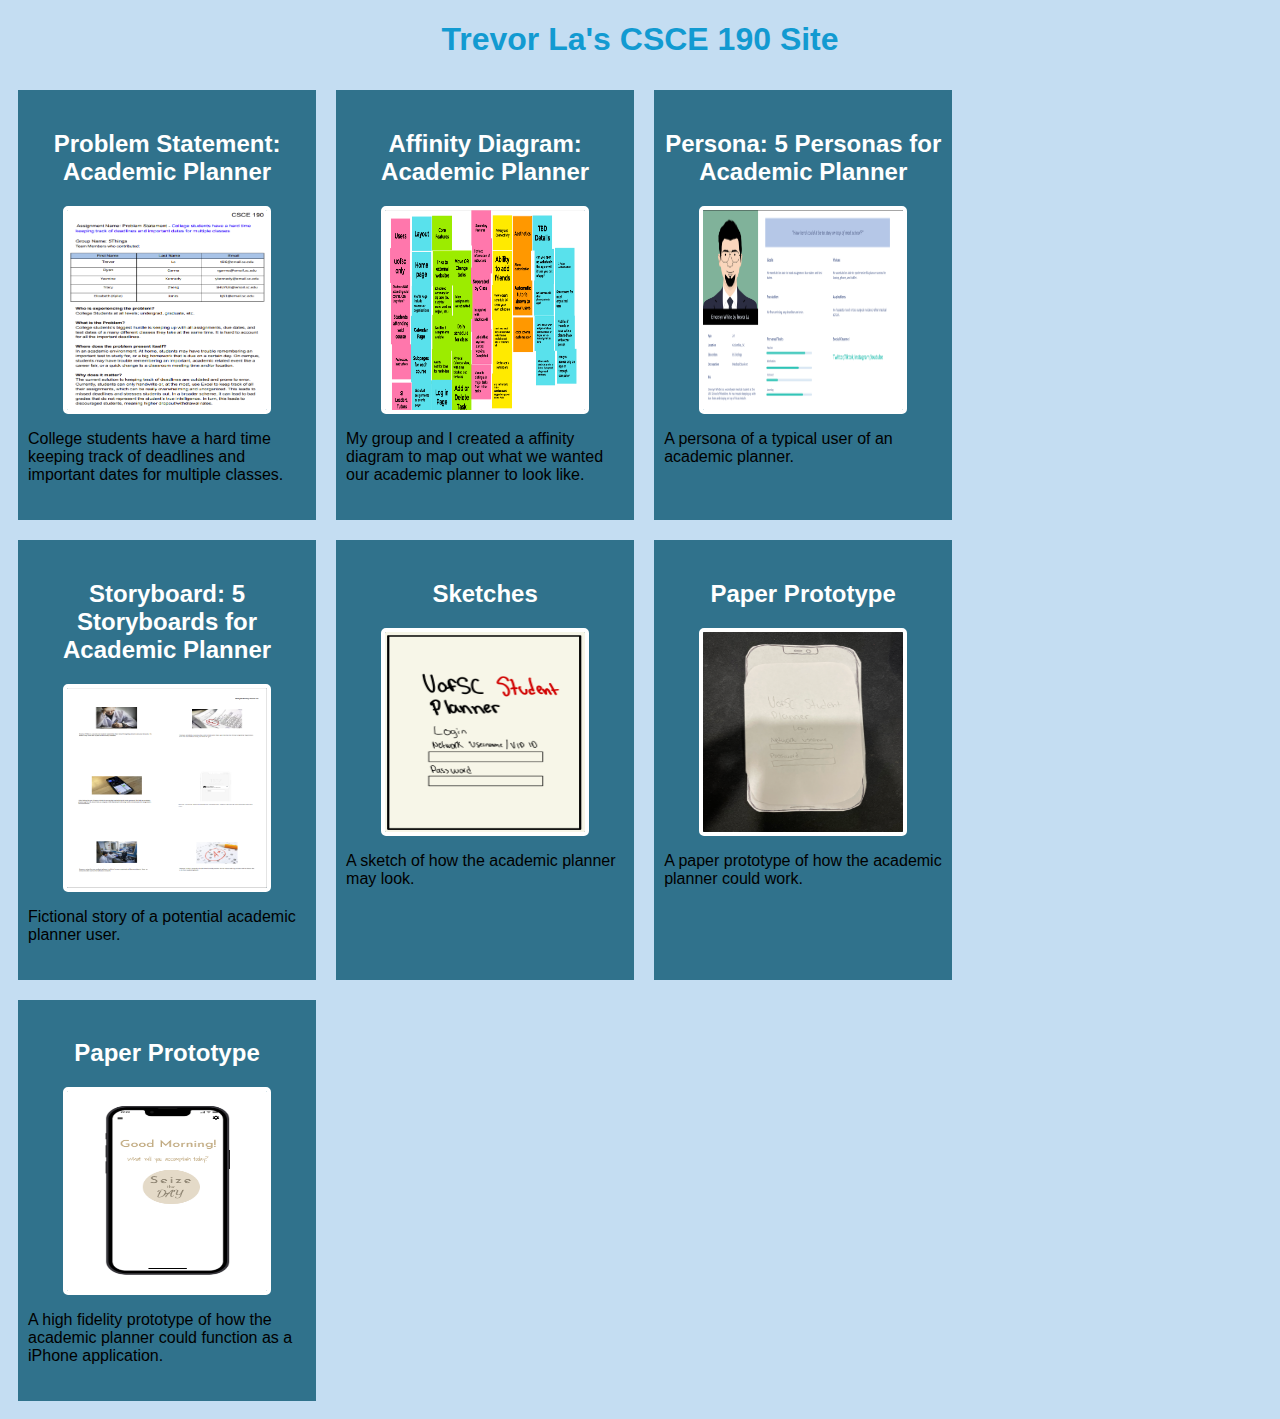
<file: index.html>
<!DOCTYPE html>
<html>
    <head>
        <title>CSCE 190: Trevor La</title>
        <link rel="stylesheet" href="styles.css"
    </head>
    <body>
        <h1>Trevor La's CSCE 190 Site</h1>

        <div class="assignments">
            <!--Problem Statement Assignment-->
            <section class="assignment">
                <a href=files/ProblemStatement.pdf><h2>Problem Statement: Academic Planner</h2></a>
                <a href=files/ProblemStatement.pdf><img src="images/ProblemStatement.png"></a>
                    <p>
                    College students have a hard time keeping track of deadlines and important dates for multiple classes.
                    </p>
            </section>

            <!--Affinity Diagram Assignment-->
            <section class="assignment">
                <a href=files/AffinityDiagram.pdf><h2>Affinity Diagram: Academic Planner</h2></a>
                <a href=files/AffinityDiagram.pdf><img src="images/AffinityDiagram.png"></a>
                <section class=""ass-details">
                    <p>
                    My group and I created a affinity diagram to map out what we wanted our academic planner to look like.
                    </p>
                </section>
            </section>
            <!--Personas Assignment-->
            <section class="assignment">
                <a href=files/TeamPersonas.pdf><h2>Persona: 5 Personas for Academic Planner</h2></a>
                <a href=files/TeamPersonas.pdf><img src="images/TeamPersonas.png"></a>
                <section class=""ass-details">
                    <p>
                    A persona of a typical user of an academic planner.
                    </p>
                </section>
            </section>
            <!--Storyboard Assignment-->
            <section class="assignment">
                <a href=files/TeamStoryboards.pdf><h2>Storyboard: 5 Storyboards for Academic Planner</h2></a>
                <a href=files/TeamStoryboards.pdf><img src="images/Storyboard.png"></a>
                <section class=""ass-details">
                    <p>
                    Fictional story of a potential academic planner user.
                    </p>
                </section>
            </section>
            
                <!--Sketches Assignment-->
            <section class="assignment">
                <a href=files/Sketches.pdf><h2>Sketches</h2></a>
                <a href=files/Sketches.pdf><img src="images/Sketches.png"></a>
                <section class=""ass-details">
                    <p>
                    A sketch of how the academic planner may look.
                    </p>
                </section>
            </section>
            <!--Prototype Assignment-->
            <section class="assignment">
                <a href=https://youtu.be/wN0DEKQry8c><h2>Paper Prototype</h2></a>
                <a href=https://youtu.be/wN0DEKQry8c><img src="images/PaperPrototype.png"></a>
                <section class=""ass-details">
                    <p>
                    A paper prototype of how the academic planner could work.
                    </p>
                </section>
            </section>

            <!--Hi-fi Prototype Assignment-->
            <section class="assignment">
                <a href=HiFiPrototype/fullscreen.html><h2>Paper Prototype</h2></a>
                <a href=HiFiPrototype/fullscreen.html><img src="images/HifiPrototype.png"></a>
                <section class=""ass-details">
                    <p>
                    A high fidelity prototype of how the academic planner could function as a iPhone application.
                    </p>
                </section>
            </section>
        </div>
    </body>
</html>
</file>
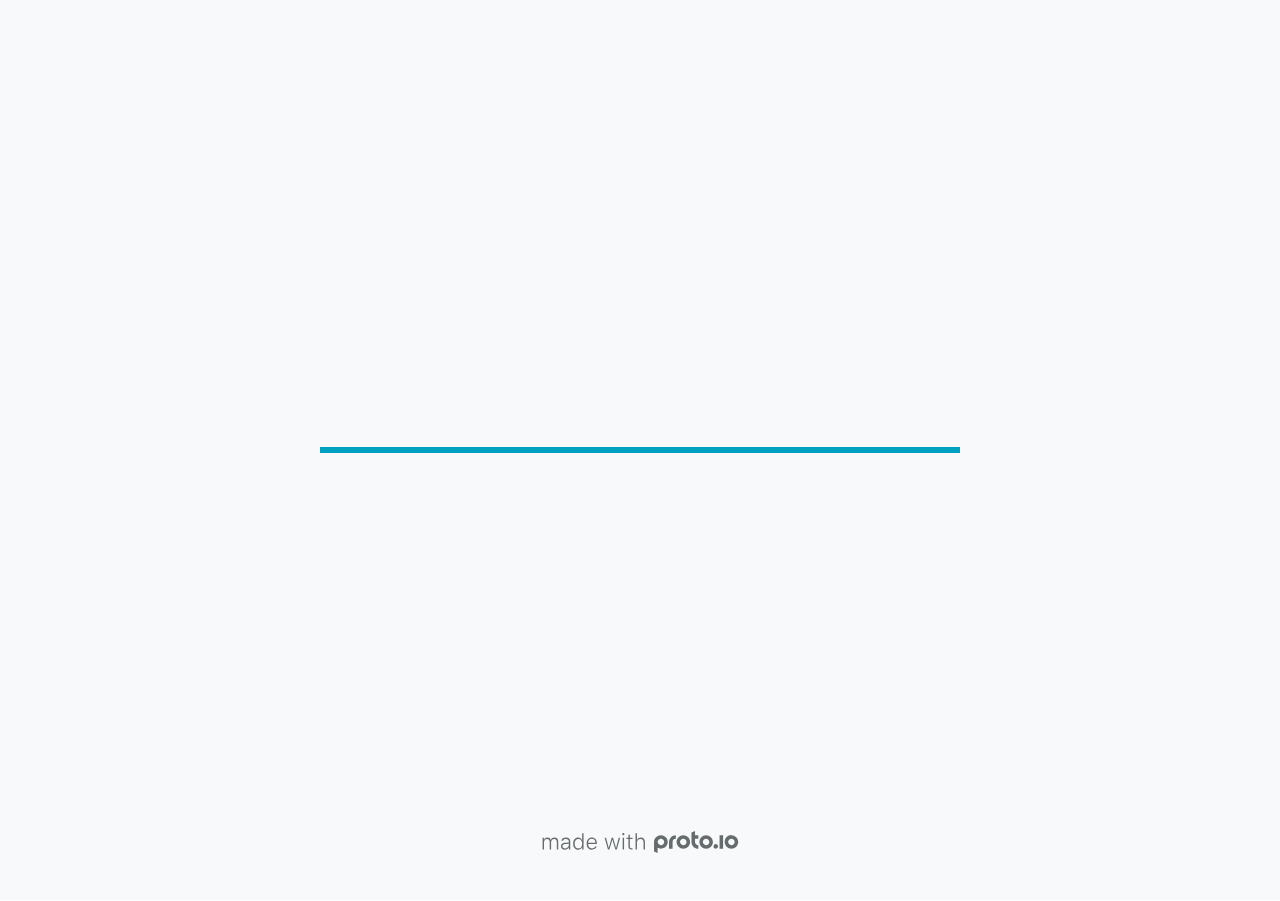
<file: HiFiPrototype/src/index.html>
<!DOCTYPE HTML>
	<head>

		<meta charset="utf-8">

		<title>Copy of Finished HiFi - Proto.io</title>

		
			<meta name="HandheldFriendly" content="True">
			<meta name="MobileOptimized" content="390"> 

			
			
			
			<meta name="viewport" content="minimum-scale=1.00, maximum-scale=1.00, initial-scale=1.00, user-scalable=no, shrink-to-fit=no" />

			
				<meta name="apple-mobile-web-app-capable" content="yes" />
				<meta name="apple-mobile-web-app-status-bar-style" content="black-translucent" />
			

			<meta name="format-detection" content="telephone=no">


			

            
            <link rel="icon" sizes="192x192" href="./src/assets/branding/android-icon-hires.png">
            <link rel="icon" sizes="128x128" href="./src/assets/branding/android-icon.png">

            
            <link href="./src/assets/branding/apple-touch-icon-retina180.png" sizes="180x180" rel="apple-touch-icon">

            
            <link href="./src/assets/branding/apple-touch-icon-retina.png" sizes="114x114" rel="apple-touch-icon">

            
            <link href="./src/assets/branding/apple-touch-icon.png" sizes="57x57" rel="apple-touch-icon">

            
            <link href="./src/assets/branding/startup.png" media="(device-width: 320px)" rel="apple-touch-startup-image">

            
            <link href="./src/assets/branding/startup-retina.png" media="(device-width: 320px) and (device-height: 480px) and (-webkit-device-pixel-ratio: 2)" rel="apple-touch-startup-image">

            
            <link href="./src/assets/branding/startup-568.png" media="(device-width: 320px) and (device-height: 568px) and (-webkit-device-pixel-ratio: 2)" rel="apple-touch-startup-image">

            
            <link href="./src/assets/branding/startup-retina-6.png" media="(device-width: 375px) and (device-height: 667px) and (orientation: portrait) and (-webkit-device-pixel-ratio: 2)" rel="apple-touch-startup-image">

            
            <link href="./src/assets/branding/startup-retina-6plus.png" media="(device-width: 414px) and (device-height: 736px) and (orientation: portrait) and (-webkit-device-pixel-ratio: 3)" rel="apple-touch-startup-image">

            
            <link href="./src/assets/branding/startup-retina-6plus-landscape.png" media="(device-width: 414px) and (device-height: 736px) and (orientation: landscape) and (-webkit-device-pixel-ratio: 3)" rel="apple-touch-startup-image">

            
            <link href="./src/assets/branding/startup-ipad.png" media="(device-width: 768px) and (orientation: portrait)" rel="apple-touch-startup-image">

            
            <link href="./src/assets/branding/startup-ipad-landscape.png" media="(device-width: 768px) and (orientation: landscape)" rel="apple-touch-startup-image">

            
            <link href="./src/assets/branding/startup-ipad-retina.png" media="(device-width: 768px) and (orientation: portrait) and (-webkit-device-pixel-ratio: 2)" rel="apple-touch-startup-image">

            
            <link href="./src/assets/branding/startup-ipad-landscape-retina.png" media="(device-width: 768px) and (orientation: landscape) and (-webkit-device-pixel-ratio: 2)" rel="apple-touch-startup-image">

            
            <link href="./src/assets/branding/startup-ipad-pro.png" media="(device-width: 1024px) and (orientation: portrait) and (-webkit-device-pixel-ratio: 2)" rel="apple-touch-startup-image">

            
            <link href="./src/assets/branding/startup-ipad-pro-landscape.png" media="(device-width: 1024px) and (orientation: landscape) and (-webkit-device-pixel-ratio: 2)" rel="apple-touch-startup-image">

			<meta http-equiv="cleartype" content="on"> 


			 
		    <script type="text/javascript" src="./scripts/plugins/jquery/jquery.js"></script>

			
				<link rel="stylesheet" href="./stylesheets/player-export.css" />
				<script type="text/javascript" src="./scripts/player-export.js"></script>
			

			
			<script type="text/javascript" src="./libraries/common/components.js"></script> 
			<link type="text/css" rel="Stylesheet" href="./libraries/common/components.1.00.css" /> 

			
					<script type="text/javascript" src="./libraries/generic2/components.js"></script> 
					<link type="text/css" rel="Stylesheet" href="./libraries/generic2/components.1.00.css" /> 
				
					<script type="text/javascript" src="./libraries/ios7/components.js"></script> 
					<link type="text/css" rel="Stylesheet" href="./libraries/ios7/components.1.00.css" /> 
				
					<script type="text/javascript" src="./libraries/arrows_callouts/components.js"></script> 
					<link type="text/css" rel="Stylesheet" href="./libraries/arrows_callouts/components.1.00.css" /> 
				
					<script type="text/javascript" src="./libraries/ios9/components.js"></script> 
					<link type="text/css" rel="Stylesheet" href="./libraries/ios9/components.1.00.css" /> 
				
				<script type="text/javascript" src="./data/data.js"></script> 
			
					<script type="text/javascript" src="./scripts/plugins/lottie/lottie.min.js"></script> 
					<script type="text/javascript" src="./bodymovin/bodymovinAnimations.js"></script> 

		<style>
			body { width: 390px; height: 844px; }
			.landscape, .landscape .prx-page { min-height: 390px; }
			.portrait, .portrait .prx-page { min-height: 844px; }
		</style>

		<script type="text/javascript">

			prx.ver = '6.8.21.0';
			prx.url.account = 'https://yasminekennedy.proto.io';
			prx.url.staticassets = 'https://gal.proto.io';
			prx.url.devices = 'https://dteyv52hbg2at.cloudfront.net/devices';
			prx.url.static = 'https://dteyv52hbg2at.cloudfront.net';
			prx.url.siteurl = 'proto.io';
			prx.url.crossmsg = 'https://yasminekennedy.proto.io';

			prx.nodejsassetsserver = {};
			prx.nodejsassetsserver.host = ".proto.io";
			prx.nodejsassetsserver.subdomainprefix = "https://a3";
			prx.nodejsassetsserver.maxsubdomains = "20";

			prx.device_library = 'ios9';
			prx.devices[prx.device] = {
				name: prx.device
				,defaultOrientation: 'portrait'
				,portrait_applies: 1 //new
				,portrait: [390,844]
				,landscape_applies: 1 //new
				,landscape: [844,390]
				,allow_orientation_change: 1 //new
				,statusbar_skin: 'default' // new
				,statusbarheightportrait: 0
				,statusbarheightlandscape: 0
				,navigationbar_skin: 'default' //new
				,navigationbarheightportrait: 0
				,navigationbarheightlandscape: 0
				,normalportrait: [390,844]
				,normallandscape: [844,390]
				,device_s3bucket: 'ee774ce2-0226-4d4b-b35e-dd4649e6ed40'
				,dpr: '1.00'
				,deviceType: "iphone13"
                ,showiPhoneXNotch: false
                ,hasCustomSkinNotch: false
				,appleWatchRoundedCorners: false
				,scrollType: "default"
				,initialscale: 1.00
				,targetdensitydpi: "device-dpi"
			}
			// save a copy of the device in the player state
			prx.currentPlayerStatus.projectDevice = prx.toolbox.clone(prx.devices[prx.device]);
			prx.currentPlayerStatus.targetDevice = {"ISANDROIDTABLET":0,"ISIPOD":0,"ISCHROME":0,"ISIOS":1,"ISMSIE":0,"ISMOZILLA":0,"isAndroid-Pad":0,"ISOPERA":0,"ISWEBKIT":0,"SOSVERSION":{"CBUILDVER":"","CMAJORVER":"","CMINORVER":"","CTEXT":"","IMINORVER":0,"IMAJORVER":0,"IBUILDVER":0},"ISIPAD":0,"ISMOBILE":1,"ISSAFARI":0,"ISIPHONE":1,"ISWINDOWS":0,"ISWINDOWSTOUCH":0,"ISDEVICE":1,"ISANDROID":0,"ISCUSTOM":0};
			prx.releaseChannel = 'stable';

			prx.projectsettings.id = 'be939a23-40d6-4923-a845-62a3efdde822';
			prx.projectsettings.s3b = 'yasminekennedy-1436333-37cbddfe-ff94-3ec6-c819fa7e78e672e8';
			prx.projectsettings.account = 'yasminekennedy';
			prx.projectsettings.statusbar = '0'; 
			prx.projectsettings.statusbarapplies = '0';
			prx.projectsettings.navigationbar = '0';
			prx.projectsettings.navigationbarapplies = '0';
			prx.projectsettings.initialpageid = -1;
			
			
			prx.projectsettings.flashactions = 1;
			prx.projectsettings.gatrackingcode = '';

			prx.export2html = '1' == true;
			prx.mobPlayer = 0;

			prx.user.country = 'US';

			prx.s3Links = []; 
			var sLinkedAssets = [];
			

			prx.csrf_token = '4C376A319A4FA40FD68DFB2CDC092EEB2078849A5B5B10815C7CB5DFC77EE661';

            

            
                            prx.assetsAccessToken = "eyJ0eXAiOiJKV1QiLCJhbGciOiJIUzI1NiJ9.eyJkIjp7InVpZCI6Ii0xIiwicHJvamVjdF9pZCI6ImJlOTM5YTIzLTQwZDYtNDkyMy1hODQ1LTYyYTNlZmRkZTgyMiJ9LCJ2IjowLCJleHAiOjE2ODE5NjM5NjUsImlhdCI6MTY4MTc4Mzk2NX0.cpRL_C0aG878reKxazpY00jjOnIGHjIhrO1W-M1Zq-s";

			prx.iniPlayer.iniPreLoad();

		</script>
	</head>

	

			<body class="player device-cursor-touch mobile-device-true " " id="mbd" >

				
				<div id="window-wrapper">
					<div id="dragarea"></div>
					<div id="statusbar"></div>
					<div id="underlay" style=""></div>

					<div class="prx-page" data-role="page" id="p-2" data-id="2"></div>
					
								<div class="prx-page" data-role="page" id="p-5" data-id="5"></div>
							
								<div class="prx-page" data-role="page" id="p-6" data-id="6"></div>
							
								<div class="prx-page" data-role="page" id="p-9" data-id="9"></div>
							
								<div class="prx-page" data-role="page" id="p-20" data-id="20"></div>
							
								<div class="prx-page" data-role="page" id="p-26" data-id="26"></div>
							
								<div class="prx-page" data-role="page" id="p-29" data-id="29"></div>
							
								<div class="prx-page" data-role="page" id="p-32" data-id="32"></div>
							
								<div class="prx-page" data-role="page" id="p-34" data-id="34"></div>
							
								<div class="prx-page" data-role="page" id="p-35" data-id="35"></div>
							
								<div class="prx-page" data-role="page" id="p-38" data-id="38"></div>
							
								<div class="prx-page" data-role="page" id="p-39" data-id="39"></div>
							
								<div class="prx-page" data-role="page" id="p-40" data-id="40"></div>
							
								<div class="prx-page" data-role="page" id="p-41" data-id="41"></div>
							
								<div class="prx-page" data-role="page" id="p-42" data-id="42"></div>
							
								<div class="prx-page" data-role="page" id="p-44" data-id="44"></div>
							
								<div class="prx-page" data-role="page" id="p-45" data-id="45"></div>
							
								<div class="prx-page" data-role="page" id="p-46" data-id="46"></div>
							
								<div class="prx-page" data-role="page" id="p-47" data-id="47"></div>
							
								<div class="prx-page" data-role="page" id="p-48" data-id="48"></div>
							
								<div class="prx-page" data-role="page" id="p-49" data-id="49"></div>
							
					<div id="navigationbar"></div>
					<div id="overlay"></div>
					<div id="trash"></div>
					<div id="quick-audios"></div>
				</div>

				 
			<div id="loader-wrapper">
				
				<div class="progress">
					<div class="progress-bar"></div>
				</div>
				<div id="poweredby"></div>
			</div>
			


			</body>
		

</html>
</file>
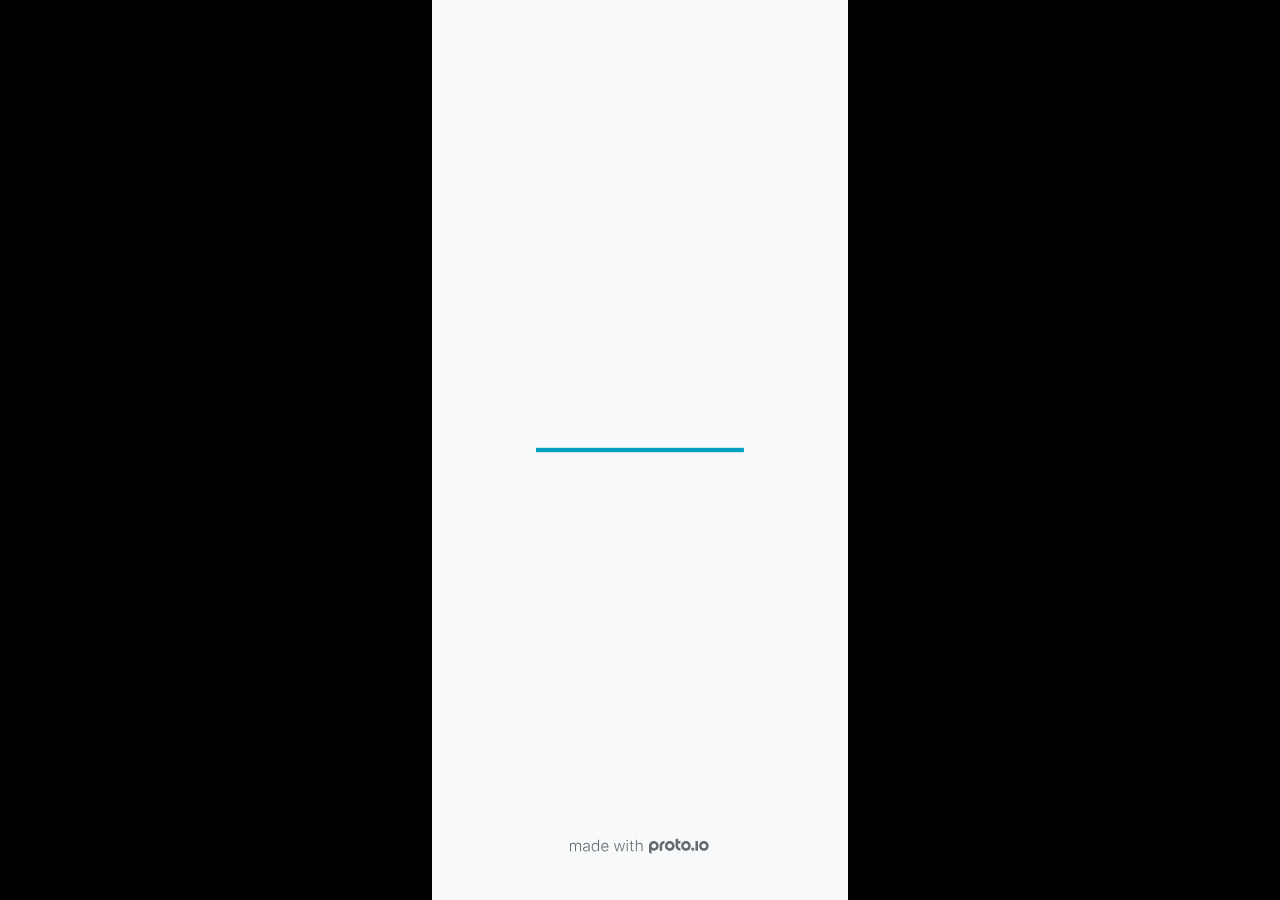
<file: HiFiPrototype/fullscreen.html>
<!DOCTYPE HTML>
	<head>
		<meta charset="utf-8">

        
			<meta name="HandheldFriendly" content="True">
			<meta name="MobileOptimized" content="390"> 

			
			
			
			<meta name="viewport" content="minimum-scale=1, maximum-scale=1, initial-scale=1, user-scalable=no, shrink-to-fit=no" />

			
				<meta name="apple-mobile-web-app-capable" content="yes" />
				<meta name="apple-mobile-web-app-status-bar-style" content="black-translucent" />
			

			<meta name="format-detection" content="telephone=no">


			

            
            <link rel="icon" sizes="192x192" href="./src/assets/branding/android-icon-hires.png">
            <link rel="icon" sizes="128x128" href="./src/assets/branding/android-icon.png">

            
            <link href="./src/assets/branding/apple-touch-icon-retina180.png" sizes="180x180" rel="apple-touch-icon">

            
            <link href="./src/assets/branding/apple-touch-icon-retina.png" sizes="114x114" rel="apple-touch-icon">

            
            <link href="./src/assets/branding/apple-touch-icon.png" sizes="57x57" rel="apple-touch-icon">

            
            <link href="./src/assets/branding/startup.png" media="(device-width: 320px)" rel="apple-touch-startup-image">

            
            <link href="./src/assets/branding/startup-retina.png" media="(device-width: 320px) and (device-height: 480px) and (-webkit-device-pixel-ratio: 2)" rel="apple-touch-startup-image">

            
            <link href="./src/assets/branding/startup-568.png" media="(device-width: 320px) and (device-height: 568px) and (-webkit-device-pixel-ratio: 2)" rel="apple-touch-startup-image">

            
            <link href="./src/assets/branding/startup-retina-6.png" media="(device-width: 375px) and (device-height: 667px) and (orientation: portrait) and (-webkit-device-pixel-ratio: 2)" rel="apple-touch-startup-image">

            
            <link href="./src/assets/branding/startup-retina-6plus.png" media="(device-width: 414px) and (device-height: 736px) and (orientation: portrait) and (-webkit-device-pixel-ratio: 3)" rel="apple-touch-startup-image">

            
            <link href="./src/assets/branding/startup-retina-6plus-landscape.png" media="(device-width: 414px) and (device-height: 736px) and (orientation: landscape) and (-webkit-device-pixel-ratio: 3)" rel="apple-touch-startup-image">

            
            <link href="./src/assets/branding/startup-ipad.png" media="(device-width: 768px) and (orientation: portrait)" rel="apple-touch-startup-image">

            
            <link href="./src/assets/branding/startup-ipad-landscape.png" media="(device-width: 768px) and (orientation: landscape)" rel="apple-touch-startup-image">

            
            <link href="./src/assets/branding/startup-ipad-retina.png" media="(device-width: 768px) and (orientation: portrait) and (-webkit-device-pixel-ratio: 2)" rel="apple-touch-startup-image">

            
            <link href="./src/assets/branding/startup-ipad-landscape-retina.png" media="(device-width: 768px) and (orientation: landscape) and (-webkit-device-pixel-ratio: 2)" rel="apple-touch-startup-image">

            
            <link href="./src/assets/branding/startup-ipad-pro.png" media="(device-width: 1024px) and (orientation: portrait) and (-webkit-device-pixel-ratio: 2)" rel="apple-touch-startup-image">

            
            <link href="./src/assets/branding/startup-ipad-pro-landscape.png" media="(device-width: 1024px) and (orientation: landscape) and (-webkit-device-pixel-ratio: 2)" rel="apple-touch-startup-image">

			<meta http-equiv="cleartype" content="on"> 


			

		<title>Copy of Finished HiFi - Proto.io player</title>

		
				<link type="text/css" rel="stylesheet" href="./src/stylesheets/preview-letterbox-min.css">
				<script type="text/javascript" src="./src/scripts/preview-letterbox-min.js"></script>
			

		<script type="text/javascript">
			var prx = window.prx || {};
			prx.letterboxmode = true;
			prx.orientation = 'portrait';
			prx.orientations = {};
			prx.orientations.portrait = 1;
			prx.orientations.landscape = 1;
			prx.project = {};
			prx.project.id = 'be939a23-40d6-4923-a845-62a3efdde822';
			prx.project.title = 'Copy of Finished HiFi';
			prx.project.version = 0;
			prx.project.livepreview = 0;
			prx.project.account = "yasminekennedy";
			prx.activePage = {};
			
				prx.user = false;
			
			prx.flashactions = 1;

			prx.device_library = 'ios9';
			prx.device = {
					name: prx.device
					,caption: "iPhone 14"
					,defaultOrientation: 'portrait'
					,portrait_applies: 1 //new
					,portrait: [390,844]
					,landscape_applies: 1 //new
					,landscape: [844,390]
					,allow_orientation_change: 1 && 1 //new

			}

			prx.url.crossmsg = 'https://yasminekennedy.proto.io';
			prx.ver = '6.8.21.0';
			prx.exitFullScreenUrl = 'https://yasminekennedy.proto.io/player/index.cfm?id=be939a23-40d6-4923-a845-62a3efdde822';
			prx.openURL = '';
			prx.downloadURL = '';

			
		</script>

		

	</head>

	<body>

		
				<iframe id="pio-playerframe" src="./src/index.html" scrolling="NO" style="width: 390px; height: 844px;" webkitAllowFullScreen mozallowfullscreen allowFullScreen allowvr allow="autoplay"></iframe>
				
						<script type="text/javascript">
							// remove parameter from address bar immediately if no changes
							let url = new URL(window.location.href);
							url.searchParams.delete('hc');
							url.searchParams.delete('ap');
							window.history.replaceState({}, document.title, url.toString());
						</script>
					
	</body>

</html>
</file>
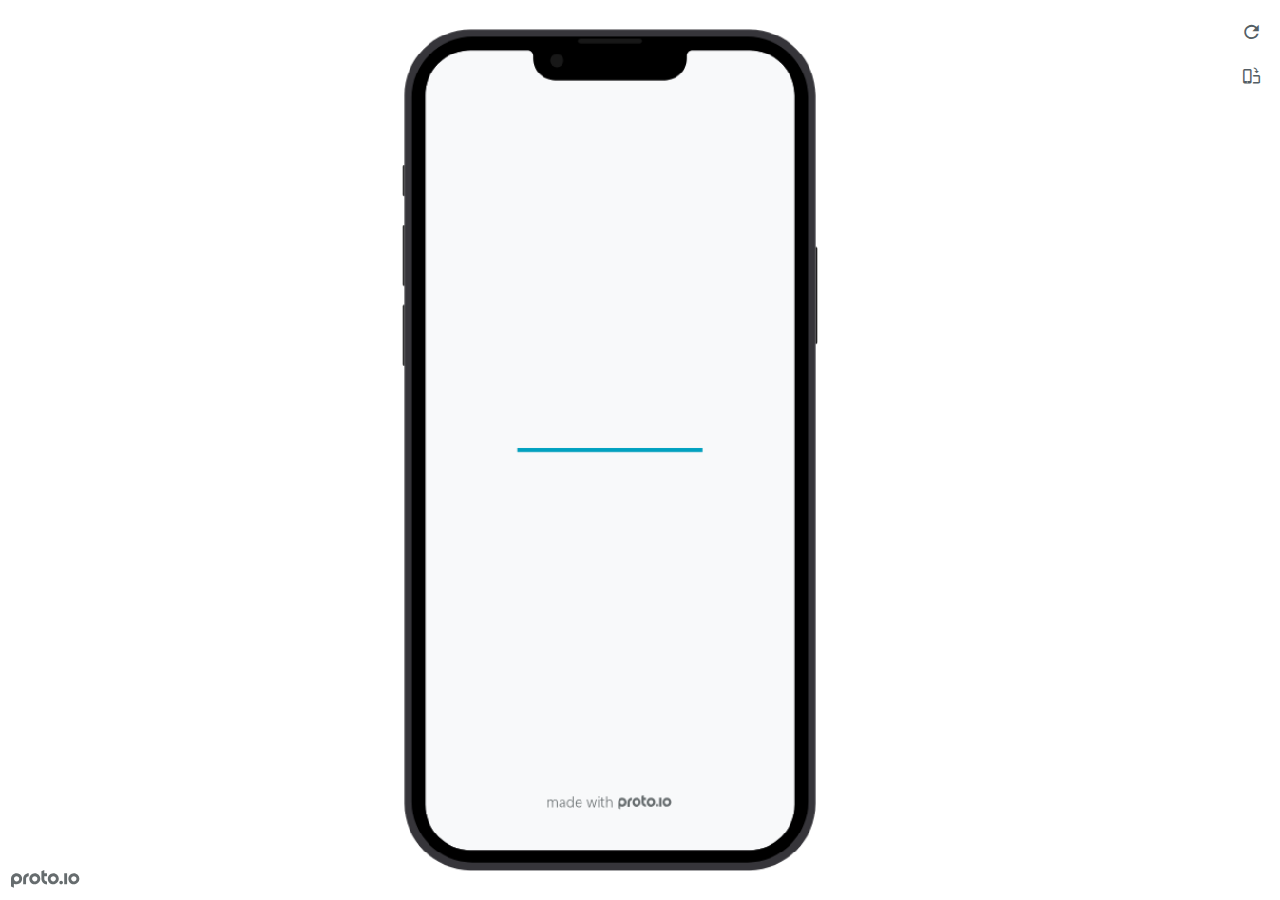
<file: HiFiPrototype/preview.html>
<!DOCTYPE HTML>
    <head>
    <meta charset="utf-8">

    <title>Copy of Finished HiFi - Proto.io player</title>

    
				<link type="text/css" rel="stylesheet" href="./src/stylesheets/preview-export-min.css">
				<script type="text/javascript" src="./src/scripts/preview-export-min.js"></script>
			

    <script type="text/javascript">
        var prx = window.prx || {};
        prx.orientation = 'portrait';
        prx.orientations = {};
        prx.orientations.portrait = 1;
        prx.orientations.landscape = 1;
        prx.project = {};
        prx.project.id = 'be939a23-40d6-4923-a845-62a3efdde822';
        prx.project.title = 'Copy of Finished HiFi';
        prx.project.version = 0;
        prx.project.livepreview = 0;
        prx.project.account = "yasminekennedy";
        prx.activePage = {};
        prx.usercountry = "us";
        
            prx.user = false;
        
        prx.skin = 'apple-phone-iphone13_13pro-1';
        prx.ver = '6.8.21.0';
        //prx.flashactions = 1;
		prx.flashactions = 1; //we are not using the DB value anymore

        prx.nodejsassetsserver = {};
        prx.nodejsassetsserver.host = ".proto.io";
        prx.nodejsassetsserver.subdomainprefix = "https://a3";
        prx.nodejsassetsserver.maxsubdomains = "20";
        prx.account = "yasminekennedy";
        prx.browserShowScreenshots = 'true';
        prx.url.crossmsg = 'https://yasminekennedy.proto.io';
        prx.playerUrl = 'https://yasminekennedy.proto.io/player/';
        prx.fullScreenUrl = 'https://yasminekennedy.proto.io/player/fullscreen/index.cfm?id=be939a23-40d6-4923-a845-62a3efdde822';
        prx.spaces = false;
        prx.csrf_token = '5699E1516AFA8F11B4238D51AA37C518A860E4BCC8B9DF1E5E32A8F2E1EDE447';

        prx.bShowPlayerBetaPrompt = false;

        

    </script>

    

</head>


<body style="background-color:#FFFFFF">

    

    <div class="page-sidebar">
        
        <div class="sidebar-action-buttons">

            
                <span class="header-action-button player-icon-reload embed-icon-reload" id="refresh-preview">
                    <span class="tooltip">Refresh preview</span>
                </span>
                
                    <span  class="header-action-button player-icon-rotate embed-icon-rotate" id="change-orientation">
                        <span class="tooltip">Change orientation</span>
                    </span>
                

            <div class="header-action-button player-icon-enter-fullscreen-mode-icon" id="go-fullscreen">
                <span class="tooltip">Go full screen</span>
            </div>
        </div>

    </div>

    <div id="maincontent" class="portrait">

        <div id="shortcut-pressed-outer">
            <div id="shortcut-pressed"></div>
        </div>
        

			<div class="frame_generic">
				
				<div class="body_generic skin_apple-phone-iphone13_13pro-1 skin-wrapper skin-os-apple skin-device-phone skin-model-iphone13_13pro skin-size-1 skin-color-black skin-orientation-portrait skin-dimensions-390-844">

					<div class="buttons top"></div>
					<div class="detail-top"></div>
					<div class="web-search"></div>
					<div class="buttons left"></div>

					<div class="body_generic_inner">
						
						<iframe id="pio-playerframe" src="./src/index.html" scrolling="NO" style="width: 390px; height: 844px;" webkitAllowFullScreen mozallowfullscreen allowFullScreen allowvr allow="autoplay"></iframe>
						
                                <script type="text/javascript">
                                    // remove parameter from address bar immediately if no changes
                                    let url = new URL(window.location.href);
                                    url.searchParams.delete('hc');
									url.searchParams.delete('ap');
                                    window.history.replaceState({}, document.title, url.toString());
                                </script>
                            
					</div>

					<div class="buttons right"></div>
					<div class="detail-bottom"></div>
				</div>
				
			</div>
		
    </div>

    

    
            <div id="branding"></div>
        
</body>


<script type="text/javascript">
    
</script>
</html>
</file>
<file: styles.css>
body {
    background: #C4DDF2;
    font-family:Arial, Helvetica, sans-serif;
}
.assignments{ 
    display:flex;
    flex-wrap:wrap;
}
.assignment{
    width: 22%;
    padding: 20px 10px;
    margin: 10px;
    background: #30728C;
}

.assignment img{
    width: 200px;
    height: 200px;
    margin: 10px;
    border: 4px solid #fff;
    border-radius: 5px;
    display:block;
    margin:auto;
}

.assignment img:hover {
    border: 4px solid #73A2BF;
}

h1 {
    color: #129ad1;
    text-align: center;
}

h1:hover {
    color: #fff
}

h2 {
    text-align:center;
}

a{ 
    text-decoration:none;
    color: #fff;
}

a:hover {
    color: #73A2BF; 
}
</file>
<file: HiFiPrototype/src/stylesheets/player-export.css>
/*!
 * 
 *                                                                       
 *                              ::;;;;                                   
 *    ::,,,,::    ::,,  ,,,,::::::11ii::,,::,,,,::      ::::,,::,,,,::   
 *  ,,111111ii,,::1111::111111ii::111111::111111ii,,    ii11,,ii111111,, 
 *  11ii::;;11;;ii11::iiii::;;11;;11ii::ii11::::11ii    ii11;;11;;::ii11 
 *  11;;  ::11ii11;;::11ii  ::11ii11ii,,iiii..  iiii    ii11;;11::  ;;11 
 *  1111;;ii11;;11;;,,ii11::ii11;;ii11;;;;11;;;;11;;;;;;ii11::11ii;;11ii 
 *  11111111;;::11;;  ::ii1111;;  ::ii11::ii1111ii::11ii;;11,,;;1111ii:: 
 *  11;;,,::  ,,::,,      ::,,        ::::  ::::    ,,,,::::    ::,,     
 *  ;;;;                                                                 
 *                                                                       
 *  Build: 4/5/2023, 10:34:19 AM
 */

/*!
 * Waves v0.5.5
 * http://fian.my.id/Waves
 *
 * Copyright 2014 Alfiana E. Sibuea and other contributors
 * Released under the MIT license
 * https://github.com/fians/Waves/blob/master/LICENSE
 */.mask-inner{position:relative;background-size:100% 100%;background-repeat:no-repeat}.mask-inner .mask-inner{transform:none!important}.mask-border .mborder,.mask-filter{height:100%;width:100%}.mask-border .mborder{border:1px solid hsla(0,0%,100%,.8);position:absolute;pointer-events:none}.mask-border .area-border{border:1px solid #00a1c0;left:0;top:0;position:absolute;transform-origin:0 0;box-sizing:border-box}.mask-border .mask-radius{width:100%;height:100%;overflow:hidden;position:absolute}.mask-border .mask-radius .mask-radius-border{position:relative;width:100%;height:100%;border:1px solid hsla(0,0%,100%,.8)}.mask-border.hide-handles .prx-resizable-handle{opacity:0;pointer-events:none!important}.mask-border.hide-handles .area-border{border:1px dashed #b4bcbf}.mask-wrapper{overflow:hidden;height:100%;pointer-events:none}.mask-wrapper.borderPos-inside{box-sizing:border-box}.mask-wrapper.borderPos-outside{width:100%;height:100%}.mask-wrapper.borderPos-outside .mask-inner{box-sizing:content-box}.mask-edit-mode-handles{pointer-events:none}.mask-edit-mode-handles.hide-handles .prx-resizable-handle,.mask-edit-mode-handles.hide-handles .prx-rotate-handle{opacity:0;pointer-events:none!important}.mask-edit-mode-handles.hide-handles .xborder{border-color:#b4bcbf!important}abbr,address,article,aside,audio,b,blockquote,body,caption,cite,code,dd,del,dfn,div,dl,dt,em,fieldset,figure,footer,form,h1,h2,h3,h4,h5,h6,header,hgroup,html,i,iframe,img,ins,kbd,label,legend,li,mark,menu,nav,object,ol,p,pre,q,samp,section,small,span,strong,sub,sup,table,tbody,td,tfoot,th,thead,time,tr,ul,var,video{margin:0;padding:0;border:0;outline:0;font-size:100%;background:transparent}article,aside,details,figcaption,figure,footer,header,hgroup,nav,section{display:block}audio,canvas,video{display:inline-block;*display:inline;*zoom:1}[hidden],audio:not([controls]){display:none}html{font-size:100%;-webkit-text-size-adjust:100%;-ms-text-size-adjust:100%}body{margin:0;font-size:13px}body,button,input,select,textarea{font-family:sans-serif;color:#222}a{color:#00e}a:visited{color:#551a8b}a:hover{color:#06e}a:focus{outline:thin dotted}a:active,a:hover{outline:0}abbr[title]{border-bottom:1px dotted}b,strong{font-weight:700}blockquote{margin:1em 40px}dfn{font-style:italic}hr{display:block;height:1px;border:0;border-top:1px solid #ccc;margin:1em 0;padding:0}ins{background:#ff9;text-decoration:none}ins,mark{color:#000}mark{background:#ff0;font-style:italic;font-weight:700}code,kbd,pre,samp{font-family:monospace,serif;_font-family:courier new,monospace;font-size:1em}pre{white-space:pre;white-space:pre-wrap;word-wrap:break-word}q{quotes:none}q:after,q:before{content:"";content:none}small{font-size:85%}sub,sup{font-size:75%;line-height:0;position:relative;vertical-align:baseline}sup{top:-.5em}sub{bottom:-.25em}ol,ul{margin:1em 0;padding:0 0 0 40px}dd{margin:0 0 0 40px}nav ol,nav ul{list-style:none;list-style-image:none;margin:0;padding:0}img{border:0;-ms-interpolation-mode:bicubic}svg:not(:root){overflow:hidden}figure,form{margin:0}fieldset{margin:0}fieldset,legend{border:0;padding:0}legend{*margin-left:-7px}button,input,select,textarea{font-size:100%;margin:0;vertical-align:baseline;*vertical-align:middle}button,input{line-height:normal;*overflow:visible}table button,table input{*overflow:auto}[role=button],button,input[type=button],input[type=reset],input[type=submit]{-webkit-appearance:button}input[type=checkbox],input[type=radio]{box-sizing:border-box;padding:0}input[type=search]{-webkit-appearance:textfield;-moz-box-sizing:content-box;-webkit-box-sizing:content-box;box-sizing:content-box}input[type=search]::-webkit-search-decoration{-webkit-appearance:none}button::-moz-focus-inner{border:0;padding:0}textarea{overflow:auto;vertical-align:top;resize:vertical}input:invalid,textarea:invalid{background-color:#f0dddd}table{border-collapse:collapse;border-spacing:0}td{vertical-align:top}.nocallout{-webkit-touch-callout:none}textarea[contenteditable]{-webkit-appearance:none}.gifhidden{position:absolute;left:-100%}.ir{display:block;border:0;text-indent:-999em;overflow:hidden;background-color:transparent;background-repeat:no-repeat;text-align:left;direction:ltr}.ir br{display:none}.hidden{display:none!important;visibility:hidden}.visuallyhidden{border:0;clip:rect(0 0 0 0);height:1px;margin:-1px;overflow:hidden;padding:0;position:absolute;width:1px}.visuallyhidden.focusable:active,.visuallyhidden.focusable:focus{clip:auto;height:auto;margin:0;overflow:visible;position:static;width:auto}.invisible{visibility:hidden}.clearfix:after,.clearfix:before{content:"";display:table}.clearfix:after{clear:both}.clearfix{*zoom:1}@media print{*{background:transparent!important;color:#000!important;text-shadow:none!important;filter:none!important;-ms-filter:none!important}a,a:visited{text-decoration:underline}a[href]:after{content:" (" attr(href) ")"}abbr[title]:after{content:" (" attr(title) ")"}.ir a:after,a[href^="#"]:after,a[href^="javascript:"]:after{content:""}blockquote,pre{border:1px solid #999;page-break-inside:avoid}thead{display:table-header-group}img,tr{page-break-inside:avoid}img{max-width:100%!important}@page{margin:.5cm}h2,h3,p{orphans:3;widows:3}h2,h3{page-break-after:avoid}}#eval-iframe{display:none}body{-webkit-appearance:none;-webkit-box-flex:1;-webkit-touch-callout:none;-webkit-tap-highlight-color:rgba(0,0,0,0)}*{-webkit-user-select:none;-khtml-user-select:none;-moz-user-select:-moz-none;-o-user-select:none;user-select:none}input,textarea{-webkit-user-select:text;-khtml-user-select:text;-moz-user-select:text;-o-user-select:text;user-select:text}#dragarea{font-family:Helvetica,Arial,sans-serif;text-align:left}.text{height:95%;overflow:auto}.wrap{overflow:hidden}.pos,.spos{position:absolute}.action-highlight{position:absolute;top:0;left:0;height:100%;width:100%;background:rgba(255,255,0,.5);background:rgba(64,208,255,.3);opacity:0;pointer-events:none;-webkit-transition:opacity .2s ease-in;transition:opacity .2s ease-in;border:2px solid #40c8f4;padding:3px;box-sizing:border-box}.action-highlight-simple-visible,.action-highlight-visible{opacity:1}#appModeNote{background-color:#333;border-top:5px solid #000;bottom:0;color:#f0f0f0;display:none;font-family:helvetica;left:0;padding:10px 0;position:fixed;text-align:center;width:100%}#appModeNote em{display:block;font-size:20px;font-weight:700;line-height:26px}#appModeNote span{display:block;font-size:14px;line-height:20px}.hidden{display:none}.prx-page.loadedFrom{display:block}.prx-page.loadedTo{z-index:999999}.prx-page.loadedTo-1{z-index:10000000}.prx-page.loadedTo-2{z-index:10000001}.prx-page.loadedTo-3{z-index:10000002}.prx-page.loadedTo-4{z-index:10000003}.prx-page.loadedTo-5{z-index:10000004}.prx-page.loadedTo-6{z-index:10000005}.prx-page.loadedTo-7{z-index:10000006}.prx-page.loadedTo-8{z-index:10000007}.prx-page.loadedTo-9{z-index:10000008}.prx-page.loadedTo-10{z-index:10000009}.prx-page.loadedTo-11{z-index:10000010}.prx-page.loadedTo-12{z-index:10000011}.prx-page.loadedTo-13{z-index:10000012}.prx-page.loadedTo-14{z-index:10000013}.prx-page.loadedTo-15{z-index:10000014}.prx-page.loadedTo-16{z-index:10000015}.prx-page.loadedTo-17{z-index:10000016}.prx-page.loadedTo-18{z-index:10000017}.prx-page.loadedTo-19{z-index:10000018}.prx-page.loadedTo-20{z-index:10000019}.prx-page.loadedTo-21{z-index:10000020}.prx-page.loadedTo-22{z-index:10000021}.prx-page.loadedTo-23{z-index:10000022}.prx-page.loadedTo-24{z-index:10000023}.prx-page.loadedTo-25{z-index:10000024}.prx-page.loadedTo-26{z-index:10000025}.prx-page.loadedTo-27{z-index:10000026}.prx-page.loadedTo-28{z-index:10000027}.prx-page.loadedTo-29{z-index:10000028}.prx-page.loadedTo-30{z-index:10000029}#navigationbar,#statusbar{background:transparent 0 0;display:block;width:100%;border:0;top:0;position:fixed;z-index:1}#loader-wrapper{background:#f8f9fa;height:100%;left:0;position:fixed;top:0;width:100%;z-index:99999;font-size:11px}#loader-wrapper .progress{position:absolute;top:50%;left:50%;transform:translate(-50%,-50%);-ms-transform:translate(-50%,-50%);-webkit-transform:translate(-50%,-50%);width:50%;height:4px;background-color:#ddd}#loader-wrapper .progress-bar{position:relative;width:0;height:4px;-webkit-transition:.4s linear;-moz-transition:.4s linear;-o-transition:.4s linear;transition:.4s linear;-webkit-transition-property:width,background-color;-moz-transition-property:width,background-color;-o-transition-property:width,background-color;transition-property:width,background-color}#loader-wrapper .progress-bar:before,.progress-bar:after{content:"";position:absolute;top:0;left:0;right:0}#loader-wrapper .progress-bar:before{bottom:0;background-color:#ddd}#loader-wrapper .progress-bar:after{z-index:2;bottom:0;background:#00a1c0}#loader-wrapper #app-icon{position:absolute;top:50%;left:50%;transform:translate(-50%,-150%);-ms-transform:translate(-50%,-150%);-webkit-transform:translate(-50%,-150%);width:114px;height:114px}#loader-wrapper #poweredby{position:absolute;bottom:5%;left:50%;transform:translate(-50%);-ms-transform:translate(-50%);-webkit-transform:translate(-50%);width:100%;height:16px;background-image:url(/images/player/player-logo.svg);background-repeat:no-repeat;background-position:top;background-size:auto 200%;z-index:99999}body{-moz-transition:opacity .3s linear;-o-transition:opacity .3s linear;-webkit-transition:opacity .3s linear;transition:opacity .3s linear}.reloading{background:#fff!important;opacity:0}@media (min-width:481px) and (max-width:1079px){#loader-wrapper .progress,#loader-wrapper .progress-bar{height:4px}}@media (min-width:1080px){#loader-wrapper #poweredby{height:24px}#loader-wrapper .progress,#loader-wrapper .progress-bar{height:6px}}@media (width:1280px) and (height:768px){#loader-wrapper .progress,#loader-wrapper .progress-bar{height:2px}}.pointer-events-none{pointer-events:none!important}body .prx-page{-webkit-trans1form:translate3d(0,0,0)}.prx-page .type-symbol .box{-w1ebkit-transform:translateZ(0)}html{background:transparent}body{background:#fff;overflow:hidden}body.mobile-device-true *{-webkit-text-size-adjust:100%}body.mobile-device-false *{-webkit-text-size-adjust:initial}#window-wrapper{width:100%;height:100%;overflow:hidden;position:relative}#dragarea{background:transparent;display:none}#overlay,#quick-audios,#trash,#underlay{position:absolute;top:0;left:0}#quick-audios,#trash{display:none}.visible{display:block!important}.iScrollHorizontalScrollbar,.iScrollVerticalScrollbar{z-index:auto!important}.overlay{position:fixed;left:0;right:0;bottom:0;top:0}.ui-mobile-viewport-transitioning,.ui-mobile-viewport-transitioning .prx-page{o1verflow:visible!important}.box[style*="z-index:0;"],.box[style*="z-index: 0;"]{z-index:auto!important}.box[data-mpoverlay="1"]{pos1ition:fixed}#temp-for-external-link{display:none}#dragarea,html{background:transparent!important}.hide{display:none!important}*{outline:none}.ghost-component,.ghost-component *,.ghost-component .box *{pointer-events:none!important}#statusbar{position:fixed!important}.prx-page{position:absolute;display:none}.prx-page.prx-page-active,.prx-page[class*=prx-page-transitioning-]{display:block}.prx-page[class*=prx-page-transitioning-]{overflow:hidden}.prx-page.prx-page-transitioning-overlay-in-source,.prx-page.prx-page-transitioning-overlay-out-target{overflow:visible}.prx-page.prx-page-below{z-index:10}.prx-page.prx-page-above{z-index:20}#overlay{z-index:30}.prx-page.prx-page-transition-flip,.prx-page.prx-page-transition-turn{-webkit-backface-visibility:hidden;-moz-backface-visibility:hidden;backface-visibility:hidden}.prx-page.prx-page-transition-turn{-webkit-transform:translateZ(0);-moz-transform:translateZ(0);-webkit-transform-origin:0 center;-moz-transform-origin:0 center;transform-origin:0 center;transform:translateZ(0)}.prx-page.prx-page-transition-flow:not(.prx-page-transition-flow-overlay),.prx-page.prx-page-transition-overlay-top{box-shadow:0 0 20px rgba(0,0,0,.4)}.prx-page-above.prx-page-transition-notificationInWatchOS{transition:background-color .45s ease-out}.prx-page-above.prx-page-transition-notificationInWatchOS.prx-page-transition-notificationInWatchOS-notification-in{background-color:transparent!important;transition:background-color 0s ease-out}.device-cursor-touch,.device-cursor-touch *{cursor:url(/images/player/touch-cursor-64.png) 32 32,default!important;cursor:-webkit-image-set(url("/images/player/touch-cursor-64.png") 1x,url("/images/player/touch-cursor-64@2x.png") 2x) 32 32,default!important}.device-cursor-web,.device-cursor-web *{cursor:default}.device-cursor-web .delayedtap,.device-cursor-web .delayedtap *,.device-cursor-web .interaction-click,.device-cursor-web .interaction-click *,.device-cursor-web .interaction-tap,.device-cursor-web .interaction-tap *,.device-cursor-web .release,.device-cursor-web .release *,.device-cursor-web .touch,.device-cursor-web .touch *{cursor:pointer;cursor:hand}.device-cursor-web [data-component-type=text]{cursor:default}.device-cursor-web .move,.device-cursor-web .move *{cursor:move}.device-cursor-web input,.device-cursor-web textarea{cursor:text}.do-chrome-fix #window-wrapper{-webkit-perspective:1}.do-chrome-fix .pos{-webkit-backface-visibility:hidden;-webkit-transform:translateZ(0)}.do-chrome-fix *{-w1ebkit-transform:translateZ(0) scale(1) scaleX(1) skew(0deg,0deg) skewX(0deg) skewY(0deg) rotateX(0deg) rotateY(0deg) rotate(0deg)}.do-chrome-fix.dont-do-chrome-fix #window-wrapper{-webkit-perspective:none}.do-chrome-fix.dont-do-chrome-fix .pos{-webkit-backface-visibility:visible;-webkit-transform:none}.prx-page-transitioning:not(.prx-page-transitioning-overlay-in-source):not(.loadedFrom) [data-mpoverlay="1"]{display:none}#fps{position:fixed;z-index:9999;font-size:18px;top:20px;left:20px;background:rgba(0,0,0,.8);border-radius:6px;color:#fff;padding:3px 10px}#fps,.cbutton{pointer-events:none}.cbutton{position:absolute;display:inline-block;padding:0;border:none;background:none;color:#286aab;font-size:1.4em;overflow:visible;-webkit-transition:color .7s;transition:color .7s;-webkit-tap-highlight-color:rgba(0,0,0,0)}.cbutton.cbutton--click,.cbutton:focus{outline:none;color:#3c8ddc}.cbutton:after{position:absolute;width:100%;height:100%;border-radius:50%;content:"";opacity:0;pointer-events:none}.cbutton--effect-jelena:after{border:3px solid hsla(0,0%,82.7%,.7)}.cbutton--effect-jelena.cbutton--click:after{-webkit-animation:anim-effect-jelena .3s ease-out forwards;animation:anim-effect-jelena .3s ease-out forwards}@-webkit-keyframes anim-effect-jelena{0%{opacity:1;-webkit-transform:scale3d(.6,.6,1);transform:scale3d(.6,.6,1)}to{opacity:0;-webkit-transform:scale3d(1.2,1.2,1);transform:scale3d(1.2,1.2,1)}}@keyframes anim-effect-jelena{0%{opacity:1;-webkit-transform:scale3d(.5,.5,1);transform:scale3d(.5,.5,1)}to{opacity:0;-webkit-transform:scale3d(1.2,1.2,1);transform:scale3d(1.2,1.2,1)}}.cbutton--effect-sanja:after{background:hsla(0,0%,75.3%,.3)}.cbutton--effect-sanja.cbutton--click:after{-webkit-animation:anim-effect-sanja 1s ease-out forwards;animation:anim-effect-sanja 1s ease-out forwards}@-webkit-keyframes anim-effect-sanja{0%{opacity:1;-webkit-transform:scale3d(.5,.5,1);transform:scale3d(.5,.5,1)}25%{opacity:1;-webkit-transform:scaleX(1);transform:scaleX(1)}to{opacity:0;-webkit-transform:scaleX(1);transform:scaleX(1)}}@keyframes anim-effect-sanja{0%{opacity:1;-webkit-transform:scale3d(.5,.5,1);transform:scale3d(.5,.5,1)}25%{opacity:1;-webkit-transform:scaleX(1);transform:scaleX(1)}to{opacity:0;-webkit-transform:scaleX(1);transform:scaleX(1)}}#log{position:fixed;z-index:9999;font-size:24px;top:20px;right:20px;pointer-events:none}.watchOSscrollbars .iScrollVerticalScrollbar{position:fixed!important;width:12px!important;background-color:hsla(0,0%,100%,.3)!important;border-radius:8px!important;z-index:99999!important}.watchOSscrollbars .iScrollIndicator{background:#fff!important;border-radius:8px!important;left:2px!important;width:8px!important}.applewatch-rounded-corners{-webkit-clip-path:inset(0 0 0 0 round 63px);clip-path:inset(0 0 0 0 round 63px)}.group-action-prediv{position:absolute}.player .type-symbol.type-symbol-transparent .group-action-prediv{pointer-events:auto}.initialise-hidden-container{display:block!important;visibility:hidden!important}.a-enter-vr{height:0!important}.fullscreen-vr .prx-page{transform:none!important;position:fixed!important}

/*!
 * Waves v0.5.5
 * http://fian.my.id/Waves
 *
 * Copyright 2014 Alfiana E. Sibuea and other contributors
 * Released under the MIT license
 * https://github.com/fians/Waves/blob/master/LICENSE
 */.waves-effect{position:relative;overflow:hidden}.waves-effect.box{position:absolute}.waves-effect .waves-ripple{position:absolute;border-radius:50%;width:100px;height:100px;margin-top:-50px;margin-left:-50px;opacity:0;background-color:rgba(0,0,0,.2);pointer-events:none}.waves-effect.waves-light .waves-ripple{background-color:hsla(0,0%,100%,.4)}.waves-button,.waves-circle{-webkit-mask-image:-webkit-radial-gradient(circle,#fff 100%,#000 0);mask-image:radial-gradient(circle,#fff 100%,#000 0)}.waves-button,.waves-button-input,.waves-button:hover,.waves-button:link,.waves-button:visited{white-space:nowrap;vertical-align:middle;cursor:pointer;border:none;outline:none;color:inherit;background-color:transparent;font-size:14px;text-align:center;text-decoration:none;z-index:1}.waves-button{padding:10px 15px;border-radius:2px}.waves-button-input{margin:0;padding:10px 15px}.waves-input-wrapper{border-radius:2px;vertical-align:bottom}.waves-input-wrapper.waves-button{padding:0}.waves-input-wrapper .waves-button-input{position:relative;top:0;left:0;z-index:1}.waves-block{display:block}a.waves-effect .waves-ripple{z-index:-1}#loader-wrapper #poweredby{background-image:url(../images/player/player-logo.svg)!important}.device-cursor-touch,.device-cursor-touch *{cursor:url(../images/player/touch-cursor-64.png) 32 32,default!important;cursor:-webkit-image-set(url("../images/player/touch-cursor-64.png") 1x,url("../images/player/touch-cursor-64@2x.png") 2x) 32 32,default!important}
</file>
<file: HiFiPrototype/src/libraries/common/components.1.00.css>
.type-shapes .shape-wrapper{width:100%;height:100%;-moz-box-sizing:border-box;-webkit-box-sizing:border-box;box-sizing:border-box;background-clip:content-box}.type-shapes .shapes-text-container{position:absolute;top:0;left:0;right:0;display:table;width:100%;height:100%;text-align:center}.type-shapes .shapes-text-container>span{display:table-cell;vertical-align:middle}.type-shapes svg{overflow:visible}.player .type-symbol{overflow:hidden}.player .type-symbol.symbol-scroll{-webkit-perspective:1000}.player .type-symbol.type-symbol-transparent{pointer-events:none !important}.player .type-symbol.type-symbol-transparent .box{pointer-events:auto}.type-symbol.fullscreen{transform:none !important;width:100vw !important;height:100vh !important}.type-symbol>.type-symbol-hover-message,.type-symbol.ui-draggable-dragging:hover>.type-symbol-hover-message,.type-symbol.prx-resizable-resizing:hover>.type-symbol-hover-message{display:none;position:absolute;color:#fff;font-family:Helvetica,Arial,sans-serif !important;background:rgba(0,0,0,.7);top:50%;left:50%;text-align:center;position:absolute;pointer-events:none;width:70px;height:30px;line-height:15px;font-size:10px !important;border-radius:3px;margin:-20px 0 0 -40px;padding:5px}.type-symbol:hover>.type-symbol-hover-message{display:block}.type-vrsymbol.fullscreen{transform:none !important;width:100vw !important;height:100vh !important}.type-vrsymbol.fullscreen canvas{width:100vw !important;height:100vh !important}.type-vrsymbol>.type-vrsymbol-hover-message,.type-vrsymbol.ui-draggable-dragging:hover>.type-vrsymbol-hover-message,.type-vrsymbol.prx-resizable-resizing:hover>.type-vrsymbol-hover-message{display:none;position:absolute;color:#fff;font-family:Helvetica,Arial,sans-serif !important;background:rgba(0,0,0,.7);top:50%;left:50%;text-align:center;position:absolute;pointer-events:none;width:70px;height:30px;line-height:15px;font-size:10px !important;border-radius:3px;margin:-20px 0 0 -40px;padding:5px}.type-vrsymbol:hover>.type-vrsymbol-hover-message{display:block}.type-text.v2-text .text-contents{o1verflow:hidden;width:100%;height:100%}.type-text.v2-text.box [data-editableProperty]{word-wrap:break-word !important}.type-text .autoresize{white-space:nowrap}.player .type-text .autoResize-true{white-space:nowrap}.type-richtext p{margin:0;line-height:normal}.type-rectangle .inner-rec{position:absolute;width:100%;height:100%;-moz-box-sizing:border-box;-webkit-box-sizing:border-box;box-sizing:border-box;background-clip:content-box}.type-rectangle .shapes-image-background{top:0;left:0;width:100%;height:100%;position:absolute;background-position:center;background-repeat:no-repeat}.type-rectangle[data-shape-type=oval] .shapes-image-background{border-radius:50%}.type-rectangle .shapes-text-container{display:table;width:100%;height:100%;text-align:center}.type-rectangle .shapes-text-container>span{display:table-cell;vertical-align:middle}.type-horizontalline .inner{width:100%;height:0}.type-verticalline .inner{width:0;height:100%}.type-actionarea .inner-rec{width:100%;height:100%}.type-actionarea .inner-rec div{width:100%;height:100%;background:#40c8f4;opacity:.4;-moz-box-sizing:border-box;-webkit-box-sizing:border-box;box-sizing:border-box}.type-actionarea .inner-rec div:before{content:" ";display:block;position:absolute;top:50%;left:50%;width:24px;height:24px;margin:-12px 0 0 -12px}.player .type-actionarea .inner-rec div{background:transparent}.player .type-actionarea .inner-rec div:before{background-image:none}.type-image,.type-image .type-image-wrapper{background:0 0 repeat;background-size:100% 100%;width:100%;height:100%;background-clip:content-box;transform:translate3d(0px, 0px, 0px)}.type-image .type-image-wrapper.type-image-svg{background:center center no-repeat;background-size:contain;transform:translate3d(0px, 0px, 0px)}.type-image .type-image-wrapper img{display:none}.player .type-image .type-image-wrapper.gif img{display:block !important;width:1px;height:1px;opacity:.1}.type-image.type-image-repeater,.type-image.type-image-repeater .type-image-wrapper{background-size:auto}.type-image .image-inner{width:100%;height:100%}.type-image .image-inner.borderPos-inside .type-image-wrapper{box-sizing:border-box;background-origin:border-box}.type-image .image-inner.borderPos-outside{display:-webkit-box;display:-moz-box;display:-ms-flexbox;display:-webkit-flex;display:flex;-moz-flex-flow:row;-ms-flex-flow:row;-webkit-flex-flow:row;flex-flow:row;-moz-box-orient:horizontal;-ms-box-orient:horizontal;-webkit-box-orient:horizontal;box-orient:horizontal;-ms-align-items:center;-webkit-align-items:center;align-items:center;-ms-box-align:center;-webkit-box-align:center;box-align:center;-ms-flex-align:center;-webkit-flex-align:center;flex-align:center;-ms-justify-content:center;-webkit-justify-content:center;justify-content:center;-ms-box-pack:center;-webkit-box-pack:center;box-pack:center;-ms-flex-pack:center;-webkit-flex-pack:center;flex-pack:center}.type-image .image-inner.borderPos-outside .type-image-wrapper{-ms-flex-shrink:0;-webkit-flex-shrink:0;flex-shrink:0;box-sizing:content-box}.type-image .mask-inner .type-image-wrapper{transform:none}.type-image>.type-image-hover-message,.type-image.ui-draggable-dragging:hover>.type-image-hover-message,.type-image.prx-resizable-resizing:hover>.type-image-hover-message{display:none;position:absolute;color:#fff;font-family:Helvetica,Arial,sans-serif !important;background:rgba(0,0,0,.7);top:50%;left:50%;text-align:center;position:absolute;pointer-events:none;width:70px;height:30px;line-height:15px;font-size:10px !important;border-radius:3px;margin:-20px 0 0 -40px;padding:5px}.type-image:hover>.type-image-hover-message{display:block}.type-placeholder .bg{position:absolute;width:100%;height:100%;-moz-box-sizing:border-box;-webkit-box-sizing:border-box;box-sizing:border-box}.type-placeholder .diagonal{border:0px solid transparent;position:absolute;-moz-box-sizing:border-box;-webkit-box-sizing:border-box;box-sizing:border-box}.type-placeholder .diagonal1{-moz-transform-origin:0 0;-webkit-transform-origin:0 0;-o-transform-origin:0 0;transform-origin:0 0}.type-placeholder .diagonal2{-moz-transform-origin:right top;-webkit-transform-origin:right top;-o-transform-origin:right top;transform-origin:right top}.type-placeholder .contents{width:100%;height:100%;display:-webkit-box;display:-moz-box;display:-ms-flexbox;display:-webkit-flex;display:flex;-ms-justify-content:center;-webkit-justify-content:center;justify-content:center;-ms-box-pack:center;-webkit-box-pack:center;box-pack:center;-ms-flex-pack:center;-webkit-flex-pack:center;flex-pack:center;-ms-align-items:center;-webkit-align-items:center;align-items:center;-ms-box-align:center;-webkit-box-align:center;box-align:center;-ms-flex-align:center;-webkit-flex-align:center;flex-align:center}.type-placeholder .contents>span{display:inline-block}.type-placeholder .contents span[data-editableproperty]:empty{padding:0}.type-webview .webview-scroll-wrapper{width:100%;height:100%;-webkit-overflow-scrolling:touch;overflow:auto}.type-webview iframe{width:100%;height:100%;border:none}.type-html iframe{width:100%;height:100%;overflow:hidden;border:none}.type-animationtarget{position:relative}.type-animationtarget.type-animatiotarget-fixed-positioning{position:absolute}.type-animationtarget .animationtarget-circle{-moz-box-sizing:border-box;-webkit-box-sizing:border-box;box-sizing:border-box;width:0;height:0;position:absolute;top:0;left:0;border-radius:50%;display:none}.type-animationtarget .animationtarget-vertical{position:absolute;top:0}.type-animationtarget .animationtarget-horizontal{position:absolute;top:0%;left:0}.player .type-animationtarget{opacity:0 !important;pointer-events:none !important}.type-bannerad .bannerad-outer{display:table;height:100%;width:100%}.type-bannerad .bannerad-inner{display:table-cell;position:relative;text-align:center;vertical-align:middle;width:100%;background-size:100% 100%}.type-tooltip .tooltip-content-wrapper{width:100%;height:100%;position:relative}.type-tooltip .tooltip-content-wrapper .tooltip-outer{position:absolute;overflow:hidden}.type-tooltip .tooltip-content-wrapper .tooltip{position:absolute;-moz-transform:rotate(45deg);-webkit-transform:rotate(45deg);transform:rotate(45deg);filter:progid:DXImageTransform.Microsoft.Matrix(sizingMethod="auto expand", M11=0.7071067811865476, M12=-0.7071067811865475, M21=0.7071067811865475, M22=0.7071067811865476);-ms-filter:"progid:DXImageTransform.Microsoft.Matrix(SizingMethod='auto expand', M11=0.7071067811865476, M12=-0.7071067811865475, M21=0.7071067811865475, M22=0.7071067811865476)";-moz-box-sizing:border-box;-webkit-box-sizing:border-box;box-sizing:border-box}.type-tooltip .tooltip-content-wrapper .tooltip-content-outer{position:absolute;width:100%;height:100%;-moz-box-sizing:border-box;-webkit-box-sizing:border-box;box-sizing:border-box}.type-tooltip .tooltip-content-wrapper .tooltip-content{width:100%;height:100%;overflow:hidden;padding:10px;-moz-box-sizing:border-box;-webkit-box-sizing:border-box;box-sizing:border-box}.type-tooltip.verticalAlignCenter .tooltip-content{display:-webkit-box;display:-moz-box;display:-ms-flexbox;display:-webkit-flex;display:flex;-ms-box-align:center;-webkit-box-align:center;box-align:center;-ms-flex-align:center;-webkit-flex-align:center;flex-align:center;-ms-align-items:center;-webkit-align-items:center;align-items:center}.type-tooltip.verticalAlignCenter .tooltip-content .tooltip-text{width:100%}.type-vectoranimation .type-vectoranimation-wrapper{width:100%;height:100%}.type-vectoranimation .bodymovin,.type-vectoranimation .bodymovin-player{width:100%;height:100%}.type-vectoranimation .vector-inner{width:100%;height:100%}.type-vectoranimation .vector-inner.borderPos-inside .type-vectoranimation-wrapper{box-sizing:border-box;background-origin:border-box;overflow:hidden}.type-vectoranimation .vector-inner.borderPos-outside{display:-webkit-box;display:-moz-box;display:-ms-flexbox;display:-webkit-flex;display:flex;-moz-flex-flow:row;-ms-flex-flow:row;-webkit-flex-flow:row;flex-flow:row;-moz-box-orient:horizontal;-ms-box-orient:horizontal;-webkit-box-orient:horizontal;box-orient:horizontal;-ms-align-items:center;-webkit-align-items:center;align-items:center;-ms-box-align:center;-webkit-box-align:center;box-align:center;-ms-flex-align:center;-webkit-flex-align:center;flex-align:center;-ms-justify-content:center;-webkit-justify-content:center;justify-content:center;-ms-box-pack:center;-webkit-box-pack:center;box-pack:center;-ms-flex-pack:center;-webkit-flex-pack:center;flex-pack:center}.type-vectoranimation .vector-inner.borderPos-outside .type-vectoranimation-wrapper{-ms-flex-shrink:0;-webkit-flex-shrink:0;flex-shrink:0;box-sizing:content-box}.type-vectoranimation>.type-vectoranimation-hover-message,.type-vectoranimation.ui-draggable-dragging:hover>.type-vectoranimation-hover-message,.type-vectoranimation.prx-resizable-resizing:hover>.type-vectoranimation-hover-message{display:none;position:absolute;color:#fff;font-family:Helvetica,Arial,sans-serif !important;background:rgba(0,0,0,.7);top:50%;left:50%;text-align:center;position:absolute;pointer-events:none;width:70px;height:45px;line-height:15px;font-size:10px !important;border-radius:3px;margin:-27px 0 0 -40px;padding:5px}.type-vectoranimation:hover>.type-vectoranimation-hover-message{display:block}.type-basic-tabbar ul{margin:0;padding:0;list-style:none;height:100%}.type-basic-tabbar ul li{margin:0;padding:0;float:left;text-align:center;height:100%;position:relative}.type-basic-tabbar ul li:first-child{border-left:0 none !important}.type-basic-tabbar ul li input{display:none}.type-basic-tabbar ul li label{width:100%;height:100%;display:block}.type-basic-tabbar ul li label .icon-wrapper{width:100%;height:100%;display:block}.type-basic-tabbar ul li label .icon{height:100%;background-position:center center;background-repeat:no-repeat;background-size:auto 60%;-webkit-mask-size:auto 60%;mask-size:auto 60%;-webkit-mask-repeat:no-repeat;mask-repeat:no-repeat;-webkit-mask-position:center center;mask-position:center center}.type-basic-tabbar.type-basic-tabbar-icon-top ul li label .icon{height:75%}.type-basic-tabbar.type-basic-tabbar-icon-top ul li label .caption{display:inline-block;width:100%;height:25%;float:left}.type-generic-onoffswitch input[type=checkbox]{display:none}.type-generic-onoffswitch label{display:block;overflow:hidden}.type-generic-onoffswitch .onoffswitch-inner{width:200%;margin-left:-100%;-moz-transition:margin .3s ease-in 0s;-webkit-transition:margin .3s ease-in 0s;-ms-transition:margin .3s ease-in 0s;-o-transition:margin .3s ease-in 0s;transition:margin .3s ease-in 0s}.type-generic-onoffswitch input:checked+label .onoffswitch-inner{margin-left:0}.type-generic-onoffswitch .onoffswitch-inner div{float:left;width:50%;color:#fff;font-family:Trebuchet,Arial,sans-serif;font-weight:bold;-moz-box-sizing:border-box;-webkit-box-sizing:border-box;-ms-box-sizing:border-box;-o-box-sizing:border-box;box-sizing:border-box}.type-generic-onoffswitch .onoffswitch-inner .active{background-color:#2fccff;color:#fff}.type-generic-onoffswitch .onoffswitch-inner .inactive{background-color:#eee;color:#999;text-align:right}.type-generic-onoffswitch .onoffswitch-switch{background:#fff;position:absolute;top:0;bottom:0;-moz-transition:right .3s ease-in 0s;-webkit-transition:right .3s ease-in 0s;-ms-transition:right .3s ease-in 0s;-o-transition:right .3s ease-in 0s;transition:right .3s ease-in 0s}.type-generic-onoffswitch input:checked+label .onoffswitch-switch{right:0px !important}.type-datetime #background{box-sizing:border-box;margin:0;padding:0;height:100%;overflow:hidden;display:-webkit-box;display:-moz-box;display:-ms-flexbox;display:-webkit-flex;display:flex;-ms-justify-content:center;-webkit-justify-content:center;justify-content:center;-ms-box-pack:center;-webkit-box-pack:center;box-pack:center;-ms-flex-pack:center;-webkit-flex-pack:center;flex-pack:center;-ms-align-items:center;-webkit-align-items:center;align-items:center;-ms-box-align:center;-webkit-box-align:center;box-align:center;-ms-flex-align:center;-webkit-flex-align:center;flex-align:center}.type-datetime #datetime{width:100%}.type-basic-button .basic-button-inner{height:100%;width:100%;-moz-box-sizing:border-box;box-sizing:border-box;display:-webkit-box;display:-moz-box;display:-ms-flexbox;display:-webkit-flex;display:flex;-ms-box-pack:center;-webkit-box-pack:center;box-pack:center;-ms-flex-pack:center;-webkit-flex-pack:center;flex-pack:center;-ms-align-items:center;-webkit-align-items:center;align-items:center;-ms-box-align:center;-webkit-box-align:center;box-align:center;-ms-flex-align:center;-webkit-flex-align:center;flex-align:center;-moz-flex-flow:row;-ms-flex-flow:row;-webkit-flex-flow:row;flex-flow:row;-moz-box-orient:horizontal;-ms-box-orient:horizontal;-webkit-box-orient:horizontal;box-orient:horizontal;-ms-align-items:center;-webkit-align-items:center;align-items:center;-ms-box-align:center;-webkit-box-align:center;box-align:center;-ms-flex-align:center;-webkit-flex-align:center;flex-align:center}.type-basic-button .basic-button-icon{height:50%}.type-basic-button .basic-button-icon img{height:50%;vertical-align:middle}.type-basic-slider .slider-bar{position:absolute;top:50%;width:100%}.type-basic-slider .slider-bar-filled{height:100%}.type-basic-slider .slider-button{display:block;position:absolute;top:0;bottom:0}#iphoneX-notch-player{display:none}#iphoneX-notch-player{background:#000;position:absolute;z-index:9999999;pointer-events:none}#iphoneX-notch-player:before,#iphoneX-notch-player:after{content:"";display:block;background-color:#191919;position:absolute}#iphoneX-notch-player:after{border-radius:50%}#iphoneX-notch-player.portrait,#iphoneX-notch-player.portrait-p{left:50%;transform:translateX(-50%)}#iphoneX-notch-player.portrait:before,#iphoneX-notch-player.portrait-p:before{left:50%;transform:translateX(-50%)}#iphoneX-notch-player.portrait-p{display:block !important}#iphoneX-notch-player.landscape,#iphoneX-notch-player.landscape-p{top:50%;left:0;transform:translateY(-50%)}#iphoneX-notch-player.landscape:before,#iphoneX-notch-player.landscape-p:before{top:50%;transform:translateY(-50%)}#iphoneX-notch-player.landscape .iphoneX-notch-corners:before,#iphoneX-notch-player.landscape .iphoneX-notch-corners:after,#iphoneX-notch-player.landscape-p .iphoneX-notch-corners:before,#iphoneX-notch-player.landscape-p .iphoneX-notch-corners:after{left:auto;top:auto;right:auto}#iphoneX-notch-player.landscape-p-minus90{display:block !important;top:50%;right:0 !important;transform:translateY(-50%) rotate(180deg) !important}#iphoneX-notch-player.landscape-p-minus90:before{top:50%;transform:translateY(-50%)}#iphoneX-notch-player.landscape-p-minus90 .iphoneX-notch-corners:before,#iphoneX-notch-player.landscape-p-minus90 .iphoneX-notch-corners:after{left:auto;top:auto;right:auto}#iphoneX-notch-player.landscape-p{display:block !important}#iphoneX-notch-player .iphoneX-notch-corners{width:100%;height:100%;display:block}#iphoneX-notch-player .iphoneX-notch-corners:before,#iphoneX-notch-player .iphoneX-notch-corners:after{content:" ";display:block;position:absolute;top:0;background-position:0 0;background-repeat:no-repeat}#dragarea,.timeline-dragarea{font-size:16px}.type-richtext{font-size:12px !important}.type-richtext .fr-element{font-size:12px !important;f1ont-family:"Arial,sans-serif"}.type-basic-button.generic .basic-button-inner{padding:0px 10px}.type-basic-button.generic .basic-button-icon,.type-basic-button.generic .basic-button-text{margin:0px 6px}.type-placeholder .bg{border:5px solid #999}.type-placeholder .diagonal1{left:2px}.type-placeholder .diagonal2{right:2px}.type-placeholder .contents>span{margin:0 1px}.type-placeholder .contents span[data-editableproperty]{padding:5px}.type-placeholder .contents span[data-editableproperty] textarea{margin-left:-5px}.type-animationtarget .animationtarget-circle{border:2px solid #09c}.type-animationtarget .animationtarget-vertical{border-left:2px solid #09c;height:24px;margin-top:-4px}.type-animationtarget .animationtarget-horizontal{border-top:2px solid #09c;width:24px;margin-left:-4px}.type-tooltip .tooltip-content-wrapper .tooltip{width:40px;height:40px}.type-tooltip .tooltip-content-wrapper .tooltip-content{padding:10px}.type-basic-tabbar.type-basic-tabbar-icon-top ul li label .caption{margin-top:-5px}.type-generic-onoffswitch label{border:2px solid #999;border-radius:20px}.type-generic-onoffswitch .onoffswitch-inner div{padding:0px 10px;line-height:30px}.type-generic-onoffswitch .onoffswitch-switch{width:32px;border:2px solid #999;border-radius:20px;right:56px;margin:-1px}#iphoneX-notch-player:before{border-radius:6px}#iphoneX-notch-player:after{width:11px;height:11px}#iphoneX-notch-player.portrait,#iphoneX-notch-player.portrait-p{width:210px;height:30px;border-radius:0 0 22px 22px}#iphoneX-notch-player.portrait:before,#iphoneX-notch-player.portrait-p:before{width:50px;height:6px;top:6px}#iphoneX-notch-player.portrait:after,#iphoneX-notch-player.portrait-p:after{top:4px;right:54px}#iphoneX-notch-player.landscape,#iphoneX-notch-player.landscape-p,#iphoneX-notch-player.landscape-p-minus90{width:30px;height:210px;border-radius:0 22px 22px 0}#iphoneX-notch-player.landscape:before,#iphoneX-notch-player.landscape-p:before,#iphoneX-notch-player.landscape-p-minus90:before{width:6px;height:50px;left:6px}#iphoneX-notch-player.landscape:after,#iphoneX-notch-player.landscape-p:after,#iphoneX-notch-player.landscape-p-minus90:after{left:4px;top:54px}#iphoneX-notch-player .iphoneX-notch-corners{width:100%;height:100%}#iphoneX-notch-player .iphoneX-notch-corners:before,#iphoneX-notch-player .iphoneX-notch-corners:after{width:6px;height:6px}#iphoneX-notch-player .iphoneX-notch-corners:before{left:-6px;background-image:radial-gradient(circle at 0 100%, rgba(0, 0, 0, 0) 6px, #000 7px)}#iphoneX-notch-player .iphoneX-notch-corners:after{right:-6px;background-image:radial-gradient(circle at 100% 100%, rgba(0, 0, 0, 0) 6px, #000 7px)}#iphoneX-notch-player.landscape .iphoneX-notch-corners:before,#iphoneX-notch-player.landscape-p .iphoneX-notch-corners:before{top:-6px;background-image:radial-gradient(circle at 100% 0, rgba(0, 0, 0, 0) 6px, #000 7px)}#iphoneX-notch-player.landscape .iphoneX-notch-corners:after,#iphoneX-notch-player.landscape-p .iphoneX-notch-corners:after{bottom:-6px;background-image:radial-gradient(circle at 100% 100%, rgba(0, 0, 0, 0) 6px, #000 7px)}a-scene.round-corners-device .a-enter-vr{margin-right:10px}.type-basic-segmentedcontrol .icon{margin:5px}
</file>
<file: HiFiPrototype/src/libraries/generic2/components.1.00.css>
.type-basic-checkbox label{display:-webkit-box;display:-moz-box;display:-ms-flexbox;display:-webkit-flex;display:flex;-ms-align-items:top;-webkit-align-items:top;align-items:top;-ms-box-align:top;-webkit-box-align:top;box-align:top;-ms-flex-align:top;-webkit-flex-align:top;flex-align:top;height:100%;width:100%}.type-basic-checkbox label .basic-checkbox-text{word-wrap:break-word}.type-basic-checkbox label .basic-checkbox-inner{position:absolute;-moz-box-sizing:border-box;box-sizing:border-box;display:-webkit-box;display:-moz-box;display:-ms-flexbox;display:-webkit-flex;display:flex;-ms-align-items:center;-webkit-align-items:center;align-items:center;-ms-box-align:center;-webkit-box-align:center;box-align:center;-ms-flex-align:center;-webkit-flex-align:center;flex-align:center;-moz-box-orient:horizontal;-ms-box-orient:horizontal;-webkit-box-orient:horizontal;box-orient:horizontal;-ms-justify-content:center;-webkit-justify-content:center;justify-content:center;-ms-box-pack:center;-webkit-box-pack:center;box-pack:center;-ms-flex-pack:center;-webkit-flex-pack:center;flex-pack:center}.type-basic-checkbox input{display:none}.type-basic-checkbox label .basic-checkbox-icon{display:none;height:50%}.type-basic-checkbox input:checked+label .basic-checkbox-inner .basic-checkbox-icon{display:block}.type-basic-searchbar input,.type-basic-searchbar .basic-searchbar-faux-input{-moz-box-sizing:border-box;-webkit-box-sizing:border-box;box-sizing:border-box;height:100%;width:100%;border:medium none;-webkit-appearance:none;-moz-appearance:none;appearance:none}.type-basic-searchbar .basic-searchbar-faux-input{overflow:hidden}.type-basic-searchbar.box.current-component [data-editableProperty] textarea{height:100% !important;vertical-align:initial}.type-basic-searchbar .basic-searchbar-icon{background:center center no-repeat;background-size:contain;display:block;height:100%}.type-basic-searchbar .basic-searchbar-icon-faux{height:100%}.type-basic-searchbar .basic-searchbar-icon-erase{height:40%;background:center center no-repeat;background-size:contain;visibility:hidden}.type-basic-searchbar input,.type-basic-searchbar .basic-searchbar-faux-input{background-color:transparent}.type-basic-searchbar input:valid+.basic-searchbar-input-overlay,.type-basic-searchbar input:focus+.basic-searchbar-input-overlay,.type-basic-searchbar .basic-searchbar-faux-input:not(:empty)+.basic-searchbar-faux-input-overlay{-ms-flex-line-pack:start;-webkit-flex-line-pack:start;align-flex-line-pack:start;-ms-align-content:flex-start;-webkit-align-content:flex-start;align-content:flex-start;-ms-box-pack:start;-webkit-box-pack:start;box-pack:start;-ms-flex-pack:start;-webkit-flex-pack:start;flex-pack:start;-ms-justify-content:flex-start;-webkit-justify-content:flex-start;justify-content:flex-start}.type-basic-searchbar input:valid~.basic-searchbar-icon-erase{visibility:visible}.type-basic-searchbar .basic-searchbar-faux-input:not(:empty)~.basic-searchbar-icon-erase{visibility:visible}.type-basic-searchbar .basic-searchbar-faux-input:not(:empty)+.basic-searchbar-faux-input-overlay .placeholder-input{display:none}.type-basic-searchbar input:invalid{box-shadow:none}.type-basic-searchbar .basic-searchbar-input-overlay,.type-basic-searchbar .basic-searchbar-faux-input-overlay{width:100%;height:100%;position:absolute;left:0;top:0;pointer-events:none;display:-webkit-box;display:-moz-box;display:-ms-flexbox;display:-webkit-flex;display:flex;-ms-box-align:center;-webkit-box-align:center;box-align:center;-ms-flex-align:center;-webkit-flex-align:center;flex-align:center;-ms-align-items:center;-webkit-align-items:center;align-items:center;-ms-box-pack:center;-webkit-box-pack:center;box-pack:center;-ms-flex-pack:center;-webkit-flex-pack:center;flex-pack:center;-ms-justify-content:center;-webkit-justify-content:center;justify-content:center}.type-basic-searchbar.textAlign-left .basic-searchbar-input-overlay,.type-basic-searchbar.textAlign-left .basic-searchbar-faux-input-overlay{-ms-box-pack:start;-webkit-box-pack:start;box-pack:start;-ms-flex-pack:start;-webkit-flex-pack:start;flex-pack:start;-ms-justify-content:flex-start;-webkit-justify-content:flex-start;justify-content:flex-start}.type-basic-searchbar.textAlign-right input:valid+.basic-searchbar-input-overlay,.type-basic-searchbar.textAlign-right input:focus+.basic-searchbar-input-overlay,.type-basic-searchbar.textAlign-right .basic-searchbar-faux-input:not(:empty)+.basic-searchbar-faux-input-overlay{-ms-flex-line-pack:justify;-webkit-flex-line-pack:justify;align-flex-line-pack:justify;-ms-align-content:space-between;-webkit-align-content:space-between;align-content:space-between;-ms-box-pack:justify;-webkit-box-pack:justify;box-pack:justify;-ms-flex-pack:justify;-webkit-flex-pack:justify;flex-pack:justify;-ms-justify-content:space-between;-webkit-justify-content:space-between;justify-content:space-between}.type-basic-searchbar.textAlign-right .basic-searchbar-input-overlay,.type-basic-searchbar.textAlign-right .basic-searchbar-faux-input-overlay{-ms-box-pack:justify;-webkit-box-pack:justify;box-pack:justify;-ms-flex-pack:justify;-webkit-flex-pack:justify;flex-pack:justify;-ms-justify-content:space-between;-webkit-justify-content:space-between;justify-content:space-between}.type-basic-searchbar .basic-searchbar-input-flex{width:100%;height:100%;position:absolute;-moz-box-sizing:border-box;-webkit-box-sizing:border-box;box-sizing:border-box;display:-webkit-box;display:-moz-box;display:-ms-flexbox;display:-webkit-flex;display:flex;-ms-box-align:center;-webkit-box-align:center;box-align:center;-ms-flex-align:center;-webkit-flex-align:center;flex-align:center;-ms-align-items:center;-webkit-align-items:center;align-items:center;-ms-box-pack:start;-webkit-box-pack:start;box-pack:start;-ms-flex-pack:start;-webkit-flex-pack:start;flex-pack:start;-ms-justify-content:flex-start;-webkit-justify-content:flex-start;justify-content:flex-start}.type-basic-searchbar .basic-searchbar-input-flex .basic-searchbar-icon,.type-basic-searchbar .basic-searchbar-input-flex .basic-searchbar-icon-faux{-ms-flex-grow:0;-webkit-flex-grow:0;flex-grow:0;-ms-flex-shrink:0;-webkit-flex-shrink:0;flex-shrink:0}.type-basic-select.ui-selected,.type-basic-select.display-on-top{position:absolute;z-index:100 !important}.type-basic-select .basic-select-contextmenu{display:none;position:absolute;min-width:75%;box-sizing:border-box}.type-basic-select.current-component .basic-select-contextmenu{display:block}.type-basic-select .basic-select-item{position:relative;white-space:nowrap;display:-webkit-box;display:-moz-box;display:-ms-flexbox;display:-webkit-flex;display:flex;-ms-flex-direction:row;-moz-flex-direction:row;-webkit-flex-direction:row;flex-direction:row}.type-basic-select .basic-select-item .error-msg{-ms-align-self:center;-webkit-align-self:center;align-self:center;-ms-flex-item-align:center;-webkit-flex-item-align:center;flex-item-align:center;width:100%}.type-basic-select .basic-select-item .image{-ms-align-self:center;-webkit-align-self:center;align-self:center;-ms-flex-item-align:center;-webkit-flex-item-align:center;flex-item-align:center;display:-webkit-box;display:-moz-box;display:-ms-flexbox;display:-webkit-flex;display:flex;-ms-justify-content:center;-webkit-justify-content:center;justify-content:center;-ms-box-pack:center;-webkit-box-pack:center;box-pack:center;-ms-flex-pack:center;-webkit-flex-pack:center;flex-pack:center}.type-basic-select .basic-select-item .image img{-ms-align-self:center;-webkit-align-self:center;align-self:center;-ms-flex-item-align:center;-webkit-flex-item-align:center;flex-item-align:center;display:none}.type-basic-select .basic-select-item.active img{display:block}.type-basic-select .select-trigger{overflow:hidden;height:100%;-moz-box-sizing:border-box;-webkit-box-sizing:border-box;box-sizing:border-box;text-overflow:ellipsis}.type-basic-select .select-trigger-icon{height:100%;float:right;background:center center no-repeat;background-size:50%}.type-basic-dropdown.ui-selected,.type-basic-dropdown.display-on-top{position:absolute;z-index:100 !important}.type-basic-dropdown.position-dropdown-flex-end .basic-dropdown-wrapper{-ms-justify-content:flex-end;-webkit-justify-content:flex-end;justify-content:flex-end;-ms-box-pack:end;-webkit-box-pack:end;box-pack:end;-ms-flex-pack:end;-webkit-flex-pack:end;flex-pack:end}.type-basic-dropdown.position-dropdown-center .basic-dropdown-wrapper{-ms-justify-content:center;-webkit-justify-content:center;justify-content:center;-ms-box-pack:center;-webkit-box-pack:center;box-pack:center;-ms-flex-pack:center;-webkit-flex-pack:center;flex-pack:center}.type-basic-dropdown.position-dropdown-flex-start .basic-dropdown-wrapper{-ms-justify-content:flex-start;-webkit-justify-content:flex-start;justify-content:flex-start;-ms-box-pack:start;-webkit-box-pack:start;box-pack:start;-ms-flex-pack:start;-webkit-flex-pack:start;flex-pack:start}.type-basic-dropdown .basic-dropdown-wrapper{display:-webkit-box;display:-moz-box;display:-ms-flexbox;display:-webkit-flex;display:flex}.type-basic-dropdown .basic-dropdown-contextmenu{display:none}.type-basic-dropdown.current-component .basic-dropdown-contextmenu{display:block}.type-basic-dropdown .basic-dropdown-item{position:relative;white-space:nowrap}.type-basic-dropdown .dropdown-trigger{overflow:hidden;height:100%;-moz-box-sizing:border-box;-webkit-box-sizing:border-box;box-sizing:border-box;display:-webkit-box;display:-moz-box;display:-ms-flexbox;display:-webkit-flex;display:flex;-ms-flex-wrap:nowrap;-moz-flex-wrap:nowrap;-webkit-flex-wrap:nowrap;flex-wrap:nowrap;-ms-justify-content:space-between;-webkit-justify-content:space-between;justify-content:space-between;-ms-box-pack:justify;-webkit-box-pack:justify;box-pack:justify;-ms-flex-pack:justify;-webkit-flex-pack:justify;flex-pack:justify}.type-basic-dropdown .basic-dropdown-active-value{overflow:hidden;text-overflow:ellipsis;white-space:nowrap;display:block;min-width:1px;-ms-flex-grow:99999;-webkit-flex-grow:99999;flex-grow:99999}.type-basic-dropdown .dropdown-trigger-icon{height:100%;-ms-flex-grow:1;-webkit-flex-grow:1;flex-grow:1;display:-webkit-box;display:-moz-box;display:-ms-flexbox;display:-webkit-flex;display:flex;-ms-align-items:center;-webkit-align-items:center;align-items:center}.type-basic-dropdown .dropdown-trigger-icon img{width:auto;height:60%}.type-basic-dropdown iframe.fr-iframe{width:100%}.type-basic-radiobutton label{display:-webkit-box;display:-moz-box;display:-ms-flexbox;display:-webkit-flex;display:flex;-ms-align-items:top;-webkit-align-items:top;align-items:top;-ms-box-align:top;-webkit-box-align:top;box-align:top;-ms-flex-align:top;-webkit-flex-align:top;flex-align:top}.type-basic-radiobutton .bordered-circle{box-sizing:border-box;border-radius:50%;border-style:solid;position:relative}.type-basic-radiobutton .bordered-circle .circle{top:50%;left:50%;display:none;box-sizing:border-box;border-radius:50%;background-clip:content-box;border:0px solid transparent;position:absolute}.type-basic-radiobutton input:checked+label .circle{display:block}.type-basic-switch input{display:none}.type-basic-switch label{display:flex;align-items:center;height:100%;width:100%}.type-basic-switch .switch-background{display:block;position:relative;-webkit-box-sizing:border-box;-moz-box-sizing:border-box;box-sizing:border-box;-webkit-transition:all .3s ease-in;-moz-transition:all .3s ease-in;-o-transition:all .3s ease-in;transition:all .3s ease-in}.type-basic-switch .switch{position:absolute;-webkit-box-sizing:border-box;-moz-box-sizing:border-box;box-sizing:border-box;-webkit-transition:all .3s ease-in;-moz-transition:all .3s ease-in;-o-transition:all .3s ease-in;transition:all .3s ease-in;top:50%;-webkit-transform:translate(0, -50%);-moz-transform:translate(0, -50%);-o-transform:translate(0, -50%);transform:translate(0, -50%)}.type-basic-pagecontroller .basic-pagecontroller-inner{width:100%;height:100%;-moz-box-sizing:border-box;box-sizing:border-box;display:-webkit-box;display:-webkit-flexbox;display:-ms-flexbox;display:-webkit-flex;display:flex}.type-basic-pagecontroller .basic-pagecontroller-button{height:100%;-webkit-box-flex:1;-webkit-flex-grow:1;-ms-flex-grow:1;flex-grow:1;display:-webkit-box;-webkit-box-orient:horizontal;-webkit-box-pack:center;-webkit-box-align:center;display:-webkit-flexbox;display:-ms-flexbox;display:-webkit-flex;display:flex;-ms-justify-content:center;-webkit-justify-content:center;justify-content:center}.type-basic-pagecontroller .basic-pagecontroller-button input{display:none}.type-basic-pagecontroller .basic-pagecontroller-button label{height:100%;display:block}.type-basic-progressbar .progressbar-bar{width:100%;height:100%}.type-basic-progressbar .progressbar-bar-filled{height:100%}.type-basic-buttongroup .basic-buttongroup-inner{width:100%;height:100%;-moz-box-sizing:border-box;box-sizing:border-box;display:-webkit-box;display:-moz-box;display:-ms-flexbox;display:-webkit-flex;display:flex}.type-basic-buttongroup .basic-buttongroup-button{-webkit-box-flex:1;-ms-flex-grow:1;-webkit-flex-grow:1;flex-grow:1;-ms-flex-basis:1px;-webkit-flex-basis:1px;flex-basis:1px;position:relative;overflow:hidden}.type-basic-buttongroup .basic-buttongroup-button input{display:none}.type-basic-buttongroup .basic-buttongroup-button label{width:100%;height:100%;text-align:center;box-sizing:border-box;display:-webkit-box;-webkit-box-orient:horizontal;-webkit-box-pack:center;-webkit-box-align:center;display:-webkit-box;display:-moz-box;display:-ms-flexbox;display:-webkit-flex;display:flex;-ms-align-items:center;-webkit-align-items:center;align-items:center;-ms-box-align:center;-webkit-box-align:center;box-align:center;-ms-flex-align:center;-webkit-flex-align:center;flex-align:center;-ms-justify-content:center;-webkit-justify-content:center;justify-content:center;-ms-box-pack:center;-webkit-box-pack:center;box-pack:center;-ms-flex-pack:center;-webkit-flex-pack:center;flex-pack:center;position:absolute;top:0;left:0;right:0;bottom:0}.type-basic-buttongroup .basic-buttongroup-button label .icon-wrapper{max-width:100%;position:relative}.type-basic-buttongroup .basic-buttongroup-button label .icon-wrapper .icon{position:absolute;top:0;left:0;right:0;bottom:0}.type-basic-buttongroup .basic-buttongroup-button:first-child{border-left:0 none !important}.type-basic-buttongroup.iconpos-top .basic-buttongroup-button label{-ms-flex-direction:column;-moz-flex-direction:column;-webkit-flex-direction:column;flex-direction:column}.type-basic-buttongroup.iconpos-left .basic-buttongroup-button label,.type-basic-buttongroup.iconpos-right .basic-buttongroup-button label,.type-basic-buttongroup.iconpos-none .basic-buttongroup-button label,.type-basic-buttongroup.iconpos-notext .basic-buttongroup-button label{-ms-flex-direction:row;-moz-flex-direction:row;-webkit-flex-direction:row;flex-direction:row}.type-basic-buttongroup.iconpos-top .basic-buttongroup-button label .caption{-ms-flex-grow:1;-webkit-flex-grow:1;flex-grow:1}.type-basic-buttongroup.iconpos-top.iconSize-1 .basic-buttongroup-button label .icon-wrapper{-ms-flex-grow:1.5;-webkit-flex-grow:1.5;flex-grow:1.5}.type-basic-buttongroup.iconpos-top.iconSize-2 .basic-buttongroup-button label .icon-wrapper{-ms-flex-grow:3;-webkit-flex-grow:3;flex-grow:3}.type-basic-buttongroup.iconpos-top.iconSize-3 .basic-buttongroup-button label .icon-wrapper{-ms-flex-grow:4.5;-webkit-flex-grow:4.5;flex-grow:4.5}.type-basic-buttongroup.iconpos-top.iconSize-4 .basic-buttongroup-button label .icon-wrapper{-ms-flex-grow:6;-webkit-flex-grow:6;flex-grow:6}.type-basic-buttongroup.iconpos-top.iconSize-5 .basic-buttongroup-button label .icon-wrapper{-ms-flex-grow:8.5;-webkit-flex-grow:8.5;flex-grow:8.5}.type-basic-buttongroup .icon{overflow:hidden;background-position:center center;background-repeat:no-repeat;background-size:auto 60%;-webkit-mask-size:auto 60%;mask-size:auto 60%;-webkit-mask-repeat:no-repeat;mask-repeat:no-repeat;-webkit-mask-position:center center;mask-position:center center}.type-basic-buttongroup .icon img{opacity:0}.type-basic-buttongroup.type-basic-buttongroup div div label .top{display:inline-block;width:100%;height:25%;float:left}.type-basic-buttongroup.horizontal.textAlign-right:not(.iconpos-top) .basic-buttongroup-button label{-ms-justify-content:flex-end;-webkit-justify-content:flex-end;justify-content:flex-end;-ms-box-pack:end;-webkit-box-pack:end;box-pack:end;-ms-flex-pack:end;-webkit-flex-pack:end;flex-pack:end;text-align:right}.type-basic-buttongroup.horizontal.textAlign-left:not(.iconpos-top) .basic-buttongroup-button label{-ms-justify-content:flex-start;-webkit-justify-content:flex-start;justify-content:flex-start;-ms-box-pack:flex-start;-webkit-box-pack:flex-start;box-pack:flex-start;-ms-flex-pack:flex-start;-webkit-flex-pack:flex-start;flex-pack:flex-start;text-align:left}.type-basic-buttongroup.horizontal.textAlign-center:not(.iconpos-top) .basic-buttongroup-button label{-ms-justify-content:center;-webkit-justify-content:center;justify-content:center;-ms-box-pack:center;-webkit-box-pack:center;box-pack:center;-ms-flex-pack:center;-webkit-flex-pack:center;flex-pack:center;text-align:center}.type-basic-buttongroup.horizontal.textAlign-right.iconpos-top .basic-buttongroup-button label{-ms-align-items:flex-end;-webkit-align-items:flex-end;align-items:flex-end;-ms-box-align:flex-end;-webkit-box-align:flex-end;box-align:flex-end;-ms-flex-align:flex-end;-webkit-flex-align:flex-end;flex-align:flex-end;text-align:right}.type-basic-buttongroup.horizontal.textAlign-left.iconpos-top .basic-buttongroup-button label{-ms-align-items:flex-start;-webkit-align-items:flex-start;align-items:flex-start;-ms-box-align:flex-start;-webkit-box-align:flex-start;box-align:flex-start;-ms-flex-align:flex-start;-webkit-flex-align:flex-start;flex-align:flex-start;text-align:left}.type-basic-buttongroup.horizontal.textAlign-center.iconpos-top .basic-buttongroup-button label{-ms-align-items:center;-webkit-align-items:center;align-items:center;-ms-box-align:center;-webkit-box-align:center;box-align:center;-ms-flex-align:center;-webkit-flex-align:center;flex-align:center;text-align:center}.type-basic-buttongroup.horizontal.textAlign-justify .basic-buttongroup-button label{text-align:justify}.type-basic-buttongroup.vertical.textAlign-right .basic-buttongroup-button label{-ms-justify-content:flex-end;-webkit-justify-content:flex-end;justify-content:flex-end;-ms-box-pack:end;-webkit-box-pack:end;box-pack:end;-ms-flex-pack:end;-webkit-flex-pack:end;flex-pack:end;text-align:right}.type-basic-buttongroup.vertical.textAlign-left .basic-buttongroup-button label{-ms-justify-content:left;-webkit-justify-content:left;justify-content:left;-ms-box-pack:left;-webkit-box-pack:left;box-pack:left;-ms-flex-pack:left;-webkit-flex-pack:left;flex-pack:left;text-align:left}.type-basic-buttongroup.vertical.textAlign-center .basic-buttongroup-button label{-ms-justify-content:center;-webkit-justify-content:center;justify-content:center;-ms-box-pack:center;-webkit-box-pack:center;box-pack:center;-ms-flex-pack:center;-webkit-flex-pack:center;flex-pack:center;text-align:center}.type-basic-buttongroup.vertical.textAlign-justify .basic-buttongroup-button label{text-align:justify}.type-basic-buttongroup.vertical .icon-wrapper{-ms-flex-shrink:0;-webkit-flex-shrink:0;flex-shrink:0}.type-basic-buttongroup.vertical .basic-buttongroup-inner{-ms-flex-direction:column;-moz-flex-direction:column;-webkit-flex-direction:column;flex-direction:column}.type-basic-buttongroup.vertical .basic-buttongroup-button{position:relative}.type-basic-buttongroup.vertical .basic-buttongroup-button label{position:absolute;top:0;right:0;bottom:0;left:0}.type-basic-checkboxlist .basic-checkboxlist-inner{width:100%;height:100%;-moz-box-sizing:border-box;box-sizing:border-box;overflow:hidden;display:-webkit-box;display:-moz-box;display:-ms-flexbox;display:-webkit-flex;display:flex}.type-basic-checkboxlist .basic-checkboxlist-button{position:relative;-webkit-box-flex:1;-ms-flex-grow:1;-webkit-flex-grow:1;flex-grow:1;-ms-flex-basis:1px;-webkit-flex-basis:1px;flex-basis:1px}.type-basic-checkboxlist .basic-checkboxlist-button:first-child{border-left:0 none !important}.type-basic-checkboxlist .basic-checkboxlist-button input{display:none}.type-basic-checkboxlist .basic-checkboxlist-button label{width:auto;height:100%;text-align:center;box-sizing:border-box;display:-webkit-box;-webkit-box-orient:horizontal;-webkit-box-pack:center;-webkit-box-align:center;display:-webkit-box;display:-moz-box;display:-ms-flexbox;display:-webkit-flex;display:flex;-ms-align-items:center;-webkit-align-items:center;align-items:center;-ms-box-align:center;-webkit-box-align:center;box-align:center;-ms-flex-align:center;-webkit-flex-align:center;flex-align:center;-ms-justify-content:space-between;-webkit-justify-content:space-between;justify-content:space-between;-ms-box-pack:space-between;-webkit-box-pack:space-between;box-pack:space-between;-ms-flex-pack:space-between;-webkit-flex-pack:space-between;flex-pack:space-between}.type-basic-checkboxlist.iconpos-top .basic-checkboxlist-button label{-ms-flex-direction:column;-moz-flex-direction:column;-webkit-flex-direction:column;flex-direction:column}.type-basic-checkboxlist.iconpos-left .basic-checkboxlist-button label,.type-basic-checkboxlist.iconpos-right .basic-checkboxlist-button label,.type-basic-checkboxlist.iconpos-none .basic-checkboxlist-button label,.type-basic-checkboxlist.iconpos-notext .basic-checkboxlist-button label{-ms-flex-direction:row;-moz-flex-direction:row;-webkit-flex-direction:row;flex-direction:row}.type-basic-checkboxlist.iconpos-left .caption{order:2}.type-basic-checkboxlist.iconpos-left .icon{order:1}.type-basic-checkboxlist.iconpos-right .caption{order:1}.type-basic-checkboxlist.iconpos-right .icon{order:2}.type-basic-checkboxlist .icon-box{display:-webkit-box;display:-moz-box;display:-ms-flexbox;display:-webkit-flex;display:flex;-ms-justify-content:space-between;-webkit-justify-content:space-between;justify-content:space-between;-ms-box-pack:space-between;-webkit-box-pack:space-between;box-pack:space-between;-ms-flex-pack:space-between;-webkit-flex-pack:space-between;flex-pack:space-between;-ms-flex-shrink:0;-webkit-flex-shrink:0;flex-shrink:0}.type-basic-checkboxlist label .activeIcon{display:none}.type-basic-checkboxlist label .inactiveIcon{display:block}.type-basic-checkboxlist input:checked+label .activeIcon{display:block}.type-basic-checkboxlist input:checked+label .inactiveIcon{display:none}.type-basic-checkboxlist .icon img{-ms-align-self:center;-webkit-align-self:center;align-self:center;-ms-flex-item-align:center;-webkit-flex-item-align:center;flex-item-align:center;max-width:100%;max-height:100%}.type-basic-checkboxlist .caption{width:100%;-ms-flex-shrink:9999;-webkit-flex-shrink:9999;flex-shrink:9999}.type-basic-checkboxlist.type-basic-checkboxlist div div label .top{display:inline-block;width:100%;height:25%;float:left}.type-basic-checkboxlist.horizontal.textAlign-right:not(.iconpos-top) .basic-checkboxlist-button label{text-align:right}.type-basic-checkboxlist.horizontal.textAlign-left:not(.iconpos-top) .basic-checkboxlist-button label{text-align:left}.type-basic-checkboxlist.horizontal.textAlign-center:not(.iconpos-top) .basic-checkboxlist-button label{text-align:center}.type-basic-checkboxlist.horizontal.textAlign-justify .basic-checkboxlist-button label{text-align:justify}.type-basic-checkboxlist.vertical.textAlign-right .basic-checkboxlist-button label{text-align:right}.type-basic-checkboxlist.vertical.textAlign-left .basic-checkboxlist-button label{text-align:left}.type-basic-checkboxlist.vertical.textAlign-center .basic-checkboxlist-button label{text-align:center}.type-basic-checkboxlist.vertical.textAlign-justify .basic-checkboxlist-button label{text-align:justify}.type-basic-checkboxlist.vertical .basic-checkboxlist-inner{-ms-flex-direction:column;-moz-flex-direction:column;-webkit-flex-direction:column;flex-direction:column}.type-basic-checkboxlist.vertical .basic-checkboxlist-button label{position:absolute;top:0;right:0;bottom:0;left:0}.type-basic-circularprogressbar.type-basic-loader .circularprogressbar{animation:basic-loader-rotation infinite .75s linear}.type-basic-circularprogressbar .circularprogressbar-bar{width:100%;height:100%}.type-basic-circularprogressbar .circularprogressbar-bar-filled{height:100%}@-webkit-keyframes basic-loader-rotation{0%{-webkit-transform:rotate(0);-ms-transform:rotate(0);-o-transform:rotate(0);transform:rotate(0)}100%{-webkit-transform:rotate(360deg);-ms-transform:rotate(360deg);-o-transform:rotate(360deg);transform:rotate(360deg)}}@-moz-keyframes basic-loader-rotation{0%{-webkit-transform:rotate(0);-ms-transform:rotate(0);-o-transform:rotate(0);transform:rotate(0)}100%{-webkit-transform:rotate(360deg);-ms-transform:rotate(360deg);-o-transform:rotate(360deg);transform:rotate(360deg)}}@-o-keyframes basic-loader-rotation{0%{-webkit-transform:rotate(0);-ms-transform:rotate(0);-o-transform:rotate(0);transform:rotate(0)}100%{-webkit-transform:rotate(360deg);-ms-transform:rotate(360deg);-o-transform:rotate(360deg);transform:rotate(360deg)}}@keyframes basic-loader-rotation{0%{-webkit-transform:rotate(0);-ms-transform:rotate(0);-o-transform:rotate(0);transform:rotate(0)}100%{-webkit-transform:rotate(360deg);-ms-transform:rotate(360deg);-o-transform:rotate(360deg);transform:rotate(360deg)}}.type-basic-textfield input,.type-basic-textfield .faux-input{-moz-box-sizing:border-box;-webkit-box-sizing:border-box;box-sizing:border-box;height:100%;width:100%;border:medium none;-webkit-appearance:none;-moz-appearance:none;appearance:none;overflow:hidden}.type-basic-textfield .faux-input{display:-webkit-box;-webkit-box-orient:horizontal;-webkit-box-pack:center;-webkit-box-align:center;display:-webkit-flexbox;display:-ms-flexbox;display:-webkit-flex;display:flex;-webkit-flex-align:center;-ms-flex-align:center;-webkit-align-items:center;align-items:center;white-space:nowrap;overflow:hidden}.type-basic-textfield .faux-input:empty,.type-basic-textfield .faux-input.placeholder-input{display:none}.type-basic-textfield .faux-input:empty+.faux-input.placeholder-input{display:-webkit-box;display:-webkit-flexbox;display:-ms-flexbox;display:-webkit-flex;display:flex}.type-basic-textfield.box.current-component [data-editableProperty] textarea{height:100% !important}.type-basic-textfield.type-basic-textfield-password .faux-input:not(.placeholder-input),.type-basic-textfield.type-basic-textfield-password.box.current-component [data-editableProperty] textarea{-webkit-text-security:disc}.type-basic-textfield input[type=number]::-webkit-inner-spin-button,.type-basic-textfield input[type=number]::-webkit-outer-spin-button{-webkit-appearance:none;margin:0}.type-basic-textarea>textarea,.type-basic-textarea .faux-input{-moz-box-sizing:border-box;-webkit-box-sizing:border-box;box-sizing:border-box;height:100%;width:100%;resize:none;border:medium none;-webkit-appearance:none;-moz-appearance:none;appearance:none}.type-basic-textarea .faux-input:empty,.type-basic-textarea .faux-input.placeholder-input{display:none}.type-basic-textarea .faux-input:empty+.faux-input.placeholder-input{display:block}.type-basic-searchbar input,.type-basic-searchbar .basic-searchbar-faux-input{margin:0 16px}.type-basic-searchbar .basic-searchbar-icon{margin-left:17px}.type-basic-searchbar .basic-searchbar-icon-faux{margin-left:17px}.type-basic-searchbar .basic-searchbar-icon-erase{margin-right:13px}.type-basic-searchbar .basic-searchbar-input-overlay .placeholder-input,.type-basic-searchbar .basic-searchbar-faux-input-overlay .placeholder-input{margin-left:16px;margin-right:17px}.type-basic-searchbar.textAlign-right .basic-searchbar-faux-input-overlay .placeholder-input,.type-basic-searchbar.textAlign-right .basic-searchbar-input-overlay .placeholder-input{margin-right:38px}.type-basic-searchbar .basic-searchbar-icon-faux~input,.type-basic-searchbar .basic-searchbar-icon-faux~.basic-searchbar-faux-input{margin:0 12px}.type-basic-searchbar .basic-searchbar-icon-faux~.basic-searchbar-input-overlay .placeholder-input,.type-basic-searchbar .basic-searchbar-icon-faux~.basic-searchbar-faux-input-overlay .placeholder-input{margin-left:12px}.type-basic-select .basic-select-contextmenu{padding:8px 0px}.type-basic-select .basic-select-contextmenu .basic-select-item .error-msg{margin-right:8px}.type-basic-select .basic-select-contextmenu .basic-select-item .image{width:16px;height:16px;margin:0px 8px}.type-basic-select .basic-select-contextmenu .basic-select-item .image img{max-width:16px;max-height:16px}.type-basic-select .select-trigger{padding-left:16px}.type-basic-dropdown .basic-dropdown-contextmenu{padding:8px 0px}.type-basic-dropdown .basic-dropdown-item{padding:8px 26px}.type-basic-dropdown .dropdown-trigger{padding-left:10px}.type-basic-dropdown .dropdown-trigger-icon img{padding:0 16px 0 12px}.type-basic-radiobutton label{border-width:2px}.type-basic-tabbar.type-basic-tabbar-icon-top ul li label .caption{margin-top:-5px}.type-basic-checkboxlist label{padding:0px 12px}.type-basic-checkboxlist .icon,.type-basic-checkboxlist .caption{margin:0px 4px}.type-basic-buttongroup label{padding:0 12px}.type-basic-buttongroup .icon-wrapper,.type-basic-buttongroup .caption{margin:0 4px}.type-basic-buttongroup.iconpos-top .caption{margin-top:8px}.type-basic-buttongroup.iconpos-top .icon-wrapper{margin-top:8px}.type-basic-textfield input,.type-basic-textfield .faux-input{padding:0 16px}.type-basic-textarea>textarea,.type-basic-textarea .faux-input{padding:16px}
</file>
<file: HiFiPrototype/src/libraries/ios7/components.1.00.css>
.type-ios7-navbar .ios7-navbar-inner{width:100%;height:100%;-moz-box-sizing:border-box;box-sizing:border-box;background-clip:padding-box}.type-ios7-navbar .ios7-navbar-title{display:-webkit-box;display:-moz-box;display:-ms-flexbox;display:-webkit-flex;display:flex;-ms-justify-content:center;-webkit-justify-content:center;justify-content:center;-ms-box-pack:center;-webkit-box-pack:center;box-pack:center;-ms-flex-pack:center;-webkit-flex-pack:center;flex-pack:center;-ms-align-items:center;-webkit-align-items:center;align-items:center;-ms-box-align:center;-webkit-box-align:center;box-align:center;-ms-flex-align:center;-webkit-flex-align:center;flex-align:center;text-align:center;height:100%}.type-ios7-navbar .ios7-navbar-button{display:-webkit-box;display:-moz-box;display:-ms-flexbox;display:-webkit-flex;display:flex;-ms-align-items:center;-webkit-align-items:center;align-items:center;-ms-box-align:center;-webkit-box-align:center;box-align:center;-ms-flex-align:center;-webkit-flex-align:center;flex-align:center;height:100%}.type-ios7-navbar .ios7-navbar-button-left{position:absolute;top:0;-ms-justify-content:flex-start;-webkit-justify-content:flex-start;justify-content:flex-start;-ms-box-pack:start;-webkit-box-pack:start;box-pack:start;-ms-flex-pack:start;-webkit-flex-pack:start;flex-pack:start}.type-ios7-navbar .ios7-navbar-button-right{position:absolute;top:0;-ms-justify-content:flex-end;-webkit-justify-content:flex-end;justify-content:flex-end;-ms-box-pack:end;-webkit-box-pack:end;box-pack:end;-ms-flex-pack:end;-webkit-flex-pack:end;flex-pack:end}.type-ios7-navbar .ios7-navbar-button-icon{height:50%}.type-ios7-toolbar .ios7-toolbar-inner{height:100%;-moz-box-sizing:border-box;box-sizing:border-box;display:-webkit-box;-webkit-box-orient:horizontal;display:-webkit-flexbox;display:-ms-flexbox;display:-webkit-flex;display:flex}.type-ios7-toolbar .ios7-toolbar-button{position:relative;height:100%;float:left;background:no-repeat center center;background-size:auto 50%;-webkit-box-flex:1;-webkit-flex-grow:1;-ms-flex-grow:1;flex-grow:1;-webkit-flex-basis:1px;-ms-flex-basis:1px;flex-basis:1px}.type-ios7-statusbar .ios7-statusbar-inner{width:100%;height:100%;display:-webkit-box;-webkit-box-orient:horizontal;-webkit-box-pack:center;-webkit-box-align:center;display:-webkit-flexbox;display:-ms-flexbox;display:-webkit-flex;display:flex;-ms-justify-content:center;-webkit-justify-content:center;justify-content:center;-webkit-flex-align:center;-ms-flex-align:center;-webkit-align-items:center;align-items:center;position:relative}.type-ios7-statusbar .ios7-statusbar-signal{-webkit-box-flex:1;-webkit-flex-grow:1;-ms-flex-grow:1;flex-grow:1;-webkit-flex-basis:1px;-ms-flex-basis:1px;flex-basis:1px}.type-ios7-statusbar .ios7-statusbar-signal-dot{border-radius:50%;float:left}.type-ios7-statusbar .ios7-statusbar-signal-dot-empty{background-color:transparent !important}.type-ios7-statusbar .ios7-statusbar-provider{float:left;height:100%}.type-ios7-statusbar .ios7-statusbar-time{font-family:HelveticaNeue-Medium,Helvetica,Verdana,Arial,sans-serif;-webkit-box-flex:0;-webkit-flex-grow:0;-ms-flex-grow:0;flex-grow:0;text-align:center}.type-ios7-statusbar .ios7-statusbar-battery-life{-webkit-box-flex:1;-webkit-flex-grow:1;-ms-flex-grow:1;flex-grow:1;-webkit-flex-basis:1px;-ms-flex-basis:1px;flex-basis:1px;text-align:right}.type-ios7-statusbar .ios7-statusbar-battery-life-text{float:right;height:100%}.type-ios7-statusbar .ios7-statusbar-battery-life-icon{float:right;background:#000;background-clip:content-box;-moz-box-sizing:border-box;box-sizing:border-box;position:relative}.type-ios7-statusbar .ios7-statusbar-battery-life-icon-battery-pole{position:absolute;top:0;bottom:0;overflow:hidden}.type-ios7-statusbar .ios7-statusbar-battery-life-icon-battery-pole-inner{content:" ";display:block;position:absolute}.type-ios11-statusbar .ios11-statusbar-inner{display:-webkit-box;display:-moz-box;display:-ms-flexbox;display:-webkit-flex;display:flex;-ms-align-items:center;-webkit-align-items:center;align-items:center;-ms-box-align:center;-webkit-box-align:center;box-align:center;-ms-flex-align:center;-webkit-flex-align:center;flex-align:center;width:100%;height:100%;box-sizing:border-box}.type-ios11-statusbar .ios11-statusbar-inner .ios11-statusbar-time{-ms-flex-grow:1;-webkit-flex-grow:1;flex-grow:1;display:-webkit-box;display:-moz-box;display:-ms-flexbox;display:-webkit-flex;display:flex;-ms-align-items:center;-webkit-align-items:center;align-items:center;-ms-box-align:center;-webkit-box-align:center;box-align:center;-ms-flex-align:center;-webkit-flex-align:center;flex-align:center}.type-ios11-statusbar .ios11-statusbar-inner .ios11-statusbar-icons{-ms-flex-grow:0;-webkit-flex-grow:0;flex-grow:0;-ms-flex-shrink:0;-webkit-flex-shrink:0;flex-shrink:0;display:-webkit-box;display:-moz-box;display:-ms-flexbox;display:-webkit-flex;display:flex;-ms-align-items:center;-webkit-align-items:center;align-items:center;-ms-box-align:center;-webkit-box-align:center;box-align:center;-ms-flex-align:center;-webkit-flex-align:center;flex-align:center}.type-ios16-live-activities .ios16-live-activities-inner{display:-webkit-box;display:-moz-box;display:-ms-flexbox;display:-webkit-flex;display:flex;-ms-flex-direction:row;-moz-flex-direction:row;-webkit-flex-direction:row;flex-direction:row;-ms-justify-content:center;-webkit-justify-content:center;justify-content:center}.type-ios16-live-activities .ios16-live-activities-inner .ios16-live-activities-time-wrapper{-ms-flex-grow:1;-webkit-flex-grow:1;flex-grow:1;display:-webkit-box;display:-moz-box;display:-ms-flexbox;display:-webkit-flex;display:flex;-ms-align-items:center;-webkit-align-items:center;align-items:center;-ms-justify-content:center;-webkit-justify-content:center;justify-content:center;-ms-flex-basis:1px;-webkit-flex-basis:1px;flex-basis:1px}.type-ios16-live-activities .ios16-live-activities-inner .ios16-live-activities-time-wrapper .ios16-live-activities-time{white-space:nowrap;overflow:hidden}.type-ios16-live-activities .ios16-live-activities-inner .ios16-live-activities-island-wrapper .ios16-live-activities-island{background-color:#000;position:relative;display:-webkit-box;display:-moz-box;display:-ms-flexbox;display:-webkit-flex;display:flex;-ms-flex-direction:row;-moz-flex-direction:row;-webkit-flex-direction:row;flex-direction:row}.type-ios16-live-activities .ios16-live-activities-inner .ios16-live-activities-island-wrapper .ios16-live-activities-island .ios16-live-activities-island-added-width{transition:width 600ms}.type-ios16-live-activities .ios16-live-activities-inner .ios16-live-activities-icons-wrapper{-ms-flex-grow:1;-webkit-flex-grow:1;flex-grow:1;display:-webkit-box;display:-moz-box;display:-ms-flexbox;display:-webkit-flex;display:flex;-ms-align-items:center;-webkit-align-items:center;align-items:center;-ms-justify-content:end;-webkit-justify-content:end;justify-content:end;-ms-flex-basis:1px;-webkit-flex-basis:1px;flex-basis:1px}.type-ios16-live-activities .ios16-live-activities-inner .ios16-live-activities-icons-wrapper .ios16-live-activities-icons{margin-left:auto;margin-right:auto;white-space:nowrap;overflow:hidden;display:-webkit-box;display:-moz-box;display:-ms-flexbox;display:-webkit-flex;display:flex;-ms-flex-direction:row;-moz-flex-direction:row;-webkit-flex-direction:row;flex-direction:row;-ms-justify-content:end;-webkit-justify-content:end;justify-content:end}.type-ios7-button .ios7-button-inner{height:100%;width:100%;-moz-box-sizing:border-box;box-sizing:border-box;display:-webkit-box;-webkit-box-orient:horizontal;-webkit-box-pack:center;-webkit-box-align:center;display:-webkit-flexbox;display:-ms-flexbox;display:-webkit-flex;display:flex;-webkit-flex-align:center;-ms-flex-align:center;-webkit-align-items:center;align-items:center}.type-ios7-button .ios7-button-icon{height:50%}.type-ios7-button .ios7-button-icon img{height:50%;v1ertical-align:middle}.type-ios7-segmentedcontrol .ios7-segmentedcontrol-inner{width:100%;height:100%;-moz-box-sizing:border-box;box-sizing:border-box;display:-webkit-box;display:-webkit-flexbox;display:-ms-flexbox;display:-webkit-flex;display:flex}.type-ios7-segmentedcontrol .ios7-segmentedcontrol-button{height:100%;-webkit-box-flex:1;-webkit-flex-grow:1;-ms-flex-grow:1;flex-grow:1;-webkit-flex-basis:1px;-ms-flex-basis:1px;flex-basis:1px;position:relative}.type-ios7-segmentedcontrol .ios7-segmentedcontrol-button:first-child{border-left:0 none !important}.type-ios7-segmentedcontrol .ios7-segmentedcontrol-button input{display:none}.type-ios7-segmentedcontrol .ios7-segmentedcontrol-button label{width:100%;height:100%;text-align:center;display:-webkit-box;-webkit-box-orient:horizontal;-webkit-box-pack:center;-webkit-box-align:center;display:-webkit-flexbox;display:-ms-flexbox;display:-webkit-flex;display:flex;-webkit-flex-align:center;-ms-flex-align:center;-webkit-align-items:center;align-items:center;-ms-justify-content:center;-webkit-justify-content:center;justify-content:center}.type-ios7-segmentedcontrol.type-ios13-segmentedcontrol .ios7-segmentedcontrol-inner{overflow:hidden}.type-ios7-segmentedcontrol.type-ios13-segmentedcontrol .ios7-segmentedcontrol-button input:not(:checked)+label .label-separator{content:"";height:40%;width:0;position:absolute}.type-ios7-pagecontroller .ios7-pagecontroller-inner{width:100%;height:100%;-moz-box-sizing:border-box;box-sizing:border-box;display:-webkit-box;display:-webkit-flexbox;display:-ms-flexbox;display:-webkit-flex;display:flex}.type-ios7-pagecontroller .ios7-pagecontroller-button{height:100%;-webkit-box-flex:1;-webkit-flex-grow:1;-ms-flex-grow:1;flex-grow:1;display:-webkit-box;-webkit-box-orient:horizontal;-webkit-box-pack:center;-webkit-box-align:center;display:-webkit-flexbox;display:-ms-flexbox;display:-webkit-flex;display:flex;-ms-justify-content:center;-webkit-justify-content:center;justify-content:center}.type-ios7-pagecontroller .ios7-pagecontroller-button input{display:none}.type-ios7-pagecontroller .ios7-pagecontroller-button label{height:100%;display:block}.type-ios7-label .ios7-label-inner{height:100%;width:100%;display:-webkit-box;-webkit-box-orient:horizontal;-webkit-box-pack:center;-webkit-box-align:center;display:-webkit-flexbox;display:-ms-flexbox;display:-webkit-flex;display:flex;-webkit-flex-align:center;-ms-flex-align:center;-webkit-align-items:center;align-items:center}.type-ios7-textfield input,.type-ios7-textfield .faux-input{-moz-box-sizing:border-box;-webkit-box-sizing:border-box;box-sizing:border-box;height:100%;width:100%;border:medium none;-webkit-appearance:none;-moz-appearance:none;appearance:none;overflow:hidden}.type-ios7-textfield .faux-input{display:-webkit-box;-webkit-box-orient:horizontal;-webkit-box-pack:center;-webkit-box-align:center;display:-webkit-flexbox;display:-ms-flexbox;display:-webkit-flex;display:flex;-webkit-flex-align:center;-ms-flex-align:center;-webkit-align-items:center;align-items:center;white-space:nowrap;overflow:hidden}.type-ios7-textfield .faux-input:empty,.type-ios7-textfield .faux-input.placeholder-input{display:none}.type-ios7-textfield .faux-input:empty+.faux-input.placeholder-input{display:-webkit-box;display:-webkit-flexbox;display:-ms-flexbox;display:-webkit-flex;display:flex}.type-ios7-textfield.box.current-component [data-editableProperty] textarea{height:100% !important}.type-ios7-textfield.type-ios7-textfield-password .faux-input:not(.placeholder-input),.type-ios7-textfield.type-ios7-textfield-password.box.current-component [data-editableProperty] textarea{-webkit-text-security:disc}.type-ios7-textfield input[type=number]::-webkit-inner-spin-button,.type-ios7-textfield input[type=number]::-webkit-outer-spin-button{-webkit-appearance:none;margin:0}.type-ios7-textarea>textarea,.type-ios7-textarea .faux-input{-moz-box-sizing:border-box;-webkit-box-sizing:border-box;box-sizing:border-box;height:100%;width:100%;resize:none;border:medium none;-webkit-appearance:none;-moz-appearance:none;appearance:none}.type-ios7-textarea .faux-input:empty,.type-ios7-textarea .faux-input.placeholder-input{display:none}.type-ios7-textarea .faux-input:empty+.faux-input.placeholder-input{display:block}.type-ios7-checkbox .ios7-checkbox-inner{height:100%;width:100%;-moz-box-sizing:border-box;box-sizing:border-box;display:-webkit-box;-webkit-box-orient:horizontal;-webkit-box-pack:center;-webkit-box-align:center;display:-webkit-flexbox;display:-ms-flexbox;display:-webkit-flex;display:flex;-webkit-flex-align:center;-ms-flex-align:center;-webkit-align-items:center;align-items:center;-ms-justify-content:center;-webkit-justify-content:center;justify-content:center}.type-ios7-checkbox input{display:none}.type-ios7-checkbox input:checked+.ios7-checkbox-inner{border-width:0 !important}.type-ios7-checkbox .ios7-checkbox-icon{display:none;height:50%}.type-ios7-checkbox input:checked+.ios7-checkbox-inner .ios7-checkbox-icon{display:block}.type-ios7-switch input{display:none}.type-ios7-switch label{display:block;width:100%;height:100%;-moz-box-sizing:border-box;-webkit-box-sizing:border-box;box-sizing:border-box;-moz-transition:all .3s ease-in;-webkit-transition:all .3s ease-in;transition:all .3s ease-in}.type-ios7-switch .switch{position:absolute;border-radius:50%;-moz-box-sizing:border-box;-webkit-box-sizing:border-box;box-sizing:border-box;-moz-transition:all .3s ease-in;-webkit-transition:all .3s ease-in;transition:all .3s ease-in}.type-ios7-slider .slider-bar{position:absolute;top:50%;width:100%}.type-ios7-slider .slider-bar-filled{height:100%}.type-ios7-slider .slider-button{display:block;position:absolute;top:0;bottom:0}.player .type-ios7-picker ul{-webkit-perspective:1000;margin:0;right:0}.type-ios7-picker .outer{height:100%}.type-ios7-picker .inner{height:100%;overflow:hidden;position:relative;background:#fff}.type-ios7-picker .inner ul{list-style:none}.type-ios7-picker .inner ul input{display:none}.type-ios7-picker .inner ul label{display:inline;white-space:nowrap;overflow:hidden;text-overflow:ellipsis}.type-ios7-picker .inner ul input:checked+label{color:#2a3666;font-size:120%}.type-ios7-picker .inner ul input+label span{visibility:hidden;float:left;display:inline-block}.type-ios7-picker .inner ul input:checked+label span{visibility:visible}.type-ios7-picker .bar{width:100%;position:absolute;top:50%;pointer-events:none}.type-ios8-searchbar input,.type-ios8-searchbar .ios8-searchbar-faux-input{-moz-box-sizing:border-box;-webkit-box-sizing:border-box;box-sizing:border-box;height:100%;width:100%;border:medium none;-webkit-appearance:none;-moz-appearance:none;appearance:none}.type-ios8-searchbar .ios8-searchbar-faux-input{overflow:hidden}.type-ios8-searchbar.box.current-component [data-editableProperty] textarea{height:100% !important}.type-ios8-searchbar .ios8-searchbar-icon{background:center center no-repeat;background-size:contain;display:block;height:100%}.type-ios8-searchbar .ios8-searchbar-icon-faux{height:100%}.type-ios8-searchbar .ios8-searchbar-icon-erase{height:40%;background:center center no-repeat;background-size:contain;display:none}.type-ios8-searchbar input,.type-ios8-searchbar .ios8-searchbar-faux-input{background-color:transparent;text-align:left !important}.type-ios8-searchbar input:valid+.ios8-searchbar-input-overlay,.type-ios8-searchbar input:focus+.ios8-searchbar-input-overlay,.type-ios8-searchbar .ios8-searchbar-faux-input:not(:empty)+.ios8-searchbar-faux-input-overlay{-webkit-box-pack:start;-webkit-box-align:start;-ms-justify-content:flex-start;-webkit-justify-content:flex-start;justify-content:flex-start}.type-ios8-searchbar input:valid~.ios8-searchbar-icon-erase,.type-ios8-searchbar .ios8-searchbar-faux-input:not(:empty)~.ios8-searchbar-icon-erase{display:block}.type-ios8-searchbar .ios8-searchbar-faux-input:not(:empty)+.ios8-searchbar-faux-input-overlay .placeholder-input{display:none}.type-ios8-searchbar input:invalid{box-shadow:none}.type-ios8-searchbar .ios8-searchbar-input-overlay,.type-ios8-searchbar .ios8-searchbar-faux-input-overlay{width:100%;height:100%;position:absolute;left:0;top:0;pointer-events:none;display:-webkit-box;display:-moz-box;display:-ms-flexbox;display:-webkit-flex;display:flex;-ms-justify-content:center;-webkit-justify-content:center;justify-content:center;-ms-box-pack:center;-webkit-box-pack:center;box-pack:center;-ms-flex-pack:center;-webkit-flex-pack:center;flex-pack:center;-ms-align-items:center;-webkit-align-items:center;align-items:center;-ms-box-align:center;-webkit-box-align:center;box-align:center;-ms-flex-align:center;-webkit-flex-align:center;flex-align:center}.type-ios8-searchbar .ios8-searchbar-input-overlay.ios13,.type-ios8-searchbar .ios8-searchbar-faux-input-overlay.ios13{-ms-justify-content:flex-start;-webkit-justify-content:flex-start;justify-content:flex-start;-ms-box-pack:start;-webkit-box-pack:start;box-pack:start;-ms-flex-pack:start;-webkit-flex-pack:start;flex-pack:start}.type-ios8-searchbar .ios8-searchbar-input-flex{width:100%;height:100%;position:absolute;-moz-box-sizing:border-box;-webkit-box-sizing:border-box;box-sizing:border-box;display:-webkit-box;-webkit-box-orient:horizontal;-webkit-box-pack:center;-webkit-box-align:center;display:-webkit-flexbox;display:-ms-flexbox;display:-webkit-flex;display:flex;-webkit-flex-align:center;-ms-flex-align:center;-webkit-align-items:center;align-items:center;-ms-justify-content:flex-start;-webkit-justify-content:flex-start;justify-content:flex-start}.type-ios8-searchbar .ios8-searchbar-input-flex .ios8-searchbar-icon,.type-ios8-searchbar .ios8-searchbar-input-flex .ios8-searchbar-icon-faux{-webkit-flex-grow:0;-ms-flex-grow:0;flex-grow:0;-webkit-flex-shrink:0;-ms-flex-shrink:0;flex-shrink:0}.type-ios7-list .ios7-list-inner{display:-webkit-box;-webkit-box-orient:vertical;-webkit-box-pack:center;-webkit-box-align:center;display:-webkit-flexbox;display:-ms-flexbox;display:-webkit-flex;display:flex;-webkit-flex-align:center;-ms-flex-align:center;-webkit-align-items:center;align-items:center;-ms-justify-content:center;-webkit-justify-content:center;justify-content:center;-webkit-flex-direction:column;-ms-flex-direction:column;flex-direction:column;height:100%;-moz-box-sizing:border-box;box-sizing:border-box;border-left:0 none !important;border-right:0 none !important}.type-ios7-list .ios7-list-listitem{width:100%;-webkit-box-flex:1;-webkit-flex-grow:1;-ms-flex-grow:1;flex-grow:1;-webkit-flex-basis:1px;-ms-flex-basis:1px;flex-basis:1px;position:relative}.type-ios7-list .ios7-list-listitem label{-moz-box-sizing:border-box;box-sizing:border-box;display:-webkit-box;-webkit-box-orient:horizontal;-webkit-box-pack:center;-webkit-box-align:center;display:-webkit-flexbox;display:-ms-flexbox;display:-webkit-flex;display:flex;-ms-justify-content:center;-webkit-justify-content:center;justify-content:center;-webkit-flex-align:center;-ms-flex-align:center;-webkit-align-items:center;align-items:center;position:absolute;top:0;left:0;right:0;bottom:0}.type-ios7-list .ios7-list-listitem input{display:none}.type-ios7-list .ios7-list-thumb,.type-ios7-list .ios7-list-icon{background:center center no-repeat;background-clip:content-box;background-size:contain;-ms-flex-shrink:0;-webkit-flex-shrink:0;flex-shrink:0}.type-ios7-list .ios7-list-thumb{height:60%}.type-ios7-list .ios7-list-listitem .bordered-container{-webkit-box-flex:1;-webkit-flex-grow:1;-ms-flex-grow:1;flex-grow:1;display:-webkit-box;-webkit-box-orient:horizontal;-webkit-box-pack:center;-webkit-box-align:center;display:-webkit-flexbox;display:-ms-flexbox;display:-webkit-flex;display:flex;-ms-justify-content:center;-webkit-justify-content:center;justify-content:center;-webkit-flex-align:center;-ms-flex-align:center;-webkit-align-items:center;align-items:center;height:100%}.type-ios7-list .ios7-list-listitem:first-child .bordered-container{border-top:0 none !important}.type-ios7-list .ios7-list-listitem .bordered-container .text-and-subtitle{-webkit-box-flex:1;-webkit-flex-grow:1;-ms-flex-grow:1;flex-grow:1}.type-ios7-list .ios7-list-listitem-type-checkbox .ios7-list-icon,.type-ios7-list .ios7-list-listitem-type-radio .ios7-list-icon{visibility:hidden}.type-ios7-list .ios7-list-listitem-type-checkbox input:checked+label .ios7-list-icon,.type-ios7-list .ios7-list-listitem-type-radio input:checked+label .ios7-list-icon{visibility:visible}.type-ios7-list label,.type-ios7-list label .ios7-list-subtitle,.type-ios7-list label .ios7-list-value{-webkit-transition:all .2s ease-in;-moz-transition:all .2s ease-in;-o-transition:all .2s ease-in;transition:all .2s ease-in}.type-ios7-list label:active,.type-ios7-list label:active .ios7-list-subtitle,.type-ios7-list label:active .ios7-list-value{-webkit-transition:all 0s ease-in;-moz-transition:all 0s ease-in;-o-transition:all 0s ease-in;transition:all 0s ease-in}.type-ios7-list-header .ios7-list-header-inner{text-align:center;display:-webkit-box;-webkit-box-orient:horizontal;-webkit-box-pack:center;-webkit-box-align:center;display:-webkit-flexbox;display:-ms-flexbox;display:-webkit-flex;display:flex;-webkit-flex-align:center;-ms-flex-align:center;-webkit-align-items:center;align-items:center;-ms-justify-content:center;-webkit-justify-content:center;justify-content:center;height:100%;width:100%;-moz-box-sizing:border-box;box-sizing:border-box}.type-ios7-alert .ios7-alert-inner{height:100%;overflow:hidden}.type-ios7-alert .ios7-alert-text,.type-ios7-alert .ios7-alert-title{text-align:center}.type-ios7-alert .ios7-alert-buttons{position:absolute;bottom:0;left:0;right:0;display:-webkit-box;display:-webkit-box;display:-moz-box;display:-ms-flexbox;display:-webkit-flex;display:flex}.type-ios7-alert .ios7-alert-button{-webkit-box-flex:1;-ms-flex-grow:1;-webkit-flex-grow:1;flex-grow:1;-ms-flex-basis:1px;-webkit-flex-basis:1px;flex-basis:1px;display:-webkit-box;display:-moz-box;display:-ms-flexbox;display:-webkit-flex;display:flex;-ms-justify-content:center;-webkit-justify-content:center;justify-content:center;-ms-box-pack:center;-webkit-box-pack:center;box-pack:center;-ms-flex-pack:center;-webkit-flex-pack:center;flex-pack:center;-ms-align-items:center;-webkit-align-items:center;align-items:center;-ms-box-align:center;-webkit-box-align:center;box-align:center;-ms-flex-align:center;-webkit-flex-align:center;flex-align:center;position:relative}.type-ios7-alert .ios7-alert-button:first-child{border-left:0 none}.type-ios10-vertical-alert .ios7-alert-buttons{-moz-flex-flow:column;-ms-flex-flow:column;-webkit-flex-flow:column;flex-flow:column;-moz-box-orient:vertical;-ms-box-orient:vertical;-webkit-box-orient:vertical;box-orient:vertical}.type-ios10-vertical-alert .ios7-alert-button{-ms-flex-basis:auto;-webkit-flex-basis:auto;flex-basis:auto;box-sizing:border-box}.type-ios10-vertical-alert .ios7-alert-button:first-child{border-top:0 none}.type-ios7-actionsheet .ios7-actionsheet-inner{display:-webkit-box;-webkit-box-orient:vertical;-webkit-box-pack:center;-webkit-box-align:center;display:-webkit-flexbox;display:-ms-flexbox;display:-webkit-flex;display:flex;-webkit-flex-align:center;-ms-flex-align:center;-webkit-align-items:center;align-items:center;-ms-justify-content:center;-webkit-justify-content:center;justify-content:center;-webkit-flex-direction:column;-ms-flex-direction:column;flex-direction:column;height:100%}.type-ios7-actionsheet .ios7-actionsheet-buttons{width:100%;text-align:center;display:-webkit-box;-webkit-box-orient:vertical;-webkit-box-pack:center;-webkit-box-align:center;display:-webkit-flexbox;display:-ms-flexbox;display:-webkit-flex;display:flex;-webkit-flex-align:center;-ms-flex-align:center;-webkit-align-items:center;align-items:center;-ms-justify-content:center;-webkit-justify-content:center;justify-content:center;-webkit-flex-direction:column;-ms-flex-direction:column;flex-direction:column;-webkit-box-flex:1;-webkit-flex-grow:1;-ms-flex-grow:1;flex-grow:1}.type-ios7-actionsheet .ios7-actionsheet-button{-webkit-box-flex:1;-webkit-flex-grow:1;-ms-flex-grow:1;flex-grow:1;display:-webkit-box;-webkit-box-orient:vertical;-webkit-box-pack:center;-webkit-box-align:center;display:-webkit-flexbox;display:-ms-flexbox;display:-webkit-flex;display:flex;-webkit-flex-align:center;-ms-flex-align:center;-webkit-align-items:center;align-items:center;-ms-justify-content:center;-webkit-justify-content:center;justify-content:center;-webkit-flex-direction:column;-ms-flex-direction:column;flex-direction:column;width:100%;position:relative}.type-ios7-actionsheet .ios7-actionsheet-button:first-child{border-top:0 none}.type-ios7-actionsheet .ios7-actionsheet-button-title{-webkit-box-flex:1;-webkit-flex-grow:1;-ms-flex-grow:1;flex-grow:1;-moz-box-sizing:border-box;box-sizing:border-box}.type-ios7-control-popover .ios7-control-popover-inner{width:100%;height:100%;-moz-box-sizing:border-box;box-sizing:border-box;display:-webkit-box;display:-webkit-flexbox;display:-ms-flexbox;display:-webkit-flex;display:flex;border:0px solid transparent}.type-ios7-control-popover .ios7-control-popover-buttons{width:100%;height:100%;display:-webkit-box;display:-webkit-flexbox;display:-ms-flexbox;display:-webkit-flex;display:flex}.type-ios7-control-popover .ios7-control-popover-button{height:100%;-webkit-box-flex:1;-webkit-flex-grow:1;-ms-flex-grow:1;flex-grow:1;text-align:center;display:-webkit-box;-webkit-box-orient:horizontal;-webkit-box-pack:center;-webkit-box-align:center;display:-webkit-flexbox;display:-ms-flexbox;display:-webkit-flex;display:flex;-webkit-flex-align:center;-ms-flex-align:center;-webkit-align-items:center;align-items:center;-ms-justify-content:center;-webkit-justify-content:center;justify-content:center}.type-ios7-control-popover .ios7-control-popover-button:first-child{border-left:0 none !important}.type-ios7-control-popover .ios7-control-popover-tooltip{position:absolute;bottom:0;overflow:hidden}.type-ios7-control-popover .ios7-control-popover-tooltip-inner{width:100%;height:200%;-moz-transform:rotate(45deg);-webkit-transform:rotate(45deg);-o-transform:rotate(45deg);-ms-transform:rotate(45deg);transform:rotate(45deg)}.type-ios7-popover .ios7-popover-inner{width:100%;height:100%;-moz-box-sizing:border-box;box-sizing:border-box;border:0px solid transparent;position:absolute}.type-ios7-popover .ios7-popover-body{width:100%;height:100%}.type-ios7-popover .ios7-popover-tooltip{position:absolute;overflow:hidden}.type-ios7-popover .ios7-popover-tooltip-inner{width:100%;height:100%;-moz-transform:rotate(45deg);-webkit-transform:rotate(45deg);-o-transform:rotate(45deg);-ms-transform:rotate(45deg);transform:rotate(45deg)}.type-ios7-progressbar .progressbar-bar{width:100%;height:100%}.type-ios7-progressbar .progressbar-bar-filled{height:100%}.type-ios7-badge .ios7-badge-inner{width:100%;height:100%;display:-webkit-box;-webkit-box-orient:horizontal;-webkit-box-pack:center;-webkit-box-align:center;display:-webkit-flexbox;display:-ms-flexbox;display:-webkit-flex;display:flex;-webkit-flex-align:center;-ms-flex-align:center;-webkit-align-items:center;align-items:center;-ms-justify-content:center;-webkit-justify-content:center;justify-content:center}.type-ios8-map-tag .ios8-map-tag-wrapper{display:-webkit-box;-webkit-box-orient:horizontal;-webkit-box-pack:center;-webkit-box-align:center;display:-webkit-flexbox;display:-ms-flexbox;display:-webkit-flex;display:flex;-webkit-flex-align:center;-ms-flex-align:center;-webkit-align-items:center;align-items:center;-ms-justify-content:center;-webkit-justify-content:center;justify-content:center;height:100%;position:relative}.type-ios8-map-tag .ios8-map-tag-point{display:block;width:0;height:0;border-style:solid;border-right-color:transparent !important;border-bottom-color:transparent !important;border-left-color:transparent !important;position:absolute;left:50%}.type-ios8-map-tag .ios8-map-tag-icon-right{background:center center no-repeat;background-size:contain}.type-ios8-map-tag .ios8-map-tag-text{-webkit-box-flex:1;-webkit-flex-grow:1;-ms-flex-grow:1;flex-grow:1}.type-ios8-map-tag .ios8-map-tag-left-info{height:100%;position:relative;-webkit-flex-shrink:0;-ms-flex-shrink:0;flex-shrink:0;display:-webkit-box;-webkit-box-orient:vertical;-webkit-box-pack:center;-webkit-box-align:center;display:-webkit-flexbox;display:-ms-flexbox;display:-webkit-flex;display:flex;-webkit-flex-align:center;-ms-flex-align:center;-webkit-align-items:center;align-items:center;-ms-justify-content:center;-webkit-justify-content:center;justify-content:center;-webkit-flex-direction:column;-ms-flex-direction:column;flex-direction:column}.type-ios8-map-tag .ios8-map-tag-icon-left{width:100%;background:center center no-repeat;background-size:contain;background-clip:content-box;background-origin:content-box;margin:0 auto;-webkit-box-flex:1;-webkit-flex-grow:1;-ms-flex-grow:1;flex-grow:1;-webkit-box-sizing:border-box;-moz-box-sizing:border-box;box-sizing:border-box}.type-ios8-map-tag .ios8-map-tag-duration{text-align:center}.type-ios8-map-tag .ios8-map-tag-duration:empty{padding:0}.type-ios8-message-bubble .ios8-message-bubble-wrapper{position:relative;border-style:solid;border-width:0px;width:100%;height:100%;-moz-box-sizing:border-box;-webkit-box-sizing:border-box;box-sizing:border-box;overflow:hidden;text-align:left}.type-ios8-message-bubble .ios8-message-bubble-wrapper:before,.type-ios8-message-bubble .ios8-message-bubble-wrapper:after{content:"";display:table}.type-ios8-message-bubble .ios8-message-bubble-wrapper:after{clear:both}.type-ios8-message-bubble .ios8-message-bubble-thumb{background-size:cover;background-position:center center;display:inline-block}.type-ios8-message-bubble .ios8-message-bubble-tip{position:absolute;border:0 solid transparent;-webkit-transform:rotate(-81deg);-moz-transform:rotate(-81deg);-ms-transform:rotate(-81deg);-o-transform:rotate(-81deg)}.type-ios8-message-bubble .ios8-message-bubble-tip.right{left:auto;-webkit-transform:rotate(81deg);-moz-transform:rotate(81deg);-ms-transform:rotate(81deg);-o-transform:rotate(81deg)}.type-ios10-widget .ios10-widget-wrapper{width:100%;height:100%}.type-ios10-widget .ios10-widget-wrapper .ios10-widget-title-bar{display:-webkit-box;display:-moz-box;display:-ms-flexbox;display:-webkit-flex;display:flex;-ms-align-items:center;-webkit-align-items:center;align-items:center;-ms-box-align:center;-webkit-box-align:center;box-align:center;-ms-flex-align:center;-webkit-flex-align:center;flex-align:center;box-sizing:border-box}.type-ios10-widget .ios10-widget-wrapper .ios10-widget-title-bar .ios10-widget-title-bar-icon{-ms-flex-grow:0;-webkit-flex-grow:0;flex-grow:0;-ms-flex-shrink:0;-webkit-flex-shrink:0;flex-shrink:0;background:rgba(255,255,255,.5);background-size:contain !important;background-position:center center !important}.type-ios10-widget .ios10-widget-wrapper .ios10-widget-title-bar .ios10-widget-title-bar-title{-ms-flex-grow:1;-webkit-flex-grow:1;flex-grow:1}.type-ios10-widget .ios10-widget-wrapper .ios10-widget-title-bar .ios10-widget-title-bar-more{-ms-flex-grow:0;-webkit-flex-grow:0;flex-grow:0;-ms-flex-shrink:0;-webkit-flex-shrink:0;flex-shrink:0}.type-ios10-widget .ios10-widget-wrapper .ios10-widget-content{box-sizing:border-box}.type-ios11-home-indicator .ios11-home-indicator-wrapper{width:100%;height:100%;box-sizing:border-box}.type-ios11-home-indicator .ios11-home-indicator-wrapper .ios11-home-indicator-inner{margin:0 auto}.on-iphone-app .type-ios11-home-indicator{display:none}.type-ios13-contextmenu .ios7-list-listitem label{padding-left:0 !important;padding-right:0 !important}.player .type-ios11-home-indicator{pointer-events:none}.player .type-ios11-home-indicator .ios11-home-indicator-inner{pointer-events:auto}.type-ios7-navbar .ios7-navbar-inner{padding:0 8px}.type-ios7-navbar .ios7-navbar-button-left{left:8px}.type-ios7-navbar .ios7-navbar-button-right{right:8px}.type-ios7-navbar .ios7-navbar-button-left .ios7-navbar-button-icon{margin-right:3px}.type-ios7-navbar .ios7-navbar-button-right .ios7-navbar-button-icon{margin-left:3px}.ios7-statusbar-signal{padding-left:8px}.type-ios7-statusbar .ios7-statusbar-inner{font-size:12px}.type-ios7-statusbar .ios7-statusbar-signal-dot{height:5px;width:5px;margin:auto 2px auto 0;border:1px solid #000}.type-ios7-statusbar .ios7-statusbar-signal-dot-empty{margin-right:5px}.type-ios7-statusbar .ios7-statusbar-battery-life{padding-right:8px}.type-ios7-statusbar .ios7-statusbar-battery-life-icon{border:1px solid #000;border-radius:2px;padding:1px 2px 1px 1px;margin:auto 2px 0 5px}.type-ios7-statusbar .ios7-statusbar-battery-life-icon-battery-pole{right:-3px;width:2px}.type-ios7-statusbar .ios7-statusbar-battery-life-icon-battery-pole-inner{width:3px;height:3px;border-radius:25px;left:-2px;top:3px}.type-ios11-statusbar .ios11-statusbar-inner{padding:12px 14px 9px 29px}.type-ios11-statusbar .ios11-statusbar-inner .ios11-statusbar-time{font-size:15px}.type-ios11-statusbar .ios11-statusbar-inner .ios11-statusbar-icons{padding-top:2px}.type-ios11-statusbar .ios11-statusbar-inner .ios11-statusbar-icons>div{display:-webkit-box;display:-moz-box;display:-ms-flexbox;display:-webkit-flex;display:flex}.type-ios11-statusbar .ios11-statusbar-inner .ios11-statusbar-icons .ios11-statusbar-signal{margin-right:4px}.type-ios11-statusbar .ios11-statusbar-inner .ios11-statusbar-icons .ios11-statusbar-wifi{margin-right:5px}.type-ios16-live-activities .ios16-live-activities-inner{padding:9px 14px}.type-ios16-live-activities .ios16-live-activities-inner .ios16-live-activities-time-wrapper .ios16-live-activities-time{font-size:15px;max-width:max(0px,(100% - 60px)*999)}.type-ios16-live-activities .ios16-live-activities-inner .ios16-live-activities-island-wrapper .ios16-live-activities-island{height:36px;border-radius:44px;left:6px}.type-ios16-live-activities .ios16-live-activities-inner .ios16-live-activities-island-wrapper .ios16-live-activities-island .ios16-live-activities-island-default-width{min-width:126px}.type-ios16-live-activities .ios16-live-activities-inner .ios16-live-activities-island-wrapper .ios16-live-activities-island.liveActivitiesStatus-none .ios16-live-activities-island-added-width{width:0}.type-ios16-live-activities .ios16-live-activities-inner .ios16-live-activities-island-wrapper .ios16-live-activities-island.liveActivitiesStatus-compact.liveActivitiesWidth-iphone-14-pro .ios16-live-activities-island-added-width{width:104px}.type-ios16-live-activities .ios16-live-activities-inner .ios16-live-activities-island-wrapper .ios16-live-activities-island.liveActivitiesStatus-compact.liveActivitiesWidth-iphone-14-pro-max .ios16-live-activities-island-added-width{width:124px}.type-ios16-live-activities .ios16-live-activities-inner .ios16-live-activities-icons-wrapper .ios16-live-activities-icons{max-width:max(0px,(100% - 60px)*999)}.type-ios16-live-activities .ios16-live-activities-inner .ios16-live-activities-icons-wrapper .ios16-live-activities-icons .ios16-live-activities-signal{margin-right:5px}.type-ios7-textfield input,.type-ios7-textfield .faux-input{padding:0 8px}.type-ios7-textarea>textarea,.type-ios7-textarea .faux-input{padding:4px}.type-ios7-slider .slider-bar,.type-ios7-slider .slider-bar-filled{border-radius:2px}.type-ios7-slider .slider-button{box-shadow:0 0 1px 1px rgba(0,0,0,.3)}.type-ios7-picker .inner{font-size:16px}.type-ios7-picker .inner ul li{height:32px;line-height:32px;padding:0 20px}.type-ios7-picker .inner ul input+label span{padding:0 10px 0 0}.type-ios7-picker .bar{height:32px;margin:-16px 0 auto;border:1px solid #000;border-width:1px 0}.type-ios8-searchbar input,.type-ios8-searchbar .ios8-searchbar-faux-input{margin:0 5px}.type-ios8-searchbar .ios8-searchbar-icon{margin-left:5px}.type-ios8-searchbar .ios8-searchbar-icon-faux{margin-left:5px}.type-ios8-searchbar .ios8-searchbar-icon-erase{margin-right:2px}.type-ios8-searchbar .ios8-searchbar-input-overlay .placeholder-input,.type-ios8-searchbar .ios8-searchbar-faux-input-overlay .placeholder-input{margin-left:5px}.type-ios7-list .ios7-list-listitem label{padding-left:15px}.type-ios7-list .ios7-list-listitem label .bordered-container{padding-right:15px}.type-ios7-list .ios7-list-thumb{margin-right:15px}.type-ios7-list .ios7-list-icon-left{margin-right:15px}.type-ios7-list .ios7-list-icon-right{margin-left:15px}.type-ios7-list .ios7-list-value{margin-left:15px}.type-ios7-list .ios7-list-badge{border-radius:10px;padding:1px 4px;margin-left:15px}.type-ios7-list-header .ios7-list-header-inner{padding:0 15px}.type-ios7-alert .ios7-alert-text,.type-ios7-alert .ios7-alert-title{margin:15px 15px 0}.type-ios7-alert .ios7-alert-text{margin-top:8px}.type-ios7-alert .ios7-alert-buttons{border-top:1px solid #ccc}.type-ios7-alert .ios7-alert-button{border-left:1px solid #ccc;padding:10px 3px}.type-ios10-vertical-alert .ios7-alert-button{height:40px}.type-ios10-vertical-alert .ios7-alert-button{border-left:0 none;border-top:1px solid #ccc;padding:10px 3px}.type-ios7-actionsheet .ios7-actionsheet-buttons+.ios7-actionsheet-buttons{margin-top:5px}.type-ios7-actionsheet .ios7-actionsheet-button{border-top:1px solid transparent}.type-ios7-actionsheet .ios7-actionsheet-button-title{padding:5px 10px}.type-ios7-progressbar .progressbar-bar,.type-ios7-progressbar .progressbar-bar-filled{border-radius:2px}.type-ios8-map-tag .ios8-map-tag-icon-right{width:8px;height:8px;margin-right:5px}.type-ios8-map-tag .ios8-map-tag-text{padding:0 5px}.type-ios8-map-tag .ios8-map-tag-icon-left{padding:5px}.type-ios8-map-tag .ios8-map-tag-duration{padding:0 3px 3px 3px}.type-ios8-map-tag .ios8-map-tag-duration:first-child{padding-top:3px}.type-ios8-message-bubble .ios8-message-bubble-wrapper{padding:8px;border-radius:10px 10px 10px 5px}.type-ios8-message-bubble .ios8-message-bubble-wrapper.right{border-radius:10px 10px 5px 10px}.type-ios8-message-bubble .ios8-message-bubble-thumb-wrapper{margin-top:5px}.type-ios8-message-bubble .ios8-message-bubble-thumb{width:50px;height:50px}.type-ios8-message-bubble .ios8-message-bubble-tip{border-bottom:4px solid;border-radius:0 0 0 10px;bottom:-3px;left:-5px;width:8px;height:5px}.type-ios8-message-bubble .ios8-message-bubble-tip.right{border-radius:0 0 10px 0;right:-5px}.type-ios10-widget .ios10-widget-title-bar{padding:6px 8px}.type-ios10-widget .ios10-widget-title-bar .ios10-widget-title-bar-icon{width:20px;height:20px;margin-right:10px;border-radius:5px}.type-ios10-widget .ios10-widget-title-bar .ios10-widget-title-bar-more{margin-left:10px}.type-ios10-widget .ios10-widget-content{padding:12px 14px}.type-ios11-home-indicator .ios11-home-indicator-wrapper{padding:9px 0 0}.type-ios11-home-indicator .ios11-home-indicator-wrapper .ios11-home-indicator-inner{width:134px;height:5px;padding:10px 5px}.type-ios11-home-indicator .ios11-home-indicator-wrapper .ios11-home-indicator-inner .ios11-home-indicator-icon{width:134px;height:5px;border-radius:100px}.type-ios13-contextmenu .ios7-list-inner{border-radius:15px;border:none !important}.type-ios13-contextmenu .ios7-list-inner .ios7-list-listitem label .bordered-container{padding-left:15px !important;padding-right:15px !important}.type-ios13-contextmenu .ios7-list-inner .ios7-list-listitem:first-child label{border-radius:15px 15px 0 0}.type-ios13-contextmenu .ios7-list-inner .ios7-list-listitem:last-child label{border-radius:0 0 15px 15px}.type-ios13-segmentedcontrol .ios7-segmentedcontrol-button label{border-radius:7px;border:1px solid transparent}.type-ios13-segmentedcontrol .ios7-segmentedcontrol-button input:checked+label{box-shadow:0px 3px 3px rgba(0,0,0,.12)}.type-ios13-segmentedcontrol .ios7-segmentedcontrol-inner{padding:1px}.type-ios13-segmentedcontrol .ios7-segmentedcontrol-button:not(:last-child) input:not(:checked)+label .label-separator{border-right:1px solid rgba(142,142,147,.3);right:-3px}
</file>
<file: HiFiPrototype/src/libraries/arrows_callouts/components.1.00.css>
.type-bubble .bubble-wrapper{width:100%;height:100%;-moz-box-sizing:border-box;-webkit-box-sizing:border-box;box-sizing:border-box;background-clip:content-box}.type-bubble .bubble-text-container{position:absolute;display:table;text-align:center}.type-bubble .bubble-text-container span{display:table-cell;vertical-align:middle}
</file>
<file: HiFiPrototype/src/libraries/ios9/components.1.00.css>
.type-ios7-navbar .ios7-navbar-inner{width:100%;height:100%;-moz-box-sizing:border-box;box-sizing:border-box;background-clip:padding-box}.type-ios7-navbar .ios7-navbar-title{display:-webkit-box;display:-moz-box;display:-ms-flexbox;display:-webkit-flex;display:flex;-ms-justify-content:center;-webkit-justify-content:center;justify-content:center;-ms-box-pack:center;-webkit-box-pack:center;box-pack:center;-ms-flex-pack:center;-webkit-flex-pack:center;flex-pack:center;-ms-align-items:center;-webkit-align-items:center;align-items:center;-ms-box-align:center;-webkit-box-align:center;box-align:center;-ms-flex-align:center;-webkit-flex-align:center;flex-align:center;text-align:center;height:100%}.type-ios7-navbar .ios7-navbar-button{display:-webkit-box;display:-moz-box;display:-ms-flexbox;display:-webkit-flex;display:flex;-ms-align-items:center;-webkit-align-items:center;align-items:center;-ms-box-align:center;-webkit-box-align:center;box-align:center;-ms-flex-align:center;-webkit-flex-align:center;flex-align:center;height:100%}.type-ios7-navbar .ios7-navbar-button-left{position:absolute;top:0;-ms-justify-content:flex-start;-webkit-justify-content:flex-start;justify-content:flex-start;-ms-box-pack:start;-webkit-box-pack:start;box-pack:start;-ms-flex-pack:start;-webkit-flex-pack:start;flex-pack:start}.type-ios7-navbar .ios7-navbar-button-right{position:absolute;top:0;-ms-justify-content:flex-end;-webkit-justify-content:flex-end;justify-content:flex-end;-ms-box-pack:end;-webkit-box-pack:end;box-pack:end;-ms-flex-pack:end;-webkit-flex-pack:end;flex-pack:end}.type-ios7-navbar .ios7-navbar-button-icon{height:50%}.type-ios7-toolbar .ios7-toolbar-inner{height:100%;-moz-box-sizing:border-box;box-sizing:border-box;display:-webkit-box;-webkit-box-orient:horizontal;display:-webkit-flexbox;display:-ms-flexbox;display:-webkit-flex;display:flex}.type-ios7-toolbar .ios7-toolbar-button{position:relative;height:100%;float:left;background:no-repeat center center;background-size:auto 50%;-webkit-box-flex:1;-webkit-flex-grow:1;-ms-flex-grow:1;flex-grow:1;-webkit-flex-basis:1px;-ms-flex-basis:1px;flex-basis:1px}.type-ios7-statusbar .ios7-statusbar-inner{width:100%;height:100%;display:-webkit-box;-webkit-box-orient:horizontal;-webkit-box-pack:center;-webkit-box-align:center;display:-webkit-flexbox;display:-ms-flexbox;display:-webkit-flex;display:flex;-ms-justify-content:center;-webkit-justify-content:center;justify-content:center;-webkit-flex-align:center;-ms-flex-align:center;-webkit-align-items:center;align-items:center;position:relative}.type-ios7-statusbar .ios7-statusbar-signal{-webkit-box-flex:1;-webkit-flex-grow:1;-ms-flex-grow:1;flex-grow:1;-webkit-flex-basis:1px;-ms-flex-basis:1px;flex-basis:1px}.type-ios7-statusbar .ios7-statusbar-signal-dot{border-radius:50%;float:left}.type-ios7-statusbar .ios7-statusbar-signal-dot-empty{background-color:transparent !important}.type-ios7-statusbar .ios7-statusbar-provider{float:left;height:100%}.type-ios7-statusbar .ios7-statusbar-time{font-family:HelveticaNeue-Medium,Helvetica,Verdana,Arial,sans-serif;-webkit-box-flex:0;-webkit-flex-grow:0;-ms-flex-grow:0;flex-grow:0;text-align:center}.type-ios7-statusbar .ios7-statusbar-battery-life{-webkit-box-flex:1;-webkit-flex-grow:1;-ms-flex-grow:1;flex-grow:1;-webkit-flex-basis:1px;-ms-flex-basis:1px;flex-basis:1px;text-align:right}.type-ios7-statusbar .ios7-statusbar-battery-life-text{float:right;height:100%}.type-ios7-statusbar .ios7-statusbar-battery-life-icon{float:right;background:#000;background-clip:content-box;-moz-box-sizing:border-box;box-sizing:border-box;position:relative}.type-ios7-statusbar .ios7-statusbar-battery-life-icon-battery-pole{position:absolute;top:0;bottom:0;overflow:hidden}.type-ios7-statusbar .ios7-statusbar-battery-life-icon-battery-pole-inner{content:" ";display:block;position:absolute}.type-ios11-statusbar .ios11-statusbar-inner{display:-webkit-box;display:-moz-box;display:-ms-flexbox;display:-webkit-flex;display:flex;-ms-align-items:center;-webkit-align-items:center;align-items:center;-ms-box-align:center;-webkit-box-align:center;box-align:center;-ms-flex-align:center;-webkit-flex-align:center;flex-align:center;width:100%;height:100%;box-sizing:border-box}.type-ios11-statusbar .ios11-statusbar-inner .ios11-statusbar-time{-ms-flex-grow:1;-webkit-flex-grow:1;flex-grow:1;display:-webkit-box;display:-moz-box;display:-ms-flexbox;display:-webkit-flex;display:flex;-ms-align-items:center;-webkit-align-items:center;align-items:center;-ms-box-align:center;-webkit-box-align:center;box-align:center;-ms-flex-align:center;-webkit-flex-align:center;flex-align:center}.type-ios11-statusbar .ios11-statusbar-inner .ios11-statusbar-icons{-ms-flex-grow:0;-webkit-flex-grow:0;flex-grow:0;-ms-flex-shrink:0;-webkit-flex-shrink:0;flex-shrink:0;display:-webkit-box;display:-moz-box;display:-ms-flexbox;display:-webkit-flex;display:flex;-ms-align-items:center;-webkit-align-items:center;align-items:center;-ms-box-align:center;-webkit-box-align:center;box-align:center;-ms-flex-align:center;-webkit-flex-align:center;flex-align:center}.type-ios16-live-activities .ios16-live-activities-inner{display:-webkit-box;display:-moz-box;display:-ms-flexbox;display:-webkit-flex;display:flex;-ms-flex-direction:row;-moz-flex-direction:row;-webkit-flex-direction:row;flex-direction:row;-ms-justify-content:center;-webkit-justify-content:center;justify-content:center}.type-ios16-live-activities .ios16-live-activities-inner .ios16-live-activities-time-wrapper{-ms-flex-grow:1;-webkit-flex-grow:1;flex-grow:1;display:-webkit-box;display:-moz-box;display:-ms-flexbox;display:-webkit-flex;display:flex;-ms-align-items:center;-webkit-align-items:center;align-items:center;-ms-justify-content:center;-webkit-justify-content:center;justify-content:center;-ms-flex-basis:1px;-webkit-flex-basis:1px;flex-basis:1px}.type-ios16-live-activities .ios16-live-activities-inner .ios16-live-activities-time-wrapper .ios16-live-activities-time{white-space:nowrap;overflow:hidden}.type-ios16-live-activities .ios16-live-activities-inner .ios16-live-activities-island-wrapper .ios16-live-activities-island{background-color:#000;position:relative;display:-webkit-box;display:-moz-box;display:-ms-flexbox;display:-webkit-flex;display:flex;-ms-flex-direction:row;-moz-flex-direction:row;-webkit-flex-direction:row;flex-direction:row}.type-ios16-live-activities .ios16-live-activities-inner .ios16-live-activities-island-wrapper .ios16-live-activities-island .ios16-live-activities-island-added-width{transition:width 600ms}.type-ios16-live-activities .ios16-live-activities-inner .ios16-live-activities-icons-wrapper{-ms-flex-grow:1;-webkit-flex-grow:1;flex-grow:1;display:-webkit-box;display:-moz-box;display:-ms-flexbox;display:-webkit-flex;display:flex;-ms-align-items:center;-webkit-align-items:center;align-items:center;-ms-justify-content:end;-webkit-justify-content:end;justify-content:end;-ms-flex-basis:1px;-webkit-flex-basis:1px;flex-basis:1px}.type-ios16-live-activities .ios16-live-activities-inner .ios16-live-activities-icons-wrapper .ios16-live-activities-icons{margin-left:auto;margin-right:auto;white-space:nowrap;overflow:hidden;display:-webkit-box;display:-moz-box;display:-ms-flexbox;display:-webkit-flex;display:flex;-ms-flex-direction:row;-moz-flex-direction:row;-webkit-flex-direction:row;flex-direction:row;-ms-justify-content:end;-webkit-justify-content:end;justify-content:end}.type-ios7-button .ios7-button-inner{height:100%;width:100%;-moz-box-sizing:border-box;box-sizing:border-box;display:-webkit-box;-webkit-box-orient:horizontal;-webkit-box-pack:center;-webkit-box-align:center;display:-webkit-flexbox;display:-ms-flexbox;display:-webkit-flex;display:flex;-webkit-flex-align:center;-ms-flex-align:center;-webkit-align-items:center;align-items:center}.type-ios7-button .ios7-button-icon{height:50%}.type-ios7-button .ios7-button-icon img{height:50%;v1ertical-align:middle}.type-ios7-segmentedcontrol .ios7-segmentedcontrol-inner{width:100%;height:100%;-moz-box-sizing:border-box;box-sizing:border-box;display:-webkit-box;display:-webkit-flexbox;display:-ms-flexbox;display:-webkit-flex;display:flex}.type-ios7-segmentedcontrol .ios7-segmentedcontrol-button{height:100%;-webkit-box-flex:1;-webkit-flex-grow:1;-ms-flex-grow:1;flex-grow:1;-webkit-flex-basis:1px;-ms-flex-basis:1px;flex-basis:1px;position:relative}.type-ios7-segmentedcontrol .ios7-segmentedcontrol-button:first-child{border-left:0 none !important}.type-ios7-segmentedcontrol .ios7-segmentedcontrol-button input{display:none}.type-ios7-segmentedcontrol .ios7-segmentedcontrol-button label{width:100%;height:100%;text-align:center;display:-webkit-box;-webkit-box-orient:horizontal;-webkit-box-pack:center;-webkit-box-align:center;display:-webkit-flexbox;display:-ms-flexbox;display:-webkit-flex;display:flex;-webkit-flex-align:center;-ms-flex-align:center;-webkit-align-items:center;align-items:center;-ms-justify-content:center;-webkit-justify-content:center;justify-content:center}.type-ios7-segmentedcontrol.type-ios13-segmentedcontrol .ios7-segmentedcontrol-inner{overflow:hidden}.type-ios7-segmentedcontrol.type-ios13-segmentedcontrol .ios7-segmentedcontrol-button input:not(:checked)+label .label-separator{content:"";height:40%;width:0;position:absolute}.type-ios7-pagecontroller .ios7-pagecontroller-inner{width:100%;height:100%;-moz-box-sizing:border-box;box-sizing:border-box;display:-webkit-box;display:-webkit-flexbox;display:-ms-flexbox;display:-webkit-flex;display:flex}.type-ios7-pagecontroller .ios7-pagecontroller-button{height:100%;-webkit-box-flex:1;-webkit-flex-grow:1;-ms-flex-grow:1;flex-grow:1;display:-webkit-box;-webkit-box-orient:horizontal;-webkit-box-pack:center;-webkit-box-align:center;display:-webkit-flexbox;display:-ms-flexbox;display:-webkit-flex;display:flex;-ms-justify-content:center;-webkit-justify-content:center;justify-content:center}.type-ios7-pagecontroller .ios7-pagecontroller-button input{display:none}.type-ios7-pagecontroller .ios7-pagecontroller-button label{height:100%;display:block}.type-ios7-label .ios7-label-inner{height:100%;width:100%;display:-webkit-box;-webkit-box-orient:horizontal;-webkit-box-pack:center;-webkit-box-align:center;display:-webkit-flexbox;display:-ms-flexbox;display:-webkit-flex;display:flex;-webkit-flex-align:center;-ms-flex-align:center;-webkit-align-items:center;align-items:center}.type-ios7-textfield input,.type-ios7-textfield .faux-input{-moz-box-sizing:border-box;-webkit-box-sizing:border-box;box-sizing:border-box;height:100%;width:100%;border:medium none;-webkit-appearance:none;-moz-appearance:none;appearance:none;overflow:hidden}.type-ios7-textfield .faux-input{display:-webkit-box;-webkit-box-orient:horizontal;-webkit-box-pack:center;-webkit-box-align:center;display:-webkit-flexbox;display:-ms-flexbox;display:-webkit-flex;display:flex;-webkit-flex-align:center;-ms-flex-align:center;-webkit-align-items:center;align-items:center;white-space:nowrap;overflow:hidden}.type-ios7-textfield .faux-input:empty,.type-ios7-textfield .faux-input.placeholder-input{display:none}.type-ios7-textfield .faux-input:empty+.faux-input.placeholder-input{display:-webkit-box;display:-webkit-flexbox;display:-ms-flexbox;display:-webkit-flex;display:flex}.type-ios7-textfield.box.current-component [data-editableProperty] textarea{height:100% !important}.type-ios7-textfield.type-ios7-textfield-password .faux-input:not(.placeholder-input),.type-ios7-textfield.type-ios7-textfield-password.box.current-component [data-editableProperty] textarea{-webkit-text-security:disc}.type-ios7-textfield input[type=number]::-webkit-inner-spin-button,.type-ios7-textfield input[type=number]::-webkit-outer-spin-button{-webkit-appearance:none;margin:0}.type-ios7-textarea>textarea,.type-ios7-textarea .faux-input{-moz-box-sizing:border-box;-webkit-box-sizing:border-box;box-sizing:border-box;height:100%;width:100%;resize:none;border:medium none;-webkit-appearance:none;-moz-appearance:none;appearance:none}.type-ios7-textarea .faux-input:empty,.type-ios7-textarea .faux-input.placeholder-input{display:none}.type-ios7-textarea .faux-input:empty+.faux-input.placeholder-input{display:block}.type-ios7-checkbox .ios7-checkbox-inner{height:100%;width:100%;-moz-box-sizing:border-box;box-sizing:border-box;display:-webkit-box;-webkit-box-orient:horizontal;-webkit-box-pack:center;-webkit-box-align:center;display:-webkit-flexbox;display:-ms-flexbox;display:-webkit-flex;display:flex;-webkit-flex-align:center;-ms-flex-align:center;-webkit-align-items:center;align-items:center;-ms-justify-content:center;-webkit-justify-content:center;justify-content:center}.type-ios7-checkbox input{display:none}.type-ios7-checkbox input:checked+.ios7-checkbox-inner{border-width:0 !important}.type-ios7-checkbox .ios7-checkbox-icon{display:none;height:50%}.type-ios7-checkbox input:checked+.ios7-checkbox-inner .ios7-checkbox-icon{display:block}.type-ios7-switch input{display:none}.type-ios7-switch label{display:block;width:100%;height:100%;-moz-box-sizing:border-box;-webkit-box-sizing:border-box;box-sizing:border-box;-moz-transition:all .3s ease-in;-webkit-transition:all .3s ease-in;transition:all .3s ease-in}.type-ios7-switch .switch{position:absolute;border-radius:50%;-moz-box-sizing:border-box;-webkit-box-sizing:border-box;box-sizing:border-box;-moz-transition:all .3s ease-in;-webkit-transition:all .3s ease-in;transition:all .3s ease-in}.type-ios7-slider .slider-bar{position:absolute;top:50%;width:100%}.type-ios7-slider .slider-bar-filled{height:100%}.type-ios7-slider .slider-button{display:block;position:absolute;top:0;bottom:0}.player .type-ios7-picker ul{-webkit-perspective:1000;margin:0;right:0}.type-ios7-picker .outer{height:100%}.type-ios7-picker .inner{height:100%;overflow:hidden;position:relative;background:#fff}.type-ios7-picker .inner ul{list-style:none}.type-ios7-picker .inner ul input{display:none}.type-ios7-picker .inner ul label{display:inline;white-space:nowrap;overflow:hidden;text-overflow:ellipsis}.type-ios7-picker .inner ul input:checked+label{color:#2a3666;font-size:120%}.type-ios7-picker .inner ul input+label span{visibility:hidden;float:left;display:inline-block}.type-ios7-picker .inner ul input:checked+label span{visibility:visible}.type-ios7-picker .bar{width:100%;position:absolute;top:50%;pointer-events:none}.type-ios8-searchbar input,.type-ios8-searchbar .ios8-searchbar-faux-input{-moz-box-sizing:border-box;-webkit-box-sizing:border-box;box-sizing:border-box;height:100%;width:100%;border:medium none;-webkit-appearance:none;-moz-appearance:none;appearance:none}.type-ios8-searchbar .ios8-searchbar-faux-input{overflow:hidden}.type-ios8-searchbar.box.current-component [data-editableProperty] textarea{height:100% !important}.type-ios8-searchbar .ios8-searchbar-icon{background:center center no-repeat;background-size:contain;display:block;height:100%}.type-ios8-searchbar .ios8-searchbar-icon-faux{height:100%}.type-ios8-searchbar .ios8-searchbar-icon-erase{height:40%;background:center center no-repeat;background-size:contain;display:none}.type-ios8-searchbar input,.type-ios8-searchbar .ios8-searchbar-faux-input{background-color:transparent;text-align:left !important}.type-ios8-searchbar input:valid+.ios8-searchbar-input-overlay,.type-ios8-searchbar input:focus+.ios8-searchbar-input-overlay,.type-ios8-searchbar .ios8-searchbar-faux-input:not(:empty)+.ios8-searchbar-faux-input-overlay{-webkit-box-pack:start;-webkit-box-align:start;-ms-justify-content:flex-start;-webkit-justify-content:flex-start;justify-content:flex-start}.type-ios8-searchbar input:valid~.ios8-searchbar-icon-erase,.type-ios8-searchbar .ios8-searchbar-faux-input:not(:empty)~.ios8-searchbar-icon-erase{display:block}.type-ios8-searchbar .ios8-searchbar-faux-input:not(:empty)+.ios8-searchbar-faux-input-overlay .placeholder-input{display:none}.type-ios8-searchbar input:invalid{box-shadow:none}.type-ios8-searchbar .ios8-searchbar-input-overlay,.type-ios8-searchbar .ios8-searchbar-faux-input-overlay{width:100%;height:100%;position:absolute;left:0;top:0;pointer-events:none;display:-webkit-box;display:-moz-box;display:-ms-flexbox;display:-webkit-flex;display:flex;-ms-justify-content:center;-webkit-justify-content:center;justify-content:center;-ms-box-pack:center;-webkit-box-pack:center;box-pack:center;-ms-flex-pack:center;-webkit-flex-pack:center;flex-pack:center;-ms-align-items:center;-webkit-align-items:center;align-items:center;-ms-box-align:center;-webkit-box-align:center;box-align:center;-ms-flex-align:center;-webkit-flex-align:center;flex-align:center}.type-ios8-searchbar .ios8-searchbar-input-overlay.ios13,.type-ios8-searchbar .ios8-searchbar-faux-input-overlay.ios13{-ms-justify-content:flex-start;-webkit-justify-content:flex-start;justify-content:flex-start;-ms-box-pack:start;-webkit-box-pack:start;box-pack:start;-ms-flex-pack:start;-webkit-flex-pack:start;flex-pack:start}.type-ios8-searchbar .ios8-searchbar-input-flex{width:100%;height:100%;position:absolute;-moz-box-sizing:border-box;-webkit-box-sizing:border-box;box-sizing:border-box;display:-webkit-box;-webkit-box-orient:horizontal;-webkit-box-pack:center;-webkit-box-align:center;display:-webkit-flexbox;display:-ms-flexbox;display:-webkit-flex;display:flex;-webkit-flex-align:center;-ms-flex-align:center;-webkit-align-items:center;align-items:center;-ms-justify-content:flex-start;-webkit-justify-content:flex-start;justify-content:flex-start}.type-ios8-searchbar .ios8-searchbar-input-flex .ios8-searchbar-icon,.type-ios8-searchbar .ios8-searchbar-input-flex .ios8-searchbar-icon-faux{-webkit-flex-grow:0;-ms-flex-grow:0;flex-grow:0;-webkit-flex-shrink:0;-ms-flex-shrink:0;flex-shrink:0}.type-ios7-list .ios7-list-inner{display:-webkit-box;-webkit-box-orient:vertical;-webkit-box-pack:center;-webkit-box-align:center;display:-webkit-flexbox;display:-ms-flexbox;display:-webkit-flex;display:flex;-webkit-flex-align:center;-ms-flex-align:center;-webkit-align-items:center;align-items:center;-ms-justify-content:center;-webkit-justify-content:center;justify-content:center;-webkit-flex-direction:column;-ms-flex-direction:column;flex-direction:column;height:100%;-moz-box-sizing:border-box;box-sizing:border-box;border-left:0 none !important;border-right:0 none !important}.type-ios7-list .ios7-list-listitem{width:100%;-webkit-box-flex:1;-webkit-flex-grow:1;-ms-flex-grow:1;flex-grow:1;-webkit-flex-basis:1px;-ms-flex-basis:1px;flex-basis:1px;position:relative}.type-ios7-list .ios7-list-listitem label{-moz-box-sizing:border-box;box-sizing:border-box;display:-webkit-box;-webkit-box-orient:horizontal;-webkit-box-pack:center;-webkit-box-align:center;display:-webkit-flexbox;display:-ms-flexbox;display:-webkit-flex;display:flex;-ms-justify-content:center;-webkit-justify-content:center;justify-content:center;-webkit-flex-align:center;-ms-flex-align:center;-webkit-align-items:center;align-items:center;position:absolute;top:0;left:0;right:0;bottom:0}.type-ios7-list .ios7-list-listitem input{display:none}.type-ios7-list .ios7-list-thumb,.type-ios7-list .ios7-list-icon{background:center center no-repeat;background-clip:content-box;background-size:contain;-ms-flex-shrink:0;-webkit-flex-shrink:0;flex-shrink:0}.type-ios7-list .ios7-list-thumb{height:60%}.type-ios7-list .ios7-list-listitem .bordered-container{-webkit-box-flex:1;-webkit-flex-grow:1;-ms-flex-grow:1;flex-grow:1;display:-webkit-box;-webkit-box-orient:horizontal;-webkit-box-pack:center;-webkit-box-align:center;display:-webkit-flexbox;display:-ms-flexbox;display:-webkit-flex;display:flex;-ms-justify-content:center;-webkit-justify-content:center;justify-content:center;-webkit-flex-align:center;-ms-flex-align:center;-webkit-align-items:center;align-items:center;height:100%}.type-ios7-list .ios7-list-listitem:first-child .bordered-container{border-top:0 none !important}.type-ios7-list .ios7-list-listitem .bordered-container .text-and-subtitle{-webkit-box-flex:1;-webkit-flex-grow:1;-ms-flex-grow:1;flex-grow:1}.type-ios7-list .ios7-list-listitem-type-checkbox .ios7-list-icon,.type-ios7-list .ios7-list-listitem-type-radio .ios7-list-icon{visibility:hidden}.type-ios7-list .ios7-list-listitem-type-checkbox input:checked+label .ios7-list-icon,.type-ios7-list .ios7-list-listitem-type-radio input:checked+label .ios7-list-icon{visibility:visible}.type-ios7-list label,.type-ios7-list label .ios7-list-subtitle,.type-ios7-list label .ios7-list-value{-webkit-transition:all .2s ease-in;-moz-transition:all .2s ease-in;-o-transition:all .2s ease-in;transition:all .2s ease-in}.type-ios7-list label:active,.type-ios7-list label:active .ios7-list-subtitle,.type-ios7-list label:active .ios7-list-value{-webkit-transition:all 0s ease-in;-moz-transition:all 0s ease-in;-o-transition:all 0s ease-in;transition:all 0s ease-in}.type-ios7-list-header .ios7-list-header-inner{text-align:center;display:-webkit-box;-webkit-box-orient:horizontal;-webkit-box-pack:center;-webkit-box-align:center;display:-webkit-flexbox;display:-ms-flexbox;display:-webkit-flex;display:flex;-webkit-flex-align:center;-ms-flex-align:center;-webkit-align-items:center;align-items:center;-ms-justify-content:center;-webkit-justify-content:center;justify-content:center;height:100%;width:100%;-moz-box-sizing:border-box;box-sizing:border-box}.type-ios7-alert .ios7-alert-inner{height:100%;overflow:hidden}.type-ios7-alert .ios7-alert-text,.type-ios7-alert .ios7-alert-title{text-align:center}.type-ios7-alert .ios7-alert-buttons{position:absolute;bottom:0;left:0;right:0;display:-webkit-box;display:-webkit-box;display:-moz-box;display:-ms-flexbox;display:-webkit-flex;display:flex}.type-ios7-alert .ios7-alert-button{-webkit-box-flex:1;-ms-flex-grow:1;-webkit-flex-grow:1;flex-grow:1;-ms-flex-basis:1px;-webkit-flex-basis:1px;flex-basis:1px;display:-webkit-box;display:-moz-box;display:-ms-flexbox;display:-webkit-flex;display:flex;-ms-justify-content:center;-webkit-justify-content:center;justify-content:center;-ms-box-pack:center;-webkit-box-pack:center;box-pack:center;-ms-flex-pack:center;-webkit-flex-pack:center;flex-pack:center;-ms-align-items:center;-webkit-align-items:center;align-items:center;-ms-box-align:center;-webkit-box-align:center;box-align:center;-ms-flex-align:center;-webkit-flex-align:center;flex-align:center;position:relative}.type-ios7-alert .ios7-alert-button:first-child{border-left:0 none}.type-ios10-vertical-alert .ios7-alert-buttons{-moz-flex-flow:column;-ms-flex-flow:column;-webkit-flex-flow:column;flex-flow:column;-moz-box-orient:vertical;-ms-box-orient:vertical;-webkit-box-orient:vertical;box-orient:vertical}.type-ios10-vertical-alert .ios7-alert-button{-ms-flex-basis:auto;-webkit-flex-basis:auto;flex-basis:auto;box-sizing:border-box}.type-ios10-vertical-alert .ios7-alert-button:first-child{border-top:0 none}.type-ios7-actionsheet .ios7-actionsheet-inner{display:-webkit-box;-webkit-box-orient:vertical;-webkit-box-pack:center;-webkit-box-align:center;display:-webkit-flexbox;display:-ms-flexbox;display:-webkit-flex;display:flex;-webkit-flex-align:center;-ms-flex-align:center;-webkit-align-items:center;align-items:center;-ms-justify-content:center;-webkit-justify-content:center;justify-content:center;-webkit-flex-direction:column;-ms-flex-direction:column;flex-direction:column;height:100%}.type-ios7-actionsheet .ios7-actionsheet-buttons{width:100%;text-align:center;display:-webkit-box;-webkit-box-orient:vertical;-webkit-box-pack:center;-webkit-box-align:center;display:-webkit-flexbox;display:-ms-flexbox;display:-webkit-flex;display:flex;-webkit-flex-align:center;-ms-flex-align:center;-webkit-align-items:center;align-items:center;-ms-justify-content:center;-webkit-justify-content:center;justify-content:center;-webkit-flex-direction:column;-ms-flex-direction:column;flex-direction:column;-webkit-box-flex:1;-webkit-flex-grow:1;-ms-flex-grow:1;flex-grow:1}.type-ios7-actionsheet .ios7-actionsheet-button{-webkit-box-flex:1;-webkit-flex-grow:1;-ms-flex-grow:1;flex-grow:1;display:-webkit-box;-webkit-box-orient:vertical;-webkit-box-pack:center;-webkit-box-align:center;display:-webkit-flexbox;display:-ms-flexbox;display:-webkit-flex;display:flex;-webkit-flex-align:center;-ms-flex-align:center;-webkit-align-items:center;align-items:center;-ms-justify-content:center;-webkit-justify-content:center;justify-content:center;-webkit-flex-direction:column;-ms-flex-direction:column;flex-direction:column;width:100%;position:relative}.type-ios7-actionsheet .ios7-actionsheet-button:first-child{border-top:0 none}.type-ios7-actionsheet .ios7-actionsheet-button-title{-webkit-box-flex:1;-webkit-flex-grow:1;-ms-flex-grow:1;flex-grow:1;-moz-box-sizing:border-box;box-sizing:border-box}.type-ios7-control-popover .ios7-control-popover-inner{width:100%;height:100%;-moz-box-sizing:border-box;box-sizing:border-box;display:-webkit-box;display:-webkit-flexbox;display:-ms-flexbox;display:-webkit-flex;display:flex;border:0px solid transparent}.type-ios7-control-popover .ios7-control-popover-buttons{width:100%;height:100%;display:-webkit-box;display:-webkit-flexbox;display:-ms-flexbox;display:-webkit-flex;display:flex}.type-ios7-control-popover .ios7-control-popover-button{height:100%;-webkit-box-flex:1;-webkit-flex-grow:1;-ms-flex-grow:1;flex-grow:1;text-align:center;display:-webkit-box;-webkit-box-orient:horizontal;-webkit-box-pack:center;-webkit-box-align:center;display:-webkit-flexbox;display:-ms-flexbox;display:-webkit-flex;display:flex;-webkit-flex-align:center;-ms-flex-align:center;-webkit-align-items:center;align-items:center;-ms-justify-content:center;-webkit-justify-content:center;justify-content:center}.type-ios7-control-popover .ios7-control-popover-button:first-child{border-left:0 none !important}.type-ios7-control-popover .ios7-control-popover-tooltip{position:absolute;bottom:0;overflow:hidden}.type-ios7-control-popover .ios7-control-popover-tooltip-inner{width:100%;height:200%;-moz-transform:rotate(45deg);-webkit-transform:rotate(45deg);-o-transform:rotate(45deg);-ms-transform:rotate(45deg);transform:rotate(45deg)}.type-ios7-popover .ios7-popover-inner{width:100%;height:100%;-moz-box-sizing:border-box;box-sizing:border-box;border:0px solid transparent;position:absolute}.type-ios7-popover .ios7-popover-body{width:100%;height:100%}.type-ios7-popover .ios7-popover-tooltip{position:absolute;overflow:hidden}.type-ios7-popover .ios7-popover-tooltip-inner{width:100%;height:100%;-moz-transform:rotate(45deg);-webkit-transform:rotate(45deg);-o-transform:rotate(45deg);-ms-transform:rotate(45deg);transform:rotate(45deg)}.type-ios7-progressbar .progressbar-bar{width:100%;height:100%}.type-ios7-progressbar .progressbar-bar-filled{height:100%}.type-ios7-badge .ios7-badge-inner{width:100%;height:100%;display:-webkit-box;-webkit-box-orient:horizontal;-webkit-box-pack:center;-webkit-box-align:center;display:-webkit-flexbox;display:-ms-flexbox;display:-webkit-flex;display:flex;-webkit-flex-align:center;-ms-flex-align:center;-webkit-align-items:center;align-items:center;-ms-justify-content:center;-webkit-justify-content:center;justify-content:center}.type-ios8-map-tag .ios8-map-tag-wrapper{display:-webkit-box;-webkit-box-orient:horizontal;-webkit-box-pack:center;-webkit-box-align:center;display:-webkit-flexbox;display:-ms-flexbox;display:-webkit-flex;display:flex;-webkit-flex-align:center;-ms-flex-align:center;-webkit-align-items:center;align-items:center;-ms-justify-content:center;-webkit-justify-content:center;justify-content:center;height:100%;position:relative}.type-ios8-map-tag .ios8-map-tag-point{display:block;width:0;height:0;border-style:solid;border-right-color:transparent !important;border-bottom-color:transparent !important;border-left-color:transparent !important;position:absolute;left:50%}.type-ios8-map-tag .ios8-map-tag-icon-right{background:center center no-repeat;background-size:contain}.type-ios8-map-tag .ios8-map-tag-text{-webkit-box-flex:1;-webkit-flex-grow:1;-ms-flex-grow:1;flex-grow:1}.type-ios8-map-tag .ios8-map-tag-left-info{height:100%;position:relative;-webkit-flex-shrink:0;-ms-flex-shrink:0;flex-shrink:0;display:-webkit-box;-webkit-box-orient:vertical;-webkit-box-pack:center;-webkit-box-align:center;display:-webkit-flexbox;display:-ms-flexbox;display:-webkit-flex;display:flex;-webkit-flex-align:center;-ms-flex-align:center;-webkit-align-items:center;align-items:center;-ms-justify-content:center;-webkit-justify-content:center;justify-content:center;-webkit-flex-direction:column;-ms-flex-direction:column;flex-direction:column}.type-ios8-map-tag .ios8-map-tag-icon-left{width:100%;background:center center no-repeat;background-size:contain;background-clip:content-box;background-origin:content-box;margin:0 auto;-webkit-box-flex:1;-webkit-flex-grow:1;-ms-flex-grow:1;flex-grow:1;-webkit-box-sizing:border-box;-moz-box-sizing:border-box;box-sizing:border-box}.type-ios8-map-tag .ios8-map-tag-duration{text-align:center}.type-ios8-map-tag .ios8-map-tag-duration:empty{padding:0}.type-ios8-message-bubble .ios8-message-bubble-wrapper{position:relative;border-style:solid;border-width:0px;width:100%;height:100%;-moz-box-sizing:border-box;-webkit-box-sizing:border-box;box-sizing:border-box;overflow:hidden;text-align:left}.type-ios8-message-bubble .ios8-message-bubble-wrapper:before,.type-ios8-message-bubble .ios8-message-bubble-wrapper:after{content:"";display:table}.type-ios8-message-bubble .ios8-message-bubble-wrapper:after{clear:both}.type-ios8-message-bubble .ios8-message-bubble-thumb{background-size:cover;background-position:center center;display:inline-block}.type-ios8-message-bubble .ios8-message-bubble-tip{position:absolute;border:0 solid transparent;-webkit-transform:rotate(-81deg);-moz-transform:rotate(-81deg);-ms-transform:rotate(-81deg);-o-transform:rotate(-81deg)}.type-ios8-message-bubble .ios8-message-bubble-tip.right{left:auto;-webkit-transform:rotate(81deg);-moz-transform:rotate(81deg);-ms-transform:rotate(81deg);-o-transform:rotate(81deg)}.type-ios10-widget .ios10-widget-wrapper{width:100%;height:100%}.type-ios10-widget .ios10-widget-wrapper .ios10-widget-title-bar{display:-webkit-box;display:-moz-box;display:-ms-flexbox;display:-webkit-flex;display:flex;-ms-align-items:center;-webkit-align-items:center;align-items:center;-ms-box-align:center;-webkit-box-align:center;box-align:center;-ms-flex-align:center;-webkit-flex-align:center;flex-align:center;box-sizing:border-box}.type-ios10-widget .ios10-widget-wrapper .ios10-widget-title-bar .ios10-widget-title-bar-icon{-ms-flex-grow:0;-webkit-flex-grow:0;flex-grow:0;-ms-flex-shrink:0;-webkit-flex-shrink:0;flex-shrink:0;background:rgba(255,255,255,.5);background-size:contain !important;background-position:center center !important}.type-ios10-widget .ios10-widget-wrapper .ios10-widget-title-bar .ios10-widget-title-bar-title{-ms-flex-grow:1;-webkit-flex-grow:1;flex-grow:1}.type-ios10-widget .ios10-widget-wrapper .ios10-widget-title-bar .ios10-widget-title-bar-more{-ms-flex-grow:0;-webkit-flex-grow:0;flex-grow:0;-ms-flex-shrink:0;-webkit-flex-shrink:0;flex-shrink:0}.type-ios10-widget .ios10-widget-wrapper .ios10-widget-content{box-sizing:border-box}.type-ios11-home-indicator .ios11-home-indicator-wrapper{width:100%;height:100%;box-sizing:border-box}.type-ios11-home-indicator .ios11-home-indicator-wrapper .ios11-home-indicator-inner{margin:0 auto}.on-iphone-app .type-ios11-home-indicator{display:none}.type-ios13-contextmenu .ios7-list-listitem label{padding-left:0 !important;padding-right:0 !important}.player .type-ios11-home-indicator{pointer-events:none}.player .type-ios11-home-indicator .ios11-home-indicator-inner{pointer-events:auto}.type-ios7-navbar .ios7-navbar-inner{padding:0 8px}.type-ios7-navbar .ios7-navbar-button-left{left:8px}.type-ios7-navbar .ios7-navbar-button-right{right:8px}.type-ios7-navbar .ios7-navbar-button-left .ios7-navbar-button-icon{margin-right:3px}.type-ios7-navbar .ios7-navbar-button-right .ios7-navbar-button-icon{margin-left:3px}.ios7-statusbar-signal{padding-left:8px}.type-ios7-statusbar .ios7-statusbar-inner{font-size:12px}.type-ios7-statusbar .ios7-statusbar-signal-dot{height:5px;width:5px;margin:auto 2px auto 0;border:1px solid #000}.type-ios7-statusbar .ios7-statusbar-signal-dot-empty{margin-right:5px}.type-ios7-statusbar .ios7-statusbar-battery-life{padding-right:8px}.type-ios7-statusbar .ios7-statusbar-battery-life-icon{border:1px solid #000;border-radius:2px;padding:1px 2px 1px 1px;margin:auto 2px 0 5px}.type-ios7-statusbar .ios7-statusbar-battery-life-icon-battery-pole{right:-3px;width:2px}.type-ios7-statusbar .ios7-statusbar-battery-life-icon-battery-pole-inner{width:3px;height:3px;border-radius:25px;left:-2px;top:3px}.type-ios11-statusbar .ios11-statusbar-inner{padding:12px 14px 9px 29px}.type-ios11-statusbar .ios11-statusbar-inner .ios11-statusbar-time{font-size:15px}.type-ios11-statusbar .ios11-statusbar-inner .ios11-statusbar-icons{padding-top:2px}.type-ios11-statusbar .ios11-statusbar-inner .ios11-statusbar-icons>div{display:-webkit-box;display:-moz-box;display:-ms-flexbox;display:-webkit-flex;display:flex}.type-ios11-statusbar .ios11-statusbar-inner .ios11-statusbar-icons .ios11-statusbar-signal{margin-right:4px}.type-ios11-statusbar .ios11-statusbar-inner .ios11-statusbar-icons .ios11-statusbar-wifi{margin-right:5px}.type-ios16-live-activities .ios16-live-activities-inner{padding:9px 14px}.type-ios16-live-activities .ios16-live-activities-inner .ios16-live-activities-time-wrapper .ios16-live-activities-time{font-size:15px;max-width:max(0px,(100% - 60px)*999)}.type-ios16-live-activities .ios16-live-activities-inner .ios16-live-activities-island-wrapper .ios16-live-activities-island{height:36px;border-radius:44px;left:6px}.type-ios16-live-activities .ios16-live-activities-inner .ios16-live-activities-island-wrapper .ios16-live-activities-island .ios16-live-activities-island-default-width{min-width:126px}.type-ios16-live-activities .ios16-live-activities-inner .ios16-live-activities-island-wrapper .ios16-live-activities-island.liveActivitiesStatus-none .ios16-live-activities-island-added-width{width:0}.type-ios16-live-activities .ios16-live-activities-inner .ios16-live-activities-island-wrapper .ios16-live-activities-island.liveActivitiesStatus-compact.liveActivitiesWidth-iphone-14-pro .ios16-live-activities-island-added-width{width:104px}.type-ios16-live-activities .ios16-live-activities-inner .ios16-live-activities-island-wrapper .ios16-live-activities-island.liveActivitiesStatus-compact.liveActivitiesWidth-iphone-14-pro-max .ios16-live-activities-island-added-width{width:124px}.type-ios16-live-activities .ios16-live-activities-inner .ios16-live-activities-icons-wrapper .ios16-live-activities-icons{max-width:max(0px,(100% - 60px)*999)}.type-ios16-live-activities .ios16-live-activities-inner .ios16-live-activities-icons-wrapper .ios16-live-activities-icons .ios16-live-activities-signal{margin-right:5px}.type-ios7-textfield input,.type-ios7-textfield .faux-input{padding:0 8px}.type-ios7-textarea>textarea,.type-ios7-textarea .faux-input{padding:4px}.type-ios7-slider .slider-bar,.type-ios7-slider .slider-bar-filled{border-radius:2px}.type-ios7-slider .slider-button{box-shadow:0 0 1px 1px rgba(0,0,0,.3)}.type-ios7-picker .inner{font-size:16px}.type-ios7-picker .inner ul li{height:32px;line-height:32px;padding:0 20px}.type-ios7-picker .inner ul input+label span{padding:0 10px 0 0}.type-ios7-picker .bar{height:32px;margin:-16px 0 auto;border:1px solid #000;border-width:1px 0}.type-ios8-searchbar input,.type-ios8-searchbar .ios8-searchbar-faux-input{margin:0 5px}.type-ios8-searchbar .ios8-searchbar-icon{margin-left:5px}.type-ios8-searchbar .ios8-searchbar-icon-faux{margin-left:5px}.type-ios8-searchbar .ios8-searchbar-icon-erase{margin-right:2px}.type-ios8-searchbar .ios8-searchbar-input-overlay .placeholder-input,.type-ios8-searchbar .ios8-searchbar-faux-input-overlay .placeholder-input{margin-left:5px}.type-ios7-list .ios7-list-listitem label{padding-left:15px}.type-ios7-list .ios7-list-listitem label .bordered-container{padding-right:15px}.type-ios7-list .ios7-list-thumb{margin-right:15px}.type-ios7-list .ios7-list-icon-left{margin-right:15px}.type-ios7-list .ios7-list-icon-right{margin-left:15px}.type-ios7-list .ios7-list-value{margin-left:15px}.type-ios7-list .ios7-list-badge{border-radius:10px;padding:1px 4px;margin-left:15px}.type-ios7-list-header .ios7-list-header-inner{padding:0 15px}.type-ios7-alert .ios7-alert-text,.type-ios7-alert .ios7-alert-title{margin:15px 15px 0}.type-ios7-alert .ios7-alert-text{margin-top:8px}.type-ios7-alert .ios7-alert-buttons{border-top:1px solid #ccc}.type-ios7-alert .ios7-alert-button{border-left:1px solid #ccc;padding:10px 3px}.type-ios10-vertical-alert .ios7-alert-button{height:40px}.type-ios10-vertical-alert .ios7-alert-button{border-left:0 none;border-top:1px solid #ccc;padding:10px 3px}.type-ios7-actionsheet .ios7-actionsheet-buttons+.ios7-actionsheet-buttons{margin-top:5px}.type-ios7-actionsheet .ios7-actionsheet-button{border-top:1px solid transparent}.type-ios7-actionsheet .ios7-actionsheet-button-title{padding:5px 10px}.type-ios7-progressbar .progressbar-bar,.type-ios7-progressbar .progressbar-bar-filled{border-radius:2px}.type-ios8-map-tag .ios8-map-tag-icon-right{width:8px;height:8px;margin-right:5px}.type-ios8-map-tag .ios8-map-tag-text{padding:0 5px}.type-ios8-map-tag .ios8-map-tag-icon-left{padding:5px}.type-ios8-map-tag .ios8-map-tag-duration{padding:0 3px 3px 3px}.type-ios8-map-tag .ios8-map-tag-duration:first-child{padding-top:3px}.type-ios8-message-bubble .ios8-message-bubble-wrapper{padding:8px;border-radius:10px 10px 10px 5px}.type-ios8-message-bubble .ios8-message-bubble-wrapper.right{border-radius:10px 10px 5px 10px}.type-ios8-message-bubble .ios8-message-bubble-thumb-wrapper{margin-top:5px}.type-ios8-message-bubble .ios8-message-bubble-thumb{width:50px;height:50px}.type-ios8-message-bubble .ios8-message-bubble-tip{border-bottom:4px solid;border-radius:0 0 0 10px;bottom:-3px;left:-5px;width:8px;height:5px}.type-ios8-message-bubble .ios8-message-bubble-tip.right{border-radius:0 0 10px 0;right:-5px}.type-ios10-widget .ios10-widget-title-bar{padding:6px 8px}.type-ios10-widget .ios10-widget-title-bar .ios10-widget-title-bar-icon{width:20px;height:20px;margin-right:10px;border-radius:5px}.type-ios10-widget .ios10-widget-title-bar .ios10-widget-title-bar-more{margin-left:10px}.type-ios10-widget .ios10-widget-content{padding:12px 14px}.type-ios11-home-indicator .ios11-home-indicator-wrapper{padding:9px 0 0}.type-ios11-home-indicator .ios11-home-indicator-wrapper .ios11-home-indicator-inner{width:134px;height:5px;padding:10px 5px}.type-ios11-home-indicator .ios11-home-indicator-wrapper .ios11-home-indicator-inner .ios11-home-indicator-icon{width:134px;height:5px;border-radius:100px}.type-ios13-contextmenu .ios7-list-inner{border-radius:15px;border:none !important}.type-ios13-contextmenu .ios7-list-inner .ios7-list-listitem label .bordered-container{padding-left:15px !important;padding-right:15px !important}.type-ios13-contextmenu .ios7-list-inner .ios7-list-listitem:first-child label{border-radius:15px 15px 0 0}.type-ios13-contextmenu .ios7-list-inner .ios7-list-listitem:last-child label{border-radius:0 0 15px 15px}.type-ios13-segmentedcontrol .ios7-segmentedcontrol-button label{border-radius:7px;border:1px solid transparent}.type-ios13-segmentedcontrol .ios7-segmentedcontrol-button input:checked+label{box-shadow:0px 3px 3px rgba(0,0,0,.12)}.type-ios13-segmentedcontrol .ios7-segmentedcontrol-inner{padding:1px}.type-ios13-segmentedcontrol .ios7-segmentedcontrol-button:not(:last-child) input:not(:checked)+label .label-separator{border-right:1px solid rgba(142,142,147,.3);right:-3px}
</file>
<file: HiFiPrototype/src/stylesheets/preview-letterbox-min.css>
.toaster{position:absolute;right:25px;width:230px;padding:15px;z-index:200;border-radius:2px;background:#00a1c0;transition:top 100ms ease-in, right 150ms ease-in-out}.toaster .icon{display:none;float:left}.toaster .icon.offline{width:22px;height:22px;background-image:url("/images/editor/inextgen-sprite.png?v=6.8.21.0");background-position:-1500px -200px;display:block;background-position:-1500px -200px !important;display:inline-block !important}@media all and (-webkit-min-device-pixel-ratio: 1.5), all and (-o-min-device-pixel-ratio: 3 / 2), all and (min--moz-device-pixel-ratio: 1.5), all and (min-device-pixel-ratio: 1.5){.toaster .icon.offline{background-image:url("/images/editor/inextgen-sprite@2x.png?v=6.8.21.0");background-size:auto 1000px}}.toaster .icon.generic-error,.toaster .icon.timeout-error{width:22px;height:22px;background-image:url("/images/editor/inextgen-sprite.png?v=6.8.21.0");background-position:-1475px -200px;display:block;background-position:-1475px -200px !important;display:inline-block !important}@media all and (-webkit-min-device-pixel-ratio: 1.5), all and (-o-min-device-pixel-ratio: 3 / 2), all and (min--moz-device-pixel-ratio: 1.5), all and (min-device-pixel-ratio: 1.5){.toaster .icon.generic-error,.toaster .icon.timeout-error{background-image:url("/images/editor/inextgen-sprite@2x.png?v=6.8.21.0");background-size:auto 1000px}}.toaster .title-message-container{float:left;width:auto}.toaster .title{color:#fff;margin-bottom:5px;font-size:14px;font-family:-apple-system,BlinkMacSystemFont,"Helvetica Neue","Open Sans",open-sans,sans-serif;font-weight:500;line-height:16px}.toaster .message{font-family:-apple-system,BlinkMacSystemFont,"Helvetica Neue","Open Sans",open-sans,sans-serif;font-weight:400;font-size:12px;line-height:16px;color:#fff}.toaster .message a{color:#00A1C0;text-decoration:none;text-decoration-line:none;text-decoration-style:initial;text-decoration-color:initial;outline:none;outline-color:initial;outline-style:none;outline-width:initial}.toaster .message a:hover{text-decoration:underline}.toaster.no-title .title{display:none}.toaster.no-close .close{display:none}.toaster.include-icon .icon{display:inline-block;width:20px}.toaster.include-icon .title-message-container{float:right;width:257px}.toaster.error{background:#E34F5F}.toaster.warning{background:#FBFAE8}.toaster.warning .close,.toaster.warning .title,.toaster.warning .message{color:#545E65}.toaster.warning .close{background-position:-1900px -400px}.toaster.saving-error{background:#fff;max-width:280px;padding:10px;border-radius:4px;box-shadow:0 0 10px 0 rgba(0,0,0,0.15)}.toaster.saving-error.shake{animation:shake 0.5s;transform:translate3d(0, 0, 0);animation-iteration-count:infinite}.toaster.saving-error .toaster-content-wrapper{display:grid;grid-template-columns:24px auto}.toaster.saving-error .title{color:#363c3e;font-size:12px;line-height:12px}.toaster.saving-error .message{color:#85919a;font-size:12px;line-height:12px}.toaster.notification .message a{color:#fff;text-decoration:underline}.toaster.notification .message a:hover{text-decoration:none}.toaster .close{display:block;position:absolute;top:5px;right:5px;width:15px;height:15px;background-image:url("/images/editor/inextgen-sprite.png?v=6.8.21.0");background-position:-75px -550px;cursor:pointer}@keyframes shake{10%,90%{transform:translate3d(-1px, 0, 0)}20%,80%{transform:translate3d(2px, 0, 0)}30%,50%,70%{transform:translate3d(-4px, 0, 0)}40%,60%{transform:translate3d(4px, 0, 0)}}html,body{background:#000;margin:0;padding:0;width:100%;height:100%;overflow:hidden}iframe{-webkit-transform-origin:0 0;transform-origin:0 0;border:0 none}#go-fullscreen{position:absolute;bottom:0px;right:16px;cursor:pointer;visibility:hidden;background:#fff;width:22px;height:20px;text-align:center;border-radius:4px 4px 0 0;box-shadow:0 -6px 12px 0 rgba(0,0,0,0.06);border:solid 1px #CACDCF;border-width:1px 1px 0px;padding:3px 0px 0px;font-size:12px;color:#545e65}@font-face{font-family:'protoio-player';src:url("../../fonts/protoio-player.eot?v=6.8.21.0")}@font-face{font-family:'protoio-player';src:url("[data-uri]") format("truetype");font-weight:normal;font-style:normal}[class^="player-icon-"],[class*=" player-icon-"]{font-family:'protoio-player' !important;speak:none;font-style:normal;font-weight:normal;font-variant:normal;text-transform:none;line-height:19px;font-size:2.3em;vertical-align:-40%;-webkit-font-smoothing:antialiased;-moz-osx-font-smoothing:grayscale}.player-icon-enter-fullscreen-mode-icon:before{content:"\e916"}.player-icon-exit-fullscreen-mode-icon:before{content:"\e917"}.player-icon-flag:before{content:"\e900"}.player-icon-rotate:before{content:"\e910"}.player-icon-send-to-mobile:before{content:"\e90e"}.player-icon-sign-out:before{content:"\e915"}.player-icon-people:before{content:"\e906"}.player-icon-arrow-down:before{content:"\e901"}.player-icon-arrow-up:before{content:"\e902"}.player-icon-click-effect:before{content:"\e903"}.player-icon-close-light:before{content:"\e913"}.player-icon-dark-skin:before{content:"\e911"}.player-icon-export-to:before{content:"\e905"}.player-icon-light-skin:before{content:"\e912"}.player-icon-link:before{content:"\22"}.player-icon-menu:before{content:"\e907"}.player-icon-mobile-device:before{content:"\e904"}.player-icon-no-skin:before{content:"\e914"}.player-icon-reload:before{content:"\e908"}.player-icon-scan-qr:before{content:"\e90f"}.player-icon-skin-change:before{content:"\e90a"}.player-icon-tap-highlight:before{content:"\e909"}.player-icon-world:before{content:"\57"}.player-icon-zoom-fullscreen:before{content:"\e90b"}.player-icon-zoom-in:before{content:"\e90c"}.player-icon-zoom-out:before{content:"\e90d"}
</file>
